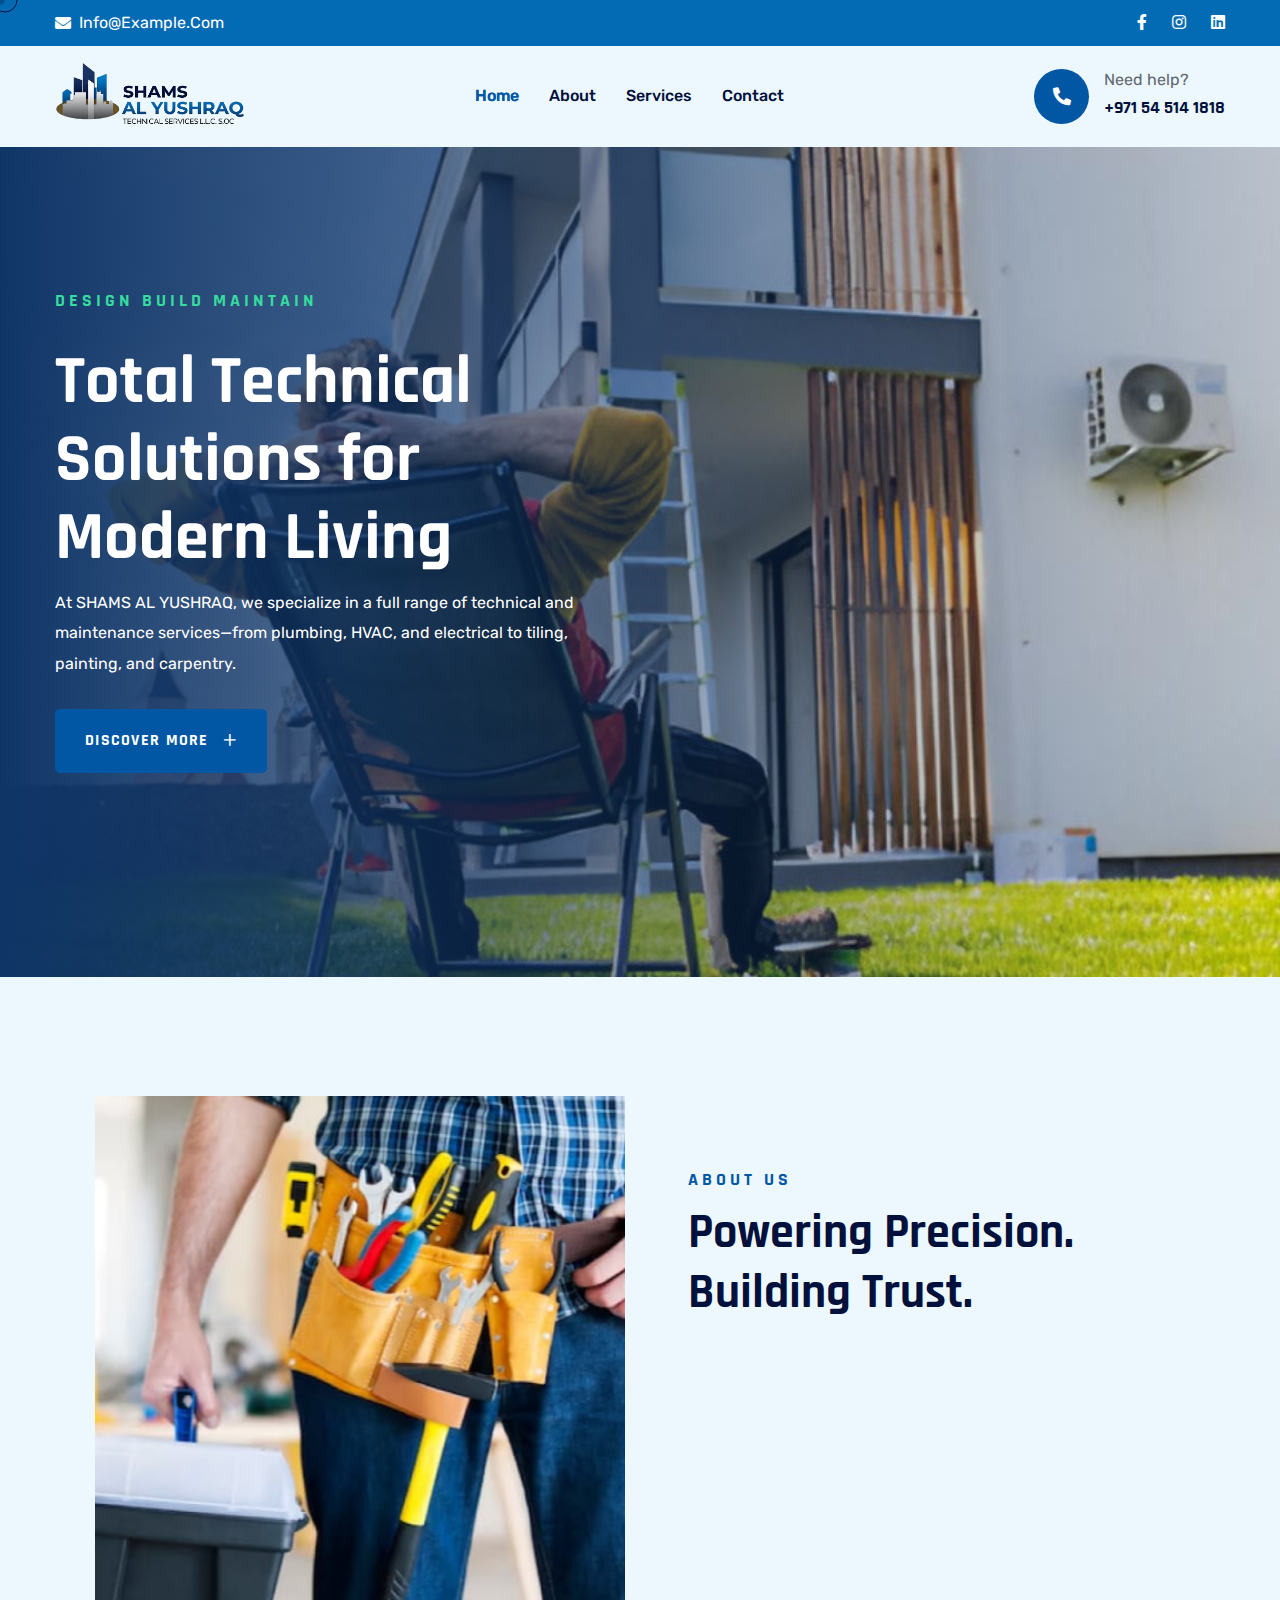
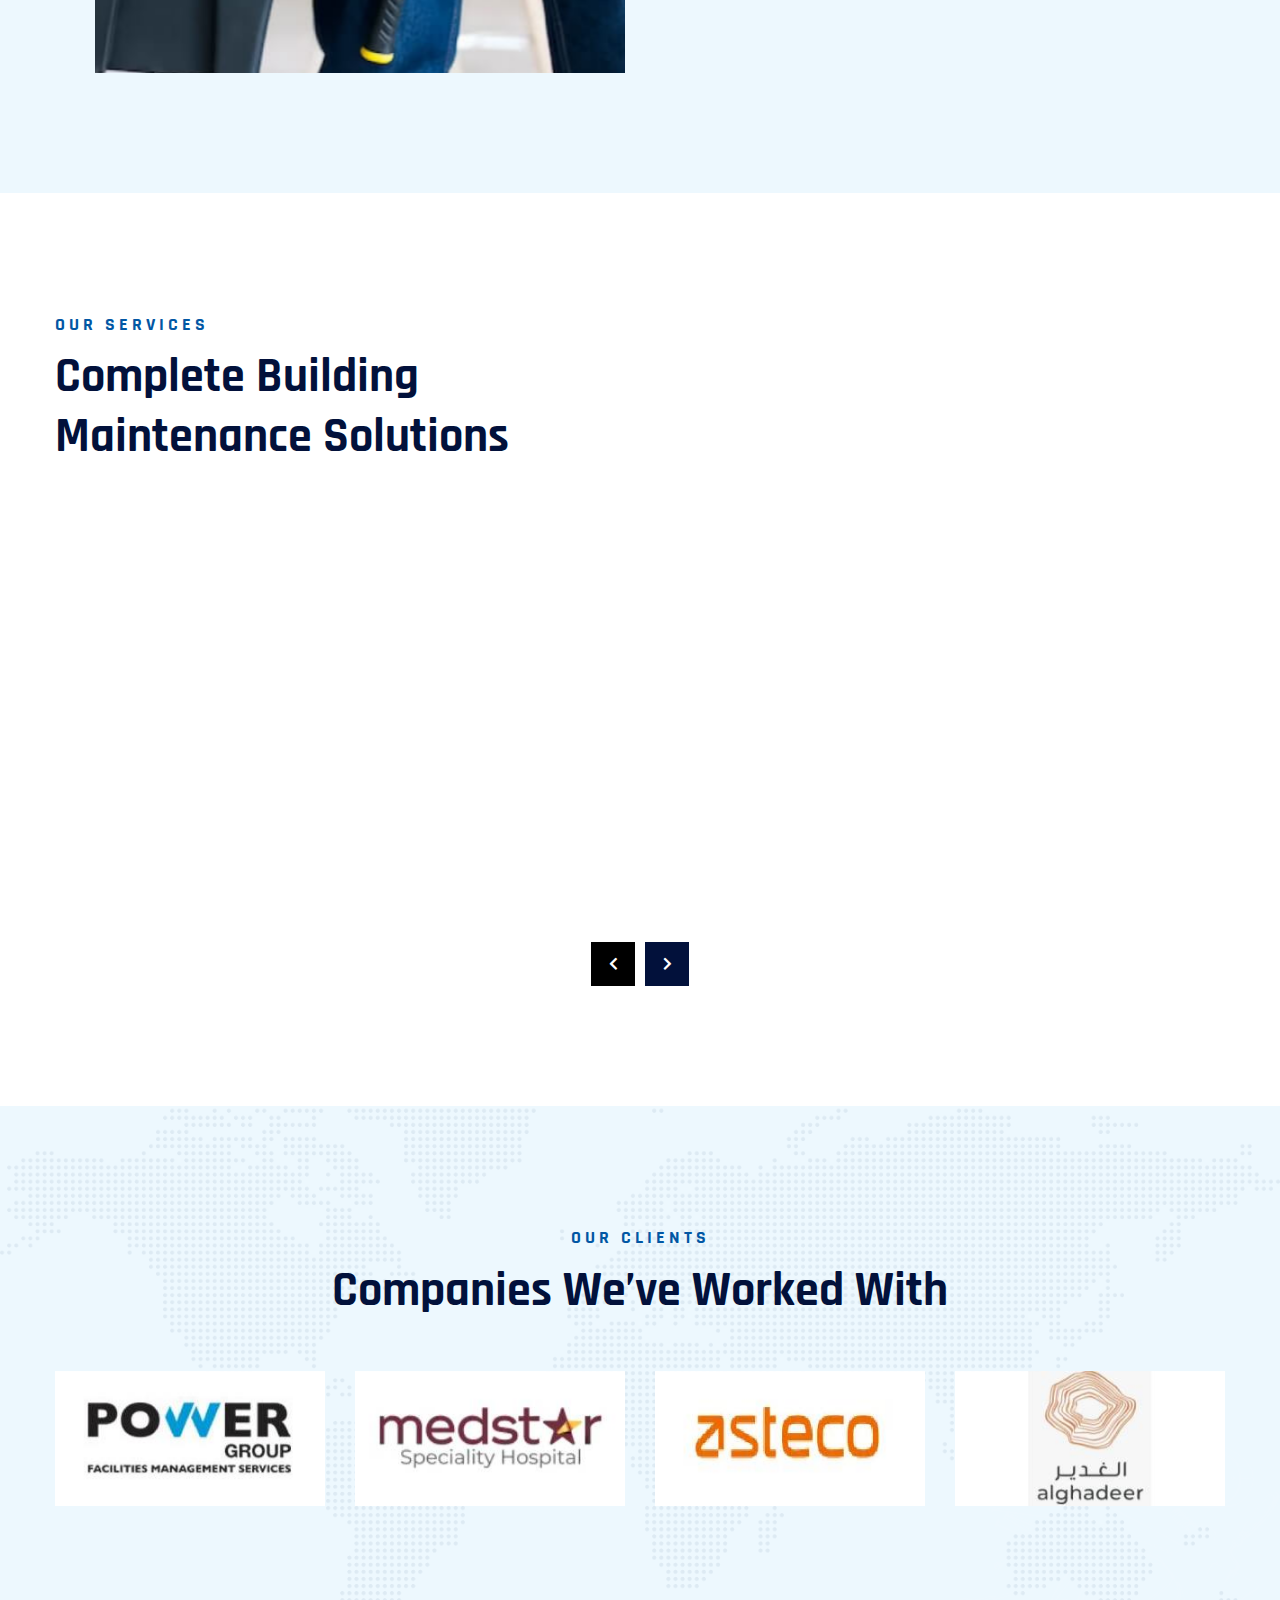
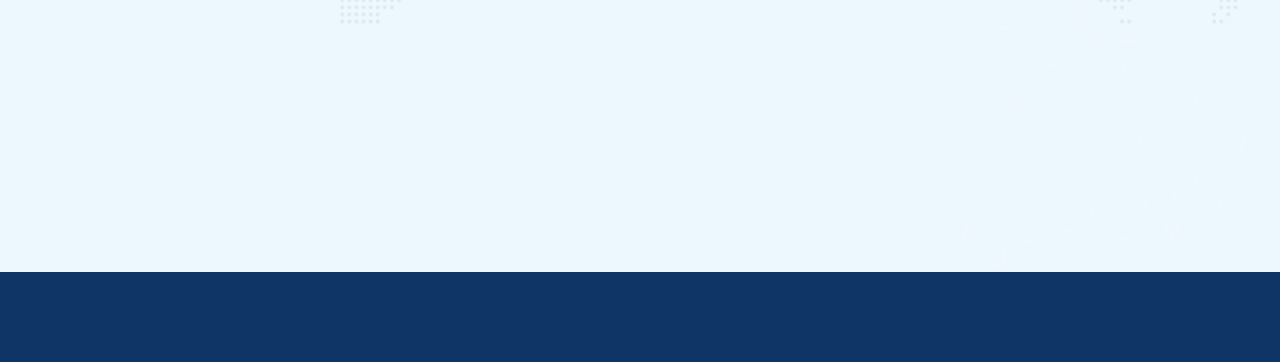
<file: index.html>
<!DOCTYPE html>
<html lang="en">



<head>
    <meta charset="UTF-8">
    <meta name="viewport" content="width=device-width, initial-scale=1.0">
    <meta name="Author" content="">
    <meta name="description" content="">
    <title>SHAMS AL YUSHRAQ TECHNICAL SERVICES L.L.C S.O.C</title>

    <!-- favicons Icons -->
    <link rel="icon" type="image/png" sizes="32x32" href="assets/images/shams/logo/favicon.ico">

    <!-- fonts -->
    <link rel="preconnect" href="https://fonts.googleapis.com/">
    <link rel="preconnect" href="https://fonts.gstatic.com/" crossorigin>
    <link
        href="https://fonts.googleapis.com/css2?family=Rajdhani:wght@300;400;500;600;700&amp;family=Rubik:ital,wght@0,300..900;1,300..900&amp;display=swap"
        rel="stylesheet">

    <link rel="stylesheet" href="assets/vendors/bootstrap/css/bootstrap.min.css">
    <link rel="stylesheet" href="assets/vendors/bootstrap-select/bootstrap-select.min.css">
    <link rel="stylesheet" href="assets/vendors/animate/animate.min.css">
    <link rel="stylesheet" href="assets/vendors/fontawesome/css/all.min.css">
    <link rel="stylesheet" href="assets/vendors/jquery-ui/jquery-ui.css">
    <link rel="stylesheet" href="assets/vendors/date-time-picker/jquery.datetimepicker.min.css">
    <link rel="stylesheet" href="assets/vendors/jarallax/jarallax.css">
    <link rel="stylesheet" href="assets/vendors/jquery-magnific-popup/jquery.magnific-popup.css">
    <link rel="stylesheet" href="assets/vendors/nouislider/nouislider.min.css">
    <link rel="stylesheet" href="assets/vendors/nouislider/nouislider.pips.css">
    <link rel="stylesheet" href="assets/vendors/tiny-slider/tiny-slider.css">
    <link rel="stylesheet" href="assets/vendors/handyfix-icons/style.css">
    <link rel="stylesheet" href="assets/vendors/slick/slick.css">
    <link rel="stylesheet" href="assets/vendors/owl-carousel/css/owl.carousel.min.css">
    <link rel="stylesheet" href="assets/vendors/owl-carousel/css/owl.theme.default.min.css">

    <!-- template styles -->
    <link rel="stylesheet" href="assets/css/handyfix.css">
</head>

<body class="custom-cursor">

    <div class="custom-cursor__cursor"></div>
    <div class="custom-cursor__cursor-two"></div>



    <div class="page-wrapper">


        <div class="topbar-one">
            <div class="container">
                <div class="topbar-one__inner">
                    <ul class="list-unstyled topbar-one__info">

                        <li class="topbar-one__info__item">
                            <span class="topbar-one__info__icon fas fa-envelope"></span>
                            <a href="mailto:info@example.com">info@example.com</a>
                        </li>

                    </ul><!-- /.list-unstyled topbar-one__info -->
                    <div class="topbar-one__social">
                        <a href="#"><i class="fab fa-facebook-f"></i></a>

                        <a href="#"><i class="fab fa-instagram"></i></a>
                        <a href="#"><i class="fab fa-linkedin"></i></a>
                    </div><!-- /.topbar-one__social -->
                </div><!-- /.topbar-one__inner -->
            </div><!-- /.container -->
        </div><!-- /.topbar-one -->


        <header class="main-header sticky-header sticky-header--normal">
            <div class="container">
                <div class="main-header__inner">
                    <div class="main-header__logo">
                        <a href="index.html">
                            <img src="assets/images/shams/logo/logo.png" alt="Handyfix HTML">
                        </a>
                    </div><!-- /.main-header__logo -->

                    <nav class="main-header__nav main-menu">
                        <ul class="main-menu__list">



                            <li>
                                <a href="index.html">Home</a>
                            </li>
                            <li>
                                <a href="about.html">About</a>
                            </li>
                            <li>
                                <a href="services.html">Services</a>
                            </li>


                            <li>
                                <a href="contact.html">Contact</a>
                            </li>
                        </ul>
                    </nav><!-- /.main-header__nav -->

                    <div class="main-header__right">
                        <div class="mobile-nav__btn mobile-nav__toggler">
                            <span></span>
                            <span></span>
                            <span></span>
                        </div><!-- /.mobile-nav__toggler -->
                        <div class="main-header__call">
                            <div class="main-header__call__icon">
                                <i class="fas fa-phone-alt"></i>
                            </div><!-- /.main-header__call__icon -->
                            <div class="main-header__call__content">
                                <span>Need help?</span>
                                <a href="tel:+971545141818">+971 54 514 1818</a>
                            </div><!-- /.main-header__call__content -->
                        </div><!-- /.main-header__call -->
                    </div><!-- /.main-header__right -->
                </div><!-- /.main-header__inner -->
            </div><!-- /.container -->
        </header><!-- /.main-header -->
    </div>
    <!-- main-slider-start -->
    <section class="main-slider-two" id="home">
        <div class="main-slider-two__carousel handyfix-owl__carousel owl-carousel" data-owl-options='{
			"loop": true,
			"animateOut": "fadeOut",
			"animateIn": "fadeIn",
			"items": 1,
			"autoplay": true,
			"autoplayTimeout": 7000,
			"smartSpeed": 1000,
			"nav": false,
			"navText": ["<span class=\"icon-left-arrow\"></span>","<span class=\"icon-right-arrow\"></span>"],
			"dots": false,
			"margin": 0
		}'>
            <div class="item">
                <div class="main-slider-two__item">
                    <div class="main-slider-two__bg"
                        style="background-image: url(assets/images/shams/banner/banner-two.jpg);"></div>
                    <div class="container">
                        <div class="row">
                            <div class="col-xl-6 col-lg-8">
                                <div class="main-slider-two__content">
                                    <h5 class="main-slider-two__sub-title">Design Build Maintain</h5>
                                    <!-- slider-sub-title -->
                                    <h2 class="main-slider-two__title">Total Technical Solutions for Modern Living
                                    </h2><!-- slider-title -->
                                    <p class="main-slider-two__text">At SHAMS AL YUSHRAQ, we specialize in a full
                                        range of technical and maintenance services—from plumbing, HVAC, and
                                        electrical to tiling, painting, and carpentry. </p><!-- slider-text -->
                                    <div class="main-slider-two__btn">
                                        <a href="contact.html" class="handyfix-btn handyfix-btn--primary">Discover
                                            More <i class="flaticon-plus"></i></a>
                                    </div><!-- slider-btn -->
                                </div>
                            </div><!-- /.col-xl-6 col-lg-8 -->
                        </div><!-- /.row -->
                    </div><!-- /.container -->

                </div>
            </div><!-- item -->
            <div class="item">
                <div class="main-slider-two__item">
                    <div class="main-slider-two__bg"
                        style="background-image: url(assets/images/shams/banner/banner-one.jpg);"></div>
                    <div class="container">
                        <div class="row">
                            <div class="col-xl-6 col-lg-8">
                                <div class="main-slider-two__content">
                                    <h5 class="main-slider-two__sub-title">MEP Interiors Maintenance</h5>
                                    <!-- slider-sub-title -->
                                    <h2 class="main-slider-two__title">Your Trusted Partner in Complete Building
                                        Services</h2><!-- slider-title -->
                                    <p class="main-slider-two__text">SHAMS AL YUSHRAQ offers a one-stop solution for
                                        all your building needs. Our skilled team handles everything from sanitary
                                        installations and AC maintenance to wood flooring, glass works, and
                                        partitions. </p><!-- slider-text -->
                                    <div class="main-slider-two__btn">
                                        <a href="contact.html" class="handyfix-btn handyfix-btn--primary">Discover
                                            More <i class="flaticon-plus"></i></a>
                                    </div><!-- slider-btn -->
                                </div>
                            </div><!-- /.col-xl-6 col-lg-8 -->
                        </div><!-- /.row -->
                    </div><!-- /.container -->

                </div>
            </div><!-- item -->

        </div>
    </section>
    <!-- main-slider-end -->

    <section class="about-one section-space" id="about">
        <div class="container">
            <div class="row align-items-center gutter-y-30">
                <div class="col-lg-6">
                    <div class="about-one__thumb">
                        <div class="about-one__thumb__item wow fadeInLeft" data-wow-duration='1500ms'
                            data-wow-delay='500ms'>
                            <div class="about-one__thumb__item__image bw-image-anim">
                                <img src="assets/images/about/about-1-1.jpg" alt="handyfix images">
                            </div><!-- /.about-one__thumb__item__item -->

                        </div><!-- /.about-one__thumb__item -->
                        <div class="about-one__thumb__item-small handyfix-bwpara" data-para-options='{
                        "orientation": "down",
                        "scale": 1.9,
                        "overflow": true
                    }'>

                        </div><!-- /.about-one__thumb__item__item-small -->
                    </div><!-- /.about-one__thumb -->
                </div><!-- /.col-lg-6 -->
                <div class="col-lg-6">
                    <div class="about-one__content">
                        <div class="sec-title text-">
                            <h6 class="sec-title__tagline">About Us</h6>
                            <!-- /.sec-title__tagline -->
                            <h3 class="sec-title__title">Powering Precision. Building Trust.</h3>
                            <!-- /.sec-title__title -->
                        </div><!-- /.sec-title -->
                        <p class="about-one__text wow fadeInUp" data-wow-duration='1500ms' data-wow-delay='500ms'>
                            SHAMS AL YUSHRAQ TECHNICAL SERVICES L.L.C S.O.C is a trusted name in delivering
                            comprehensive building maintenance and technical solutions across residential,
                            commercial, and industrial sectors. With a strong foundation built on reliability,
                            quality, and technical expertise, we offer a full suite of services that include
                            Plumbing, HVAC, Electrical, Sanitary Installations, Carpentry, Painting, Glass &
                            Aluminum Works, Tiling, and Electromechanical Maintenance.</p><!-- /.about-one__text -->
                        <div class="about-one__bottom wow fadeInUp" data-wow-duration='1500ms' data-wow-delay='500ms'>
                        </div><!-- /.about-one__bottom -->
                    </div><!-- /.about-one__content -->
                </div><!-- /.col-lg-6 -->
            </div><!-- /.row -->
        </div><!-- /.container -->
    </section><!-- /.about-one -->

    <section class="service-one section-space">
        <div class="container">
            <div class="sec-title text-start">
                <h6 class="sec-title__tagline">our services</h6><!-- /.sec-title__tagline -->
                <h3 class="sec-title__title">Complete Building <br> Maintenance Solutions
                </h3><!-- /.sec-title__title -->
            </div><!-- /.sec-title -->

            <div class="service-page__carousel handyfix-owl__carousel handyfix-owl__carousel--with-shadow handyfix-owl__carousel--basic-nav owl-carousel owl-theme"
                data-owl-options='{
                "items": 1,
                "margin": 30,
                "loop": false,
                "smartSpeed": 700,
                "nav": true,
                "navText": ["<i class=\"fas fa-chevron-left\"></i>","<i class=\"fas fa-chevron-right\"></i>"],
                "dots": false,
                "autoplay": false,
                "responsive": {
                    "0": {
                        "items": 1
                    },
                    "768": {
                        "items": 2
                    },
                    "992": {
                        "items": 3
                    }
                }
            }'>

                <div class="item">
                    <div class="service-card wow fadeInUp" data-wow-duration='1500ms' data-wow-delay='100ms'>
                        <div class="service-card__thumb">
                            <img src="assets/images/shams/services/new/001.png" alt="service image">
                        </div><!-- /.service-card__thumb -->
                        <div class="service-card__content">
                            <div class="service-card__icon">
                                <i class="flaticon-house"></i>
                            </div><!-- /.service-card__icon -->
                            <h4 class="service-card__title"><a href="plumbing-sanitary-installation.html">Plumbing &
                                    Sanitary Installation</a></h4><!-- /.service-card__title -->
                            <p class="service-card__text">High-quality plumbing and sanitary systems ensuring efficient
                                water flow, drainage, and code-compliant installations.</p><!-- /.service-card__text -->

                        </div><!-- /.service-card__content -->

                    </div><!-- /.service-card -->
                </div><!-- /.item -->
                <div class="item">
                    <div class="service-card wow fadeInUp" data-wow-duration='1500ms' data-wow-delay='300ms'>
                        <div class="service-card__thumb">
                            <img src="assets/images/shams/services/new/002.png" alt="service image">
                        </div><!-- /.service-card__thumb -->
                        <div class="service-card__content">
                            <div class="service-card__icon">
                                <i class="flaticon-house"></i>
                            </div><!-- /.service-card__icon -->
                            <h4 class="service-card__title"><a href="building-cleaning.html">Building Cleaning
                                    Services</a></h4><!-- /.service-card__title -->
                            <p class="service-card__text">Complete cleaning for interiors, exteriors, post-construction
                                sites, using eco-friendly products and professional equipment.</p>
                            <!-- /.service-card__text -->

                        </div><!-- /.service-card__content -->

                    </div><!-- /.service-card -->
                </div><!-- /.item -->
                <div class="item">
                    <div class="service-card wow fadeInUp" data-wow-duration='1500ms' data-wow-delay='500ms'>
                        <div class="service-card__thumb">
                            <img src="assets/images/shams/services/new/003.png" alt="service image">
                        </div><!-- /.service-card__thumb -->
                        <div class="service-card__content">
                            <div class="service-card__icon">
                                <i class="flaticon-house"></i>
                            </div><!-- /.service-card__icon -->
                            <h4 class="service-card__title"><a href="sanitary-pipe-repairing.html">Sanitary Installation
                                    & Pipes Repairing</a></h4><!-- /.service-card__title -->
                            <p class="service-card__text">Expert sanitary fixture installation and pipe repairs ensuring
                                leak-free performance and reliable water systems.</p><!-- /.service-card__text -->

                        </div><!-- /.service-card__content -->

                    </div><!-- /.service-card -->
                </div><!-- /.item -->
                <div class="item">
                    <div class="service-card wow fadeInUp" data-wow-duration='1500ms' data-wow-delay='100ms'>
                        <div class="service-card__thumb">
                            <img src="assets/images/shams/services/new/004.png" alt="service image">
                        </div><!-- /.service-card__thumb -->
                        <div class="service-card__content">
                            <div class="service-card__icon">
                                <i class="flaticon-house"></i>
                            </div><!-- /.service-card__icon -->
                            <h4 class="service-card__title"><a href="floor-wall-tiling.html">Floor & Wall Tiling
                                    Works</a></h4><!-- /.service-card__title -->
                            <p class="service-card__text">Precision tiling for walls and floors using ceramic, marble,
                                or granite with lasting finish.</p><!-- /.service-card__text -->

                        </div><!-- /.service-card__content -->

                    </div><!-- /.service-card -->
                </div><!-- /.item -->
                <div class="item">
                    <div class="service-card wow fadeInUp" data-wow-duration='1500ms' data-wow-delay='100ms'>
                        <div class="service-card__thumb">
                            <img src="assets/images/shams/services/new/005.png" alt="service image">
                        </div><!-- /.service-card__thumb -->
                        <div class="service-card__content">
                            <div class="service-card__icon">
                                <i class="flaticon-house"></i>
                            </div><!-- /.service-card__icon -->
                            <h4 class="service-card__title"><a href="false-ceiling-light-installation.html">False
                                    Ceiling & Light Partitions Installation</a></h4><!-- /.service-card__title -->
                            <p class="service-card__text">Stylish false ceilings and lightweight partitions for improved
                                layout, acoustics, and service concealment.</p><!-- /.service-card__text -->

                        </div><!-- /.service-card__content -->

                    </div><!-- /.service-card -->
                </div><!-- /.item -->
                <div class="item">
                    <div class="service-card wow fadeInUp" data-wow-duration='1500ms' data-wow-delay='100ms'>
                        <div class="service-card__thumb">
                            <img src="assets/images/shams/services/new/006.png" alt="service image">
                        </div><!-- /.service-card__thumb -->
                        <div class="service-card__content">
                            <div class="service-card__icon">
                                <i class="flaticon-house"></i>
                            </div><!-- /.service-card__icon -->
                            <h4 class="service-card__title"><a href="glass-aluminum-istallation.html">Glass & Aluminum
                                    Installation & Maintenance</a></h4><!-- /.service-card__title -->
                            <p class="service-card__text">Custom fabrication and installation of durable glass and
                                aluminum structures for modern building design.</p><!-- /.service-card__text -->

                        </div><!-- /.service-card__content -->

                    </div><!-- /.service-card -->
                </div><!-- /.item -->
                <div class="item">
                    <div class="service-card wow fadeInUp" data-wow-duration='1500ms' data-wow-delay='100ms'>
                        <div class="service-card__thumb">
                            <img src="assets/images/shams/services/new/007.png" alt="service image">
                        </div><!-- /.service-card__thumb -->
                        <div class="service-card__content">
                            <div class="service-card__icon">
                                <i class="flaticon-house"></i>
                            </div><!-- /.service-card__icon -->
                            <h4 class="service-card__title"><a href="hvac-services.html">Air-Conditioning, Ventilation &
                                    Air Filtration Systems Installation & Maintenance</a></h4>
                            <!-- /.service-card__title -->
                            <p class="service-card__text">Efficient HVAC system installation and maintenance for clean
                                air, comfort, and energy efficiency.</p><!-- /.service-card__text -->

                        </div><!-- /.service-card__content -->

                    </div><!-- /.service-card -->
                </div><!-- /.item -->
                <div class="item">
                    <div class="service-card wow fadeInUp" data-wow-duration='1500ms' data-wow-delay='100ms'>
                        <div class="service-card__thumb">
                            <img src="assets/images/shams/services/new/008.png" alt="service image">
                        </div><!-- /.service-card__thumb -->
                        <div class="service-card__content">
                            <div class="service-card__icon">
                                <i class="flaticon-house"></i>
                            </div><!-- /.service-card__icon -->
                            <h4 class="service-card__title"><a href="carpentry-wood-works.html">Carpentry & Wood
                                    Flooring Works</a></h4><!-- /.service-card__title -->
                            <p class="service-card__text">Custom carpentry and wood flooring solutions blending
                                aesthetics, durability, and functional craftsmanship.</p><!-- /.service-card__text -->

                        </div><!-- /.service-card__content -->

                    </div><!-- /.service-card -->
                </div><!-- /.item -->
                <div class="item">
                    <div class="service-card wow fadeInUp" data-wow-duration='1500ms' data-wow-delay='100ms'>
                        <div class="service-card__thumb">
                            <img src="assets/images/shams/services/new/009.png" alt="service image">
                        </div><!-- /.service-card__thumb -->
                        <div class="service-card__content">
                            <div class="service-card__icon">
                                <i class="flaticon-house"></i>
                            </div><!-- /.service-card__icon -->
                            <h4 class="service-card__title"><a
                                    href="electromechanical-installation.html">Electromechanical Equipment Installation
                                    and Maintenance</a></h4><!-- /.service-card__title -->
                            <p class="service-card__text">MEP systems installed and maintained professionally, including
                                pumps, panels, motors, and control units.</p><!-- /.service-card__text -->

                        </div><!-- /.service-card__content -->

                    </div><!-- /.service-card -->
                </div><!-- /.item -->
                <div class="item">
                    <div class="service-card wow fadeInUp" data-wow-duration='1500ms' data-wow-delay='100ms'>
                        <div class="service-card__thumb">
                            <img src="assets/images/shams/services/new/010.png" alt="service image">
                        </div><!-- /.service-card__thumb -->
                        <div class="service-card__content">
                            <div class="service-card__icon">
                                <i class="flaticon-house"></i>
                            </div><!-- /.service-card__icon -->
                            <h4 class="service-card__title"><a href="#">Painting Contracting</a></h4>
                            <!-- /.service-card__title -->
                            <p class="service-card__text">Premium indoor and outdoor painting with protective finishes,
                                vibrant colors, and expert surface preparation.</p><!-- /.service-card__text -->

                        </div><!-- /.service-card__content -->

                    </div><!-- /.service-card -->
                </div><!-- /.item -->
            </div><!-- /.service-page__carousel -->

        </div><!-- /.container -->
    </section><!-- /.service-one -->



    <section class="testimonials-one section-space" id="testimonial">
        <div class="testimonials-one__bg" style="background-image: url(assets/images/shapes/map-1-1.png);"></div>
        <!-- /.testimonials-one__bg -->
        <div class="container">
            <div class="sec-title text-center">
                <h6 class="sec-title__tagline">Our Clients</h6>
                <!-- /.sec-title__tagline -->
                <h3 class="sec-title__title">Companies We’ve Worked With</h3>
                <!-- /.sec-title__title -->
            </div><!-- /.sec-title -->
            <div class="testimonials-one__carousel handyfix-owl__carousel owl-theme owl-carousel handyfix-owl__carousel--with-shadow"
                data-owl-options='{
                "items": 3,
                "margin": 30,
                "loop":true,
                "smartSpeed": 2000,
                "autoplay": true,
                "nav":false,
                "dots":false,
                "navText": ["<span class=\"fa fa-angle-left\"></span>","<span class=\"fa fa-angle-right\"></span>"],
                "responsive":{
                    "0":{
                        "items":1
                    },
                    "575":{
                        "items":1
                    },
                    "768":{
                        "items":2
                    },
                    "992":{
                        "items": 2
                    },
                    "1200":{
                        "items": 4
                    }
                }
            }'>
                <div class="item">
                    <img src="assets/images/shams/client-logo/c1.jpg" alt="client logo" class="img-fluid">
                </div><!-- /.item -->
                <div class="item">
                    <img src="assets/images/shams/client-logo/c2.jpg" alt="client logo" class="img-fluid">
                </div><!-- /.item -->
                <div class="item">
                    <img src="assets/images/shams/client-logo/c3.jpg" alt="client logo" class="img-fluid">
                </div><!-- /.item -->
                <div class="item">
                    <img src="assets/images/shams/client-logo/c4.jpg" alt="client logo" class="img-fluid">
                </div><!-- /.item -->
                <div class="item">
                    <img src="assets/images/shams/client-logo/c5.png" alt="client logo" class="img-fluid">
                </div><!-- /.item -->
                <div class="item">
                    <img src="assets/images/shams/client-logo/c6.png" alt="client logo" class="img-fluid">
                </div><!-- /.item -->
                <div class="item">
                    <img src="assets/images/shams/client-logo/c7.png" alt="client logo" class="img-fluid">
                </div><!-- /.item -->
                <div class="item">
                    <img src="assets/images/shams/client-logo/c8.png" alt="client logo" class="img-fluid">
                </div><!-- /.item -->
                <div class="item">
                    <img src="assets/images/shams/client-logo/c9.png" alt="client logo" class="img-fluid">
                </div><!-- /.item -->
            </div><!-- /.testimonials-one__carousel owl-carousel owl-theme owl-loaded owl-drag -->
        </div><!-- /.container -->
    </section><!-- /.testimonials-one -->
    <div class="main-footer__top">
        <div class="container">
            <div class="main-footer__top__inner wow fadeInUp" data-wow-duration='1500ms' data-wow-delay='500ms'>
                <div class="main-footer__top__left">
                    <h6 class="main-footer__top__subtitle">Have A Query?</h6>
                    <h2 class="main-footer__top__title">We're Here to Assist You</h2>
                </div><!-- /.main-footer__top__left -->
                <ul class="main-footer__top__right list-unstyled">
                    <li>
                        <div class="icon"><i class="far fa-envelope"></i> <span>Mail Us:</span></div> <a
                            href="mailto:admin@shamsalyushraq.com">admin@shamsalyushraq.com</a>
                    </li>
                    <li>
                        <div class="icon"><i class="flaticon-phone-call"></i> <span>Call Us:</span></div> <a
                            href="tel:+971545141818">+971 54 514 1818</a>
                    </li>
                    <li>
                        <div class="icon"><i class="fas fa-map-marker-alt"></i> Office no 3-60 al khabeesi building <br>
                            al khabeesi port saeed deira dubai.
                    </li>
                </ul><!-- /.main-footer__top__right -->
                <div class="main-footer__top__shape-one">
                    <img src="assets/images/shapes/footer-1-1.png" alt="image">
                </div><!-- /.main-footer__top__shape-one -->
                <div class="main-footer__top__shape-two">
                    <img src="assets/images/shapes/footer-1-2.png" alt="image">
                </div><!-- /.main-footer__top__shape-one -->
            </div><!-- /.main-footer__top__inner -->
        </div><!-- /.container -->
    </div><!-- /.main-footer__top -->

    <footer class="main-footer">

        <div class="main-footer__bottom" style="background-color: #0F3567;">
            <div class="container">
                <div class="main-footer__bottom__inner wow fadeInUp" data-wow-duration='1500ms' data-wow-delay='500ms'>
                    <p class="main-footer__copyright"> &copy; Copyright <span class="dynamic-year"></span> by
                        .Shams Al Yushraq Technical Services L.L.C S.O.C</p>
                    <!-- <ul class="list-unstyled main-footer__bottom__links">
                            <li><a href="#">Trams & Condition</a></li>
                            <li><a href="#">Privacy Policy</a></li>
                            
                        </ul> -->
                    <!-- /.list-unstyled footer-widget__links -->
                </div><!-- /.main-footer__inner -->
            </div><!-- /.container -->
        </div><!-- /.main-footer__bottom -->
        <div class="main-footer__shape">
            <img src="assets/images/shapes/footer-shape-1-1.png" alt="image">
        </div><!-- /.main-footer__shape -->
    </footer><!-- /.main-footer -->

    </div><!-- /.page-wrapper -->

    <div class="mobile-nav__wrapper">
        <div class="mobile-nav__overlay mobile-nav__toggler"></div><!-- /.mobile-nav__overlay -->
        <div class="mobile-nav__content">
            <span class="mobile-nav__close mobile-nav__toggler"><i class="fa fa-times"></i></span>
            <div class="logo-box">
                <a href="index.html" aria-label="logo image"><img src="assets/images/shams/logo/logo-footer.jpg"
                        width="154" alt="image"></a>
            </div><!-- /.logo-box -->
            <div class="mobile-nav__container"></div><!-- /.mobile-nav__container -->
            <ul class="mobile-nav__contact list-unstyled">
                <li>
                    <i class="fa fa-envelope"></i>
                    <a href="mailto:needhelp@handyfix.com">needhelp@handyfix.com</a>
                </li>
                <li>
                    <i class="fa fa-phone-alt"></i>
                    <a href="tel:+971545141818">+971 54 514 1818</a>
                </li>
            </ul><!-- /.mobile-nav__contact -->
            <div class="mobile-nav__social">
                <a href="https://facebook.com/"><i class="fab fa-facebook-f"></i></a>
                <a href="https://instagram.com/"><i class="fab fa-instagram"></i></a>
            </div><!-- /.mobile-nav__social -->
        </div><!-- /.mobile-nav__content -->
    </div><!-- /.mobile-nav__wrapper -->

    <div id="scroll-top" class="scroll-top">
        <span id="scroll-top-value" class="scroll-top-value"></span>
    </div>



    <!-- =========== All JavaScript File Link =========== -->
    <script src="assets/vendors/jquery/jquery-3.7.1.min.js"></script>
    <script src="assets/vendors/bootstrap/js/bootstrap.bundle.min.js"></script>
    <script src="assets/vendors/bootstrap-select/bootstrap-select.min.js"></script>
    <script src="assets/vendors/jquery-ui/jquery-ui.js"></script>
    <script src="assets/vendors/jquery-ajaxchimp/jquery.ajaxchimp.min.js"></script>
    <script src="assets/vendors/jquery-appear/jquery.appear.min.js"></script>
    <script src="assets/vendors/jquery-circle-progress/jquery.circle-progress.min.js"></script>
    <script src="assets/vendors/jquery-magnific-popup/jquery.magnific-popup.min.js"></script>
    <script src="assets/vendors/jquery-validate/jquery.validate.min.js"></script>
    <script src="assets/vendors/owl-carousel/js/owl.carousel.min.js"></script>
    <script src="assets/vendors/wow/wow.js"></script>
    <script src="assets/vendors/imagesloaded/imagesloaded.min.js"></script>
    <script src="assets/vendors/simpleParallax/simpleParallax.min.js"></script>
    <script src="assets/vendors/isotope/isotope.js"></script>
    <script src="assets/vendors/slick/slick.min.js"></script>
    <script src="assets/vendors/countdown/countdown.min.js"></script>

    <!-- gsap js -->
    <script src="assets/vendors/gsap/gsap.js"></script>
    <script src="assets/vendors/gsap/scrolltrigger.min.js"></script>
    <script src="assets/vendors/gsap/splittext.min.js"></script>
    <script src="assets/vendors/gsap/handyfix-split.js"></script>

    <!-- template js -->
    <script src="assets/js/handyfix.js"></script>
</body>



</html>
</file>
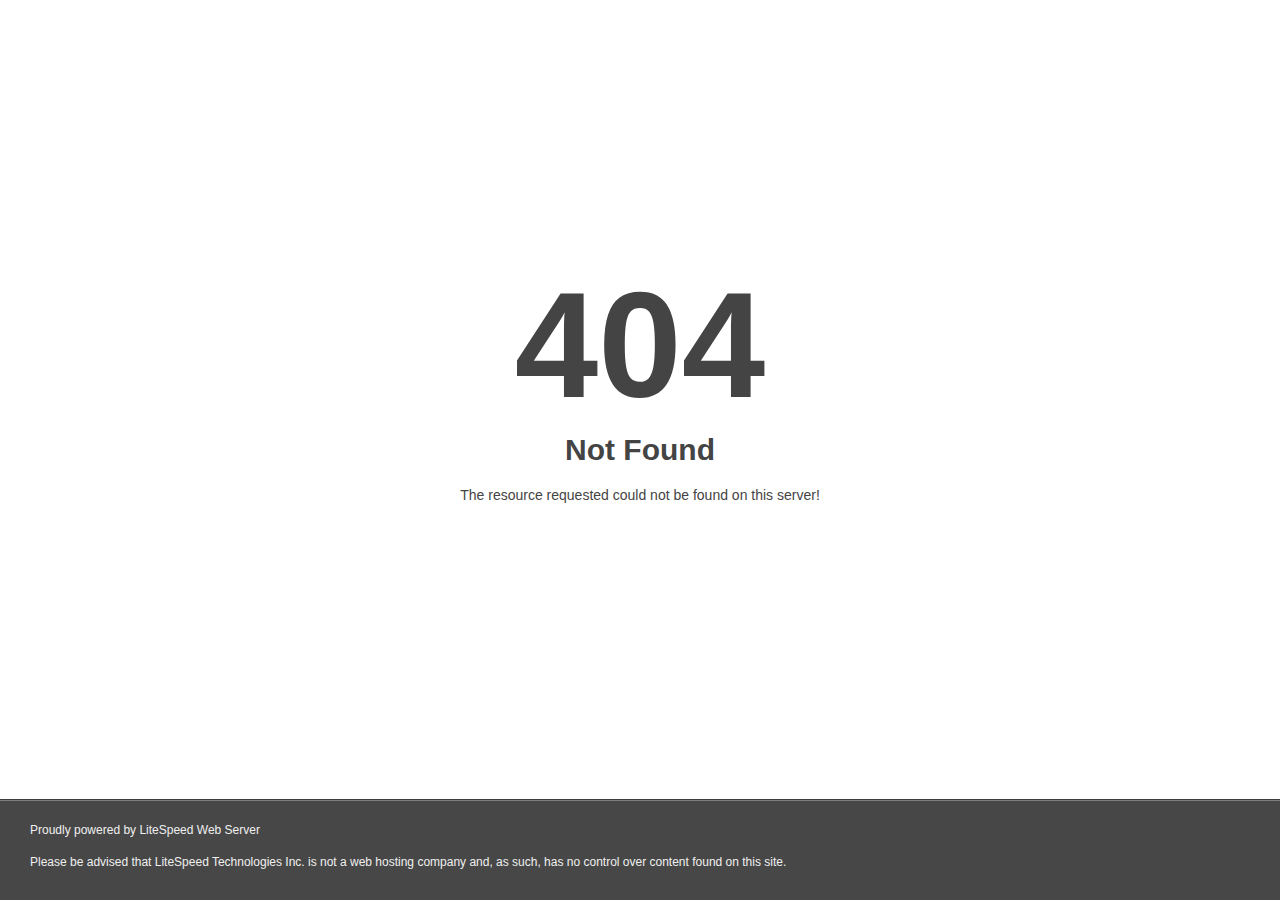
<file: asset/images/shapes/leaf-1-1.html>
<!DOCTYPE html>
<html style="height:100%">
<head>
<meta name="viewport" content="width=device-width, initial-scale=1, shrink-to-fit=no" />
<title> 404 Not Found
</title><style>@media (prefers-color-scheme:dark){body{background-color:#000!important}}</style></head>
<body style="color: #444; margin:0;font: normal 14px/20px Arial, Helvetica, sans-serif; height:100%; background-color: #fff;">
<div style="height:auto; min-height:100%; ">     <div style="text-align: center; width:800px; margin-left: -400px; position:absolute; top: 30%; left:50%;">
        <h1 style="margin:0; font-size:150px; line-height:150px; font-weight:bold;">404</h1>
<h2 style="margin-top:20px;font-size: 30px;">Not Found
</h2>
<p>The resource requested could not be found on this server!</p>
</div></div><div style="color:#f0f0f0; font-size:12px;margin:auto;padding:0px 30px 0px 30px;position:relative;clear:both;height:100px;margin-top:-101px;background-color:#474747;border-top: 1px solid rgba(0,0,0,0.15);box-shadow: 0 1px 0 rgba(255, 255, 255, 0.3) inset;">
<br>Proudly powered by LiteSpeed Web Server<p>Please be advised that LiteSpeed Technologies Inc. is not a web hosting company and, as such, has no control over content found on this site.</p></div></body></html>
</file>
<file: assets/vendors/jarallax/jarallax.css>
.jarallax {
    position: relative;
    z-index: 0;
}
.jarallax > .jarallax-img {
    position: absolute;
    object-fit: cover;
    /* support for plugin https://github.com/bfred-it/object-fit-images */
    font-family: 'object-fit: cover;';
    top: 0;
    left: 0;
    width: 100%;
    height: 100%;
    z-index: -1;
}
</file>
<file: assets/vendors/nouislider/nouislider.pips.css>
/* Base;
 *
 */
.noUi-pips,
.noUi-pips * {
-moz-box-sizing: border-box;
	box-sizing: border-box;
}
.noUi-pips {
	position: absolute;
	font: 400 12px Arial;
	color: #999;
}

/* Values;
 *
 */
.noUi-value {
	width: 40px;
	position: absolute;
	text-align: center;
}
.noUi-value-sub {
	color: #ccc;
	font-size: 10px;
}

/* Markings;
 *
 */
.noUi-marker {
	position: absolute;
	background: #CCC;
}
.noUi-marker-sub {
	background: #AAA;
}
.noUi-marker-large {
	background: #AAA;
}

/* Horizontal layout;
 *
 */
.noUi-pips-horizontal {
	padding: 10px 0;
	height: 50px;
	top: 100%;
	left: 0;
	width: 100%;
}
.noUi-value-horizontal {
	margin-left: -20px;
	padding-top: 20px;
}
.noUi-value-horizontal.noUi-value-sub {
	padding-top: 15px;
}

.noUi-marker-horizontal.noUi-marker {
	margin-left: -1px;
	width: 2px;
	height: 5px;
}
.noUi-marker-horizontal.noUi-marker-sub {
	height: 10px;
}
.noUi-marker-horizontal.noUi-marker-large {
	height: 15px;
}

/* Vertical layout;
 *
 */
.noUi-pips-vertical {
	padding: 0 10px;
	height: 100%;
	top: 0;
	left: 100%;
}
.noUi-value-vertical {
	width: 15px;
	margin-left: 20px;
	margin-top: -5px;
}

.noUi-marker-vertical.noUi-marker {
	width: 5px;
	height: 2px;
	margin-top: -1px;
}
.noUi-marker-vertical.noUi-marker-sub {
	width: 10px;
}
.noUi-marker-vertical.noUi-marker-large {
	width: 15px;
}
</file>
<file: assets/vendors/tiny-slider/tiny-slider.css>
.tns-outer{padding:0 !important}.tns-outer [hidden]{display:none !important}.tns-outer [aria-controls],.tns-outer [data-action]{cursor:pointer}.tns-slider{-webkit-transition:all 0s;-moz-transition:all 0s;transition:all 0s}.tns-slider>.tns-item{-webkit-box-sizing:border-box;-moz-box-sizing:border-box;box-sizing:border-box}.tns-horizontal.tns-subpixel{white-space:nowrap}.tns-horizontal.tns-subpixel>.tns-item{display:inline-block;vertical-align:top;white-space:normal}.tns-horizontal.tns-no-subpixel:after{content:'';display:table;clear:both}.tns-horizontal.tns-no-subpixel>.tns-item{float:left}.tns-horizontal.tns-carousel.tns-no-subpixel>.tns-item{margin-right:-100%}.tns-no-calc{position:relative;left:0}.tns-gallery{position:relative;left:0;min-height:1px}.tns-gallery>.tns-item{position:absolute;left:-100%;-webkit-transition:transform 0s, opacity 0s;-moz-transition:transform 0s, opacity 0s;transition:transform 0s, opacity 0s}.tns-gallery>.tns-slide-active{position:relative;left:auto !important}.tns-gallery>.tns-moving{-webkit-transition:all 0.25s;-moz-transition:all 0.25s;transition:all 0.25s}.tns-autowidth{display:inline-block}.tns-lazy-img{-webkit-transition:opacity 0.6s;-moz-transition:opacity 0.6s;transition:opacity 0.6s;opacity:0.6}.tns-lazy-img.tns-complete{opacity:1}.tns-ah{-webkit-transition:height 0s;-moz-transition:height 0s;transition:height 0s}.tns-ovh{overflow:hidden}.tns-visually-hidden{position:absolute;left:-10000em}.tns-transparent{opacity:0;visibility:hidden}.tns-fadeIn{opacity:1;filter:alpha(opacity=100);z-index:0}.tns-normal,.tns-fadeOut{opacity:0;filter:alpha(opacity=0);z-index:-1}.tns-vpfix{white-space:nowrap}.tns-vpfix>div,.tns-vpfix>li{display:inline-block}.tns-t-subp2{margin:0 auto;width:310px;position:relative;height:10px;overflow:hidden}.tns-t-ct{width:2333.3333333%;width:-webkit-calc(100% * 70 / 3);width:-moz-calc(100% * 70 / 3);width:calc(100% * 70 / 3);position:absolute;right:0}.tns-t-ct:after{content:'';display:table;clear:both}.tns-t-ct>div{width:1.4285714%;width:-webkit-calc(100% / 70);width:-moz-calc(100% / 70);width:calc(100% / 70);height:10px;float:left}

/*# sourceMappingURL=sourcemaps/tiny-slider.css.map */
</file>
<file: assets/vendors/handyfix-icons/style.css>
@font-face {
  font-family: 'Flaticon';
  src:  url('fonts/Flaticon2485.eot?urks3l');
  src:  url('fonts/Flaticon2485.eot?urks3l#iefix') format('embedded-opentype'),
    url('fonts/Flaticon2485.ttf?urks3l') format('truetype'),
    url('fonts/Flaticon2485.woff?urks3l') format('woff'),
    url('fonts/Flaticon2485.svg?urks3l#Flaticon') format('svg');
  font-weight: normal;
  font-style: normal;
  font-display: block;
}

[class^="flaticon-"], [class*=" flaticon-"] {
  /* use !important to prevent issues with browser extensions that change fonts */
  font-family: 'Flaticon' !important;
  speak: never;
  font-style: normal;
  font-weight: normal;
  font-variant: normal;
  text-transform: none;
  line-height: 1;

  /* Better Font Rendering =========== */
  -webkit-font-smoothing: antialiased;
  -moz-osx-font-smoothing: grayscale;
}

.flaticon-plumber:before {
  content: "\e94d";
}
.flaticon-pliers:before {
  content: "\e94e";
}
.flaticon-faucet:before {
  content: "\e94f";
}
.flaticon-chat-1:before {
  content: "\e950";
}
.flaticon-house:before {
  content: "\e951";
}
.flaticon-home:before {
  content: "\e942";
}
.flaticon-call-2:before {
  content: "\e94b";
}
.flaticon-email-2:before {
  content: "\e94c";
}
.flaticon-play-button-arrowhead:before {
  content: "\e900";
}
.flaticon-best-seller:before {
  content: "\e901";
}
.flaticon-certificate:before {
  content: "\e902";
}
.flaticon-group-chat:before {
  content: "\e903";
}
.flaticon-technical-support:before {
  content: "\e904";
}
.flaticon-check-mark:before {
  content: "\e905";
}
.flaticon-phone-call:before {
  content: "\e906";
}
.flaticon-next:before {
  content: "\e907";
}
.flaticon-check:before {
  content: "\e908";
}
.flaticon-down:before {
  content: "\e909";
}
.flaticon-mail:before {
  content: "\e90a";
}
.flaticon-hamburger:before {
  content: "\e90b";
}
.flaticon-arrows:before {
  content: "\e90c";
}
.flaticon-car-wash:before {
  content: "\e90d";
}
.flaticon-baby-car-seat:before {
  content: "\e90e";
}
.flaticon-3d:before {
  content: "\e90f";
}
.flaticon-tire:before {
  content: "\e910";
}
.flaticon-calendar:before {
  content: "\e911";
}
.flaticon-plus:before {
  content: "\e912";
}
.flaticon-home1:before {
  content: "\e913";
}
.flaticon-medal:before {
  content: "\e914";
}
.flaticon-people:before {
  content: "\e915";
}
.flaticon-group:before {
  content: "\e916";
}
.flaticon-teamwork:before {
  content: "\e917";
}
.flaticon-arrow:before {
  content: "\e918";
}
.flaticon-up-right-arrow:before {
  content: "\e919";
}
.flaticon-tick-inside-circle:before {
  content: "\e91a";
}
.flaticon-down-right:before {
  content: "\e91b";
}
.flaticon-top-right:before {
  content: "\e91c";
}
.flaticon-up-arrow:before {
  content: "\e91d";
}
.flaticon-straight-quotes:before {
  content: "\e91e";
}
.flaticon-price-tag:before {
  content: "\e91f";
}
.flaticon-chat:before {
  content: "\e920";
}
.flaticon-facebook:before {
  content: "\e921";
}
.flaticon-twitter:before {
  content: "\e922";
}
.flaticon-instagram:before {
  content: "\e923";
}
.flaticon-instagram-1:before {
  content: "\e924";
}
.flaticon-youtube:before {
  content: "\e925";
}
.flaticon-star:before {
  content: "\e926";
}
.flaticon-pinterest:before {
  content: "\e927";
}
.flaticon-arrow-right:before {
  content: "\e928";
}
.flaticon-arrow-left:before {
  content: "\e929";
}
.flaticon-calendar1:before {
  content: "\e92a";
}
.flaticon-cart:before {
  content: "\e92b";
}
.flaticon-check1:before {
  content: "\e92c";
}
.flaticon-check-box:before {
  content: "\e92d";
}
.flaticon-close:before {
  content: "\e92e";
  color: #838383;
}
.flaticon-comments-two:before {
  content: "\e92f";
}
.flaticon-comment-three:before {
  content: "\e930";
}
.flaticon-customer:before {
  content: "\e931";
}
.flaticon-delivery:before {
  content: "\e932";
}
.flaticon-dollar:before {
  content: "\e933";
}
.flaticon-double-right:before {
  content: "\e934";
}
.flaticon-eye:before {
  content: "\e935";
}
.flaticon-hamburger1:before {
  content: "\e936";
}
.flaticon-home11:before {
  content: "\e937";
}
.flaticon-instagram1:before {
  content: "\e938";
}
.flaticon-language:before {
  content: "\e939";
}
.flaticon-location-dot:before {
  content: "\e93a";
}
.flaticon-mail1:before {
  content: "\e93b";
}
.flaticon-paper-plan:before {
  content: "\e93c";
}
.flaticon-payment:before {
  content: "\e93d";
}
.flaticon-quote:before {
  content: "\e93e";
}
.flaticon-return:before {
  content: "\e93f";
}
.flaticon-search:before {
  content: "\e940";
}
.flaticon-support:before {
  content: "\e941";
}
.flaticon-user-three:before {
  content: "\e943";
}
.flaticon-user-two:before {
  content: "\e944";
}
.flaticon-wishlist:before {
  content: "\e945";
}
.flaticon-quite:before {
  content: "\e946";
}
.flaticon-gloves:before {
  content: "\e947";
}
.flaticon-toolbox:before {
  content: "\e948";
}
.flaticon-sink:before {
  content: "\e949";
}
.flaticon-wrench:before {
  content: "\e94a";
}
</file>
<file: assets/css/handyfix.css>
/*--------------------------------------------------------------
>>> TABLE OF CONTENTS:
----------------------------------------------------------------
# Utility
# Cards
# Common
# Form
# Navigations
# Animations
# Mobile Nav
# Search Popup
# Page Header
# Google Map
# Client Carousel
--------------------------------------------------------------*/

@import url('https://fonts.googleapis.com/css2?family=Rajdhani:wght@300;400;500;600;700&family=Rubik:ital,wght@0,300..900;1,300..900&display=swap');


:root {
  --handyfix-font: "Rubik", serif;
  --handyfix-heading-font: "Rajdhani", serif;
  --handyfix-text: #616670;
  --handyfix-text-rgb: 97, 102, 112;
  --handyfix-text-dark: #333F4D;
  --handyfix-text-dark-rgb: 51, 63, 77;
  --handyfix-text-gray: #E3E3E3;
  --handyfix-text-gray-rgb: 227, 227, 227;
  --handyfix-base: #02113B;
  --handyfix-base-rgb: 15, 53, 103;
  --handyfix-primary: #0257A4;
  --handyfix-primary-rgb: 1, 139, 248;
  --handyfix-secondary: #36DB9F;
  --handyfix-secondary-rgb: 54, 219, 159;
  --handyfix-secondary2: #036BB3;
  --handyfix-secondary2-rgb: 45, 148, 122;
  --handyfix-gray: #F6F6F6;
  --handyfix-gray-rgb: 246, 246, 246;
  --handyfix-gray2: #EDF8FE;
  --handyfix-gray2-rgb: 237, 248, 254;
  --handyfix-white: #fff;
  --handyfix-white-rgb: 255, 255, 255;
  --handyfix-black: #000;
  --handyfix-black-rgb: 0, 0, 0;
  --handyfix-border-color: #DEDEDE;
  --handyfix-border-color-rgb: 222, 222, 222;
  --handyfix-letter-space: 0.1em;
  --handyfix-letter-space-xl: 0.2em;
}

/*--------------------------------------------------------------
# Utility
--------------------------------------------------------------*/
.mt-20 {
  margin-top: 20px;
}

.mt-30 {
  margin-top: 30px;
}

.mt-40 {
  margin-top: 40px;
}

.mt-50 {
  margin-top: 50px;
}

.mt-60 {
  margin-top: 60px;
}

.mt-80 {
  margin-top: 80px;
}

.mt-120 {
  margin-top: 120px;
}

.mt--60 {
  margin-top: -60px;
}

.mt--120 {
  margin-top: -120px;
}

.mb-20 {
  margin-bottom: 20px;
}

.mb-30 {
  margin-bottom: 30px;
}

.mb-40 {
  margin-bottom: 40px;
}

.mb-50 {
  margin-bottom: 50px;
}

.mb-60 {
  margin-bottom: 60px;
}

.mb-80 {
  margin-bottom: 80px;
}

.mb-120 {
  margin-bottom: 120px;
}

.mb--60 {
  margin-bottom: -60px;
}

.mb--120 {
  margin-bottom: -120px;
}

.pt-20 {
  padding-top: 20px;
}

.pt-30 {
  padding-top: 30px;
}

.pt-40 {
  padding-top: 40px;
}

.pt-50 {
  padding-top: 50px;
}

.pt-60 {
  padding-top: 60px;
}

.pt-80 {
  padding-top: 80px;
}

.pt-100 {
  padding-top: 100px;
}

.pt-110 {
  padding-top: 110px;
}

.pt-115 {
  padding-top: 115px;
}

.pt-120 {
  padding-top: 120px;
}

.pt-142 {
  padding-top: 142px;
}

.pb-20 {
  padding-bottom: 20px;
}

.pb-30 {
  padding-bottom: 30px;
}

.pb-40 {
  padding-bottom: 40px;
}

.pb-50 {
  padding-bottom: 50px;
}

.pb-60 {
  padding-bottom: 60px;
}

.pb-80 {
  padding-bottom: 80px;
}

.pb-90 {
  padding-bottom: 90px;
}

.pb-100 {
  padding-bottom: 100px;
}

.pb-110 {
  padding-bottom: 110px;
}

.pb-115 {
  padding-bottom: 115px;
}

.pb-120 {
  padding-bottom: 120px;
}

.pl-5 {
  padding-left: 5px;
}

.pl-10 {
  padding-left: 10px;
}

.pl-15 {
  padding-left: 15px;
}

.pl-20 {
  padding-left: 20px;
}

.pl-30 {
  padding-left: 30px;
}

.pr-5 {
  padding-right: 5px;
}

.pr-10 {
  padding-right: 10px;
}

.pr-15 {
  padding-right: 15px;
}

.pr-20 {
  padding-right: 20px;
}

.pr-30 {
  padding-right: 30px;
}

.handyfix-btn {
  font-family: var(--handyfix-heading-font, "Rajdhani", serif);
  display: inline-block;
  vertical-align: middle;
  -webkit-appearance: none;
  border: none;
  outline: none !important;
  background-color: var(--handyfix-base, #0F3567);
  color: var(--handyfix-white, #fff);
  letter-spacing: 1.28px;
  font-style: normal;
  font-weight: 700;
  font-size: 16px;
  line-height: 200%;
  padding: 15px 30px;
  transition: 0.5s ease-in-out;
  text-transform: uppercase;
  position: relative;
  z-index: 2;
  border-radius: 5px;
  overflow: hidden;
  text-align: center;
}
.handyfix-btn i {
  font-size: 11.6px;
  margin-left: 10px;
  color: inherit;
  display: inline-block;
  transition: all 0.2s ease;
}
.handyfix-btn::after {
  content: "";
  background-color: var(--handyfix-black, #000);
  position: absolute;
  top: 0;
  width: 100%;
  left: 0;
  right: 0;
  bottom: 0;
  clip-path: circle(0% at 50% 50%);
  transition: all cubic-bezier(0, 0.96, 0.58, 1.1) 0.8s;
  z-index: -1;
}
.handyfix-btn:hover {
  background-color: var(--handyfix-black, #000);
  color: var(--handyfix-white, #fff);
}
.handyfix-btn:hover:after {
  clip-path: circle(100% at 50% 50%);
  transition: all cubic-bezier(0, 0.96, 0.58, 1.1) 4s;
}
.handyfix-btn--base {
  background-color: var(--handyfix-base, #0F3567);
  color: var(--handyfix-white, #fff);
}
.handyfix-btn--base:after {
  background-color: var(--handyfix-primary, #018BF8);
}
.handyfix-btn--base:hover {
  background-color: var(--handyfix-primary, #018BF8);
  color: var(--handyfix-white, #fff);
}
.handyfix-btn--base:hover:after {
  background-color: var(--handyfix-primary, #018BF8);
  clip-path: circle(100% at 50% 50%);
  transition: all cubic-bezier(0, 0.96, 0.58, 1.1) 4s;
}
.handyfix-btn--primary {
  background-color: var(--handyfix-primary, #018BF8);
  color: var(--handyfix-white, #fff);
}
.handyfix-btn--primary:after {
  background-color: var(--handyfix-base, #0F3567);
}
.handyfix-btn--primary:hover {
  background-color: var(--handyfix-base, #0F3567);
  color: var(--handyfix-white, #fff);
}
.handyfix-btn--primary:hover:after {
  background-color: var(--handyfix-base, #0F3567);
  clip-path: circle(100% at 50% 50%);
  transition: all cubic-bezier(0, 0.96, 0.58, 1.1) 4s;
}
.handyfix-btn--border {
  background-color: transparent;
  color: var(--handyfix-base, #0F3567);
  border: 1px solid var(--handyfix-base, #0F3567);
}
.handyfix-btn--border:after {
  background-color: var(--handyfix-primary, #018BF8);
}
.handyfix-btn--border:hover {
  background-color: var(--handyfix-primary, #018BF8);
  color: var(--handyfix-white, #fff);
}
.handyfix-btn--border:hover:after {
  background-color: var(--handyfix-primary, #018BF8);
  clip-path: circle(100% at 50% 50%);
  transition: all cubic-bezier(0, 0.96, 0.58, 1.1) 4s;
}

.social {
  position: relative;
  border-top: 1px solid var(--handyfix-border-color, #DEDEDE);
}
.social__list {
  margin: 0;
  padding: 0;
  list-style: none;
  display: flex;
  align-items: center;
  justify-content: space-between;
}
@media (max-width: 767px) {
  .social__list {
    flex-direction: column;
  }
}
.social__list li {
  position: relative;
}
@media (max-width: 767px) {
  .social__list li {
    width: 100%;
  }
}
.social__list li a {
  font-size: 32px;
  color: var(--handyfix-black, #000);
  text-transform: uppercase;
  font-weight: 500;
  display: flex;
  align-items: center;
  gap: 18px;
  padding: 50px 0;
}
@media (max-width: 1199px) {
  .social__list li a {
    font-size: 30px;
  }
}
@media (max-width: 991px) {
  .social__list li a {
    font-size: 24px;
    gap: 10px;
    padding: 40px 0;
  }
}
@media (max-width: 767px) {
  .social__list li a {
    justify-content: center;
  }
}
.social__list li a i {
  color: var(--handyfix-text, #616670);
  position: relative;
  top: 4px;
  transition: all 0.3s ease;
}
.social__list li a:hover {
  color: var(--handyfix-base, #0F3567);
}
.social__list li a:hover i {
  color: var(--handyfix-base, #0F3567);
  animation: bounceIn 1s linear;
  animation-duration: 1s;
}
.social__list li + li {
  position: relative;
}
.social__list li + li::before {
  position: absolute;
  left: -36%;
  top: 0;
  width: 1px;
  height: 100%;
  content: "";
  background-color: var(--handyfix-border-color, #DEDEDE);
}
@media (max-width: 1199px) {
  .social__list li + li::before {
    left: -20%;
  }
}
@media (max-width: 991px) {
  .social__list li + li::before {
    left: -15%;
  }
}
@media (max-width: 767px) {
  .social__list li + li::before {
    width: 100%;
    height: 1px;
    left: 0;
  }
}

.sec-title {
  position: relative;
  line-height: 1;
  padding-bottom: 30px;
}
@media (min-width: 768px) {
  .sec-title {
    padding-bottom: 50px;
    margin-top: -2px;
  }
}
.sec-title__tagline {
  margin: 0;
  font-family: var(--handyfix-heading-font, "Rajdhani", serif);
  font-style: normal;
  font-weight: 700;
  font-size: 18px;
  line-height: 150%;
  letter-spacing: 4px;
  text-transform: uppercase;
  color: var(--handyfix-primary, #018BF8);
  margin-bottom: 9.56px;
}
.sec-title__title {
  margin: 0;
  font-style: normal;
  font-weight: 700;
  font-size: 40px;
  line-height: 125%;
  color: var(--handyfix-base, #0F3567);
}
@media (min-width: 992px) {
  .sec-title__title {
    font-size: 48px;
  }
}
@media (max-width: 575px) {
  .sec-title__title {
    font-size: 30px;
  }
}

.block-title {
  margin-top: -8px;
  margin-bottom: 50px;
}
.block-title__decor {
  width: 21px;
  height: 14px;
  background-image: url(../images/shapes/leaf-1-1.html);
  background-repeat: no-repeat;
  background-position: top center;
  display: inline-block;
  line-height: 1;
  margin-bottom: -5px;
  position: relative;
  top: -7px;
}
.block-title p {
  margin: 0;
  color: var(--handyfix-text, #616670);
  font-size: 16px;
  line-height: 1;
  margin-bottom: 7px;
}
@media (min-width: 768px) {
  .block-title p {
    font-size: 18px;
  }
}
@media (min-width: 992px) {
  .block-title p {
    font-size: 20px;
  }
}
.block-title h3 {
  margin: 0;
  font-size: 35px;
  color: var(--handyfix-black, #000);
}
@media (min-width: 768px) {
  .block-title h3 {
    font-size: 42px;
  }
}
@media (min-width: 992px) {
  .block-title h3 {
    font-size: 50px;
  }
}

/*--------------------------------------------------------------
# Common
--------------------------------------------------------------*/
body {
  font-family: var(--handyfix-font, "Rubik", serif);
  color: var(--handyfix-text, #616670);
  font-size: 16px;
  line-height: 1.625;
  font-weight: 400;
}

body.locked {
  overflow: hidden;
}

a {
  color: var(--handyfix-base, #0F3567);
  transition: all 400ms ease;
}

a,
a:hover,
a:focus,
a:visited {
  text-decoration: none;
}

::placeholder {
  color: inherit;
  opacity: 1;
}

h1,
h2,
h3,
h4,
h5,
h6 {
  font-family: var(--handyfix-heading-font, "Rajdhani", serif);
  color: var(--handyfix-base, #0F3567);
}
@media (max-width: 575px) {
  h1 br,
  h2 br,
  h3 br,
  h4 br,
  h5 br,
  h6 br {
    display: none;
  }
}

p {
  font-family: var(--handyfix-font, "Rubik", serif);
  font-style: normal;
  font-weight: 400;
  font-size: 16px;
  line-height: 188%;
  color: var(--handyfix-text, #616670);
}
@media (max-width: 575px) {
  p br {
    display: none;
  }
}

::placeholder {
  color: inherit;
  opacity: 1;
}

.page-wrapper {
  position: relative;
  margin: 0 auto;
  width: 100%;
  min-width: 300px;
  overflow: hidden;
}

section{
  overflow-x: hidden !important;
}

.section-space {
  padding: 0;
  padding: 120px 0;
}
@media (max-width: 991px) {
  .section-space {
    padding: 100px 0;
  }
}
@media (max-width: 767px) {
  .section-space {
    padding: 80px 0;
  }
}

.section-space-top {
  padding-top: 120px;
}
@media (max-width: 991px) {
  .section-space-top {
    padding-top: 100px;
  }
}
@media (max-width: 767px) {
  .section-space-top {
    padding-top: 80px;
  }
}

.section-space-bottom {
  padding-bottom: 120px;
}
@media (max-width: 991px) {
  .section-space-bottom {
    padding-bottom: 100px;
  }
}
@media (max-width: 767px) {
  .section-space-bottom {
    padding-bottom: 80px;
  }
}

.container-fluid,
.container {
  padding-left: 15px;
  padding-right: 15px;
}

@media (min-width: 1200px) {
  .container {
    max-width: 1200px;
  }
}
.row {
  --bs-gutter-x: 30px;
}

.gutter-y-10 {
  --bs-gutter-y: 10px;
}

.gutter-y-15 {
  --bs-gutter-y: 15px;
}

.gutter-y-20 {
  --bs-gutter-y: 20px;
}

.gutter-y-30 {
  --bs-gutter-y: 30px;
}

.gutter-y-40 {
  --bs-gutter-y: 40px;
}

.gutter-y-60 {
  --bs-gutter-y: 60px;
}

.bg-gray {
  background-color: var(--handyfix-gray2, #EDF8FE);
}

.tabs-box .tabs-content .tab:not(.active-tab) {
  display: none;
}

.bootstrap-select .dropdown-menu {
  padding-top: 0;
  padding-bottom: 0;
  border-radius: 0;
}
.bootstrap-select .dropdown-item.active,
.bootstrap-select .dropdown-item:active {
  background-color: var(--handyfix-base, #0F3567);
}

.tns-outer .tns-controls {
  display: flex;
  justify-content: center;
  align-items: center;
  margin-top: 40px;
}
.tns-outer .tns-controls button {
  width: 45px;
  height: 45px;
  border: 2px solid #f4f4f4;
  outline: none;
  display: flex;
  justify-content: center;
  align-items: center;
  color: var(--handyfix-text, #616670);
  border-radius: 50%;
  margin-left: 5px;
  margin-right: 5px;
}

.ul-list-one {
  margin-bottom: 0;
}
.ul-list-one li {
  position: relative;
  padding-left: 45px;
  font-size: 16px;
  font-weight: 500;
  color: var(--handyfix-black, #000);
}
@media (min-width: 481px) {
  .ul-list-one li {
    font-size: 20px;
  }
}
.ul-list-one li::before {
  content: "\e907";
  color: var(--handyfix-base, #0F3567);
  font-size: 26px;
  position: absolute;
  top: 50%;
  left: 0;
  transform: translateY(-50%);
  font-family: "azino-icon";
}

.preloader {
  position: fixed;
  background-color: var(--handyfix-black, #000);
  background-position: center center;
  background-repeat: no-repeat;
  top: 0;
  left: 0;
  right: 0;
  bottom: 0;
  z-index: 9991;
  display: -webkit-box;
  display: flex;
  -webkit-box-pack: center;
  justify-content: center;
  -webkit-box-align: center;
  align-items: center;
  text-align: center;
}
.preloader__image {
  -webkit-animation-fill-mode: both;
  animation-fill-mode: both;
  -webkit-animation-name: flipInY;
  animation-name: flipInY;
  -webkit-animation-duration: 2s;
  animation-duration: 2s;
  -webkit-animation-iteration-count: infinite;
  animation-iteration-count: infinite;
  background-repeat: no-repeat;
  background-position: center center;
  background-size: 60px auto;
  width: 100%;
  height: 100%;
}

/* Scroll To Top */
#scroll-percentage {
  position: absolute;
}

.scroll-top {
  height: 60px;
  width: 60px;
  background-color: var(--handyfix-white, #fff);
  border-radius: 50%;
  position: fixed;
  bottom: 25px;
  right: 30px;
  transform: scale(0);
  display: grid;
  place-items: center;
  cursor: pointer;
  visibility: hidden;
  opacity: 0;
  transition: all 0.3s;
  z-index: 100;
}

.scroll-top.active {
  bottom: 30px;
  transform: scale(1);
  opacity: 1;
  visibility: visible;
  animation: 500ms ease-in-out 0s normal none 1 running scroll-Top;
  transition: 0.3s;
}

.scroll-top-value {
  height: calc(100% - 6px);
  width: calc(100% - 6px);
  background-color: var(--handyfix-base, #0F3567);
  color: var(--handyfix-white, #fff);
  border-radius: 50%;
  display: grid;
  place-items: center;
  font-size: 13px;
  font-weight: 600;
}

.scroll-top-value i {
  font-size: 20px;
}

@-webkit-keyframes scroll-Top {
  0% {
    -webkit-transform: translate3d(0, 80%, 0);
    transform: translate3d(0, 80%, 0);
    visibility: visible;
  }
  to {
    -webkit-transform: translateZ(0);
    transform: translateZ(0);
  }
}
@keyframes scroll-Top {
  0% {
    -webkit-transform: translate3d(0, 80%, 0);
    transform: translate3d(0, 80%, 0);
    visibility: visible;
  }
  to {
    -webkit-transform: translateZ(0);
    transform: translateZ(0);
  }
}
/* post paginations */
.post-pagination {
  margin: 0;
  padding: 0;
  list-style: none;
  margin-top: 20px;
  display: flex;
  align-items: center;
  flex-wrap: wrap;
  gap: 11px;
}
.post-pagination a {
  font-family: var(--handyfix-heading-font, "Rajdhani", serif);
  display: flex;
  align-items: center;
  justify-content: center;
  width: 50px;
  height: 50px;
  font-style: normal;
  font-weight: 700;
  font-size: 24px;
  line-height: 125%;
  color: var(--handyfix-base, #0F3567);
  transition: all 400ms ease;
  background: rgba(var(--handyfix-gray2-rgb, 237, 248, 254), 0.5);
}
.post-pagination a i {
  font-size: 14px;
  color: var(--handyfix-primary, #018BF8);
}
.post-pagination a:hover {
  border-color: var(--handyfix-primary, #018BF8);
  color: var(--handyfix-white, #fff);
  background-color: var(--handyfix-primary, #018BF8);
}
.post-pagination a:hover i {
  color: var(--handyfix-white, #fff);
}
.post-pagination li.active a {
  background-color: var(--handyfix-primary, #018BF8);
  color: var(--handyfix-white, #fff);
}

.handyfix-owl__carousel--with-shadow .owl-stage-outer {
  overflow: visible;
}
.handyfix-owl__carousel--with-shadow .owl-item {
  opacity: 0;
  visibility: hidden;
  transition: opacity 500ms ease, visibility 500ms ease;
}
.handyfix-owl__carousel--with-shadow .owl-item.active {
  opacity: 1;
  visibility: visible;
}

.handyfix-owl__carousel--basic-nav.owl-carousel .owl-nav {
  display: flex;
  justify-content: center;
  gap: 10px;
  margin-top: 40px;
}
.handyfix-owl__carousel--basic-nav.owl-carousel .owl-nav button {
  border: none;
  outline: none;
  width: 44px;
  height: 44px;
  margin: 0;
  padding: 0;
  opacity: 1;
  background-color: var(--handyfix-base, #0F3567);
  display: flex;
  align-items: center;
  justify-content: center;
  font-size: 14px;
  border-radius: 0;
  color: var(--handyfix-white, #fff);
  transition: all 500ms ease;
}
.handyfix-owl__carousel--basic-nav.owl-carousel .owl-nav button:hover {
  color: var(--handyfix-white, #fff);
  background-color: var(--handyfix-black, #000);
}
.handyfix-owl__carousel--basic-nav.owl-carousel .owl-nav button.owl-prev {
  background-color: var(--handyfix-black, #000);
}
.handyfix-owl__carousel--basic-nav.owl-carousel .owl-nav button.owl-prev i {
  display: inline-block;
}
.handyfix-owl__carousel--basic-nav.owl-carousel .owl-nav button.owl-prev:hover {
  color: var(--handyfix-white, #fff);
  background-color: var(--handyfix-base, #0F3567);
}
.handyfix-owl__carousel--basic-nav.owl-carousel .owl-dots {
  display: flex;
  align-items: center;
  justify-content: center;
  gap: 20px;
  margin-top: 50px;
}
.handyfix-owl__carousel--basic-nav.owl-carousel .owl-dots .owl-dot span {
  width: 6px;
  height: 6px;
  display: block;
  border-radius: 50%;
  background-color: var(--handyfix-border-color, #DEDEDE);
  border: none;
  position: relative;
  margin: 0;
  -webkit-transition: all 300ms ease;
  transition: all 300ms ease;
}
.handyfix-owl__carousel--basic-nav.owl-carousel .owl-dots .owl-dot span::after {
  width: 22px;
  height: 22px;
  position: absolute;
  content: "";
  left: -8px;
  top: 0;
  bottom: 0;
  margin: auto;
  border-radius: 50%;
  border: 1px solid var(--handyfix-base, #0F3567);
  transform: scale(0);
  -webkit-transition: all 300ms ease;
  transition: all 300ms ease;
}
.handyfix-owl__carousel--basic-nav.owl-carousel .owl-dots .owl-dot:hover span, .handyfix-owl__carousel--basic-nav.owl-carousel .owl-dots .owl-dot.active span {
  background-color: var(--handyfix-base, #0F3567);
}
.handyfix-owl__carousel--basic-nav.owl-carousel .owl-dots .owl-dot:hover span::after, .handyfix-owl__carousel--basic-nav.owl-carousel .owl-dots .owl-dot.active span::after {
  transform: scale(1);
}
.handyfix-owl__carousel--basic-nav.owl-carousel .owl-dots.disabled {
  display: none;
}
.handyfix-owl__carousel--basic-nav.owl-carousel .owl-nav.disabled + .owl-dots {
  margin-top: 50px;
}
.handyfix-owl__carousel--basic-nav.owl-carousel .owl-nav.disabled {
  display: none;
}

/* custom cursor */
.custom-cursor-two {
  position: absolute;
  top: 0;
  left: 0;
  padding: 3px 10px 0;
  display: flex;
  align-items: center;
  justify-content: center;
  gap: 8px;
  width: 82px;
  height: 82px;
  border-radius: 50%;
  background-color: var(--handyfix-white, #fff);
  opacity: 0;
  transition: all 500ms ease;
  z-index: 11;
  pointer-events: none;
}
.custom-cursor-two__icon {
  font-size: 22px;
  color: var(--handyfix-black, #000);
  display: inline-block;
}
.custom-cursor-two__icon--left {
  position: relative;
  top: -3px;
  transform: rotate(-180deg);
}

.custom-cursor-two-hover:hover + .custom-cursor-two {
  opacity: 1;
}

.ui-datepicker .ui-datepicker-header {
  background-image: none;
  background-color: var(--handyfix-black, #000);
  color: var(--handyfix-white, #fff);
  font-family: var(--handyfix-font, "Rubik", serif);
}

.ui-datepicker-calendar th span {
  font-family: var(--handyfix-font, "Rubik", serif);
}
.ui-datepicker-calendar td {
  background-color: var(--handyfix-gray, #F6F6F6);
  background-image: none;
  font-family: var(--handyfix-font, "Rubik", serif);
  color: var(--handyfix-text, #616670);
}
.ui-datepicker-calendar td a {
  border-color: var(--handyfix-border-color, #DEDEDE);
  background-color: var(--handyfix-gray, #F6F6F6);
  background-image: none;
}
.ui-datepicker-calendar .ui-state-default,
.ui-datepicker-calendar .ui-widget-content .ui-state-default,
.ui-datepicker-calendar .ui-widget-header .ui-state-default {
  border-color: var(--handyfix-border-color, #DEDEDE);
  background-color: var(--handyfix-gray, #F6F6F6);
  background-image: none;
  color: var(--handyfix-text, #616670);
  padding: 10px 5px;
  text-align: center;
  line-height: 1em;
}
.ui-datepicker-calendar .ui-state-default:hover,
.ui-datepicker-calendar .ui-widget-content .ui-state-default:hover,
.ui-datepicker-calendar .ui-widget-header .ui-state-default:hover {
  color: var(--handyfix-white, #fff);
  background-color: var(--handyfix-base, #0F3567);
}
.ui-datepicker-calendar .ui-state-highlight,
.ui-datepicker-calendar .ui-widget-content .ui-state-highlight,
.ui-datepicker-calendar .ui-widget-header .ui-state-highlight {
  color: var(--handyfix-white, #fff);
  background-color: var(--handyfix-base, #0F3567);
}

.ui-datepicker .ui-datepicker-prev,
.ui-datepicker .ui-datepicker-next {
  background-image: none;
  background-color: var(--handyfix-white, #fff);
  color: var(--handyfix-black, #000);
}
.ui-datepicker .ui-datepicker-prev:hover,
.ui-datepicker .ui-datepicker-next:hover {
  background-color: var(--handyfix-base, #0F3567);
  color: var(--handyfix-white, #fff);
  top: 2px;
}

.ui-datepicker .ui-datepicker-prev:hover {
  left: 2px;
}

.ui-datepicker .ui-datepicker-next:hover {
  right: 2px;
}

.xdsoft_datetimepicker .xdsoft_calendar td.xdsoft_default,
.xdsoft_datetimepicker .xdsoft_calendar td.xdsoft_current,
.xdsoft_datetimepicker .xdsoft_timepicker .xdsoft_time_box > div > div.xdsoft_current {
  background: var(--handyfix-base, #0F3567);
  box-shadow: var(--handyfix-base, #0F3567) 0 1px 3px 0 inset;
  color: var(--handyfix-white, #fff);
  font-weight: 700;
}

.xdsoft_datetimepicker .xdsoft_calendar td:hover,
.xdsoft_datetimepicker .xdsoft_timepicker .xdsoft_time_box > div > div:hover {
  background: var(--handyfix-base, #0F3567) !important;
  color: var(--handyfix-white, #fff) !important;
}

/*--------------------------------------------------------------
# Cards
--------------------------------------------------------------*/
.team-one {
  position: relative;
  z-index: 1;
  background-color: var(--handyfix-gray2, #EDF8FE);
}
.team-one__item {
  position: relative;
  z-index: 1;
}
.team-one__item:hover .team-one__image img {
  transform: scale(1.1);
}
.team-one__item:hover .team-one__image::after {
  opacity: 1;
  visibility: visible;
  transform: translate(-50%, -50%) scale(1);
}
.team-one__item:hover .team-one__social {
  transform: translate(-50%, -50%) rotateY(0deg);
}
.team-one__image {
  border-radius: 205px;
  overflow: hidden;
  position: relative;
  z-index: 1;
  margin-bottom: 30px;
}
.team-one__image img {
  object-fit: cover;
  width: 100%;
  transition: all 500ms ease-in;
}
.team-one__image::after {
  content: "";
  position: absolute;
  border-radius: 205px;
  top: 50%;
  left: 50%;
  transform: translate(-50%, -50%) scale(0.3);
  width: calc(100% - 20px);
  height: calc(100% - 20px);
  background: rgba(var(--handyfix-primary-rgb, 1, 139, 248), 0.7);
  border: 2px solid var(--handyfix-white, #fff);
  opacity: 0;
  visibility: hidden;
  transition: all 500ms ease-in;
}
.team-one__social {
  position: absolute;
  top: 50%;
  left: 50%;
  transform: translate(-50%, -50%) rotateY(-90deg);
  display: flex;
  align-items: center;
  justify-content: center;
  gap: 8px;
  z-index: 1;
  transition: all 500ms ease-in;
}
.team-one__social a {
  width: 35px;
  height: 35px;
  border-radius: 50%;
  display: flex;
  align-items: center;
  justify-content: center;
  background-color: var(--handyfix-white, #fff);
  color: var(--handyfix-primary, #018BF8);
}
.team-one__social a:hover {
  color: var(--handyfix-white, #fff);
  background-color: var(--handyfix-base, #0F3567);
}
.team-one__content {
  text-align: center;
}
.team-one__content__title {
  font-family: var(--handyfix-heading-font, "Rajdhani", serif);
  font-style: normal;
  font-weight: 700;
  font-size: 24px;
  line-height: 125%;
  margin: 0;
  text-transform: capitalize;
}
.team-one__content__title a {
  color: inherit;
  background: linear-gradient(to right, currentcolor 0%, currentcolor 100%) 0px 95%/0px 1px no-repeat;
  transition: all 500ms ease;
}
.team-one__content__title a:hover {
  background-size: 100% 1px;
}
.team-one__content__title a:hover {
  color: var(--handyfix-primary, #018BF8);
}
.team-one__content__text {
  font-style: normal;
  font-weight: 400;
  font-size: 16px;
  line-height: 188%;
  color: var(--handyfix-text, #616670);
  margin: 0;
  text-transform: capitalize;
}

.team-two {
  position: relative;
  z-index: 1;
  background-color: var(--handyfix-gray2, #EDF8FE);
}
.team-two__image {
  overflow: hidden;
  border-radius: 5px;
  position: relative;
  z-index: 1;
}
.team-two__image img {
  object-fit: cover;
  width: 100%;
  transition: all 0.4s ease-in-out;
  transform: scale(1);
}
.team-two__image::after {
  content: "";
  position: absolute;
  top: 0;
  left: 0;
  width: 100%;
  height: 100%;
  background: linear-gradient(3.87deg, rgba(1, 13, 76, 0.61) 2.52%, rgba(1, 13, 76, 0) 96.71%);
  border-radius: 5px;
  transition: all 0.4s ease-in-out;
  transform: translateY(-100px);
  visibility: hidden;
  opacity: 0;
}
.team-two__social {
  position: relative;
  z-index: 1;
  width: 65px;
  height: 65px;
  border-radius: 5px;
  margin-left: auto;
  margin-right: auto;
  margin-top: -33px;
  margin-bottom: 20px;
}
.team-two__social__box {
  width: 65px;
  height: 65px;
  border-radius: 5px;
  display: flex;
  align-items: center;
  justify-content: center;
  background-color: var(--handyfix-primary, #018BF8);
  font-size: 20px;
  color: var(--handyfix-white, #fff);
  margin-left: auto;
  margin-right: auto;
  cursor: pointer;
  transition: all 0.4s ease-in-out;
}
.team-two__social__box:hover {
  background-color: var(--handyfix-base, #0F3567);
}
.team-two__social__hover {
  display: flex;
  align-items: center;
  justify-content: center;
  gap: 20px;
  position: absolute;
  top: -55px;
  left: 50%;
  transform: translateX(-50%) rotateY(-90deg);
  visibility: hidden;
  opacity: 0;
  transition: all 0.4s ease-in-out;
}
.team-two__social__hover a {
  width: 35px;
  height: 35px;
  border: 1px solid var(--handyfix-white, #fff);
  border-radius: 5px;
  display: flex;
  align-items: center;
  justify-content: center;
  color: var(--handyfix-white, #fff);
  transition: all 0.4s ease-in-out;
}
.team-two__social__hover a:hover {
  border-color: var(--handyfix-primary, #018BF8);
  background-color: var(--handyfix-primary, #018BF8);
}
.team-two__social:hover .team-two__social__hover {
  transform: translateX(-50%) rotateX(0deg);
  visibility: visible;
  opacity: 1;
}
.team-two__content {
  text-align: center;
}
.team-two__content__title {
  margin: 0;
  font-style: normal;
  font-weight: 700;
  font-size: 24px;
  line-height: 125%;
  text-align: center;
  color: var(--handyfix-base, #0F3567);
  margin-bottom: 10px;
}
.team-two__content__title a {
  color: inherit;
  background: linear-gradient(to right, currentcolor 0%, currentcolor 100%) 0px 95%/0px 1px no-repeat;
  transition: all 500ms ease;
}
.team-two__content__title a:hover {
  background-size: 100% 1px;
}
.team-two__content__title a:hover {
  color: var(--handyfix-primary, #018BF8);
}
.team-two__content__text {
  text-align: center;
  text-transform: capitalize;
}
.team-two__item:hover .team-two__image img {
  transform: scale(1.1);
}
.team-two__item:hover .team-two__image::after {
  transform: translateY(0px);
  visibility: visible;
  opacity: 1;
}
.team-two__shape {
  position: absolute;
  right: 0;
  bottom: 0;
  z-index: -1;
}
@media (max-width: 1300px) {
  .team-two__shape {
    display: none;
  }
}
.team-two__shape img {
  animation: movebounce 4s ease-in-out infinite;
}
.team-two__carousel .owl-dots {
  width: 300px;
  height: 10px;
  background: var(--handyfix-text-gray, #E3E3E3);
  border-radius: 5px;
  margin-left: auto;
  margin-right: auto;
  display: flex;
  align-items: center;
  justify-content: center;
  margin-top: 60px;
}
@media (max-width: 767px) {
  .team-two__carousel .owl-dots {
    display: none;
  }
}
.team-two__carousel .owl-dots .owl-dot span {
  height: 10px;
  width: 100px;
  background: var(--handyfix-text-gray, #E3E3E3);
}
.team-two__carousel .owl-dots .owl-dot.active span {
  background-color: var(--handyfix-primary, #018BF8);
}
.team-two__carousel .owl-dots.disabled {
  display: none;
}

.blog-card {
  position: relative;
  z-index: 1;
}
.blog-card__image {
  position: relative;
  overflow: hidden;
  border-radius: 5px;
  margin-bottom: 20px;
}
.blog-card__image img {
  object-fit: cover;
  width: 100%;
  transform: scale(1.1);
  transition: all 0.4s ease-in-out;
}
.blog-card__image__link {
  display: flex;
  width: 100%;
  height: 100%;
  background-color: rgba(var(--handyfix-black-rgb, 0, 0, 0), 0.6);
  position: absolute;
  top: 0;
  left: 0;
  justify-content: center;
  align-items: center;
  opacity: 0;
  transform: translateY(-20%);
  z-index: 1;
  transition: opacity 500ms ease, transform 500ms ease;
}
.blog-card__image__link::before, .blog-card__image__link::after {
  content: "";
  width: 32px;
  height: 2px;
  background-color: var(--handyfix-white, #fff);
  display: block;
  position: absolute;
  top: 50%;
  left: 50%;
  transform: translate(-50%, -50%);
}
.blog-card__image__link::after {
  transform: translate(-50%, -50%) rotate(90deg);
}
.blog-card__date {
  position: absolute;
  top: 20px;
  left: 20px;
  z-index: 1;
  border-radius: 5px;
  background-color: var(--handyfix-primary, #018BF8);
  font-family: var(--handyfix-heading-font, "Rajdhani", serif);
  font-style: normal;
  font-weight: 700;
  font-size: 24px;
  display: flex;
  align-items: center;
  justify-content: center;
  line-height: 125%;
  text-align: center;
  flex-direction: column;
  color: var(--handyfix-white, #fff);
  width: 74px;
  height: 75px;
}
.blog-card__date span {
  display: block;
}
.blog-card:hover .blog-card__image > a {
  opacity: 1;
  transform: translateY(0);
}
.blog-card:hover .blog-card__image img {
  transform: scale(1);
}
.blog-card__meta {
  display: flex;
  align-items: center;
  gap: 35px;
  margin-bottom: 10px;
}
.blog-card__meta li {
  display: flex;
  align-items: center;
}
.blog-card__meta li i {
  margin-right: 8px;
  color: var(--handyfix-primary, #018BF8);
}
.blog-card__meta a {
  font-style: normal;
  margin-bottom: 0;
  padding-bottom: 0;
  font-style: normal;
  font-weight: 400;
  font-size: 16px;
  line-height: 188%;
  color: var(--handyfix-text, #616670);
}
.blog-card__meta a:hover {
  color: var(--handyfix-base, #0F3567);
}
.blog-card__title {
  margin: 0;
  font-style: normal;
  font-weight: 700;
  font-size: 24px;
  line-height: 125%;
  margin-bottom: 10px;
}
.blog-card__title a {
  color: inherit;
  background: linear-gradient(to right, currentcolor 0%, currentcolor 100%) 0px 95%/0px 1px no-repeat;
  transition: all 500ms ease;
}
.blog-card__title a:hover {
  background-size: 100% 1px;
}
@media (max-width: 400px) {
  .blog-card__title br {
    display: none;
  }
}
.blog-card__text {
  margin-bottom: 30px;
}
.blog-card__bottom a {
  border-color: var(--handyfix-primary, #018BF8);
}

.blog-one {
  position: relative;
  z-index: 1;
  background-color: var(--handyfix-gray2, #EDF8FE);
}
.blog-one__item {
  background: var(--handyfix-white, #fff);
  border-radius: 5px;
  padding: 30px;
  display: flex;
  gap: 30px;
}
@media (max-width: 1199px) and (min-width: 992px), (max-width: 767px) {
  .blog-one__item {
    flex-direction: column;
  }
}
.blog-one__item__thumb {
  flex: 50%;
  width: 50%;
}
@media (max-width: 1199px) and (min-width: 992px), (max-width: 767px) {
  .blog-one__item__thumb {
    width: 100%;
    flex: 100%;
  }
}
.blog-one__item__thumb img {
  object-fit: cover;
  width: 100%;
  border-radius: 5px;
}
.blog-one__item__content {
  flex: 50%;
  width: 50%;
}
@media (max-width: 1199px) and (min-width: 992px), (max-width: 767px) {
  .blog-one__item__content {
    width: 100%;
    flex: 100%;
  }
}
.blog-one__item__meta {
  margin: 0;
  display: flex;
  align-items: center;
  gap: 25px;
  margin-bottom: 18px;
  margin-top: -3px;
}
.blog-one__item__meta a {
  font-style: normal;
  font-weight: 400;
  font-size: 14px;
  line-height: 160%;
  text-transform: capitalize;
  color: var(--handyfix-text, #616670);
}
.blog-one__item__meta a i {
  color: var(--handyfix-primary, #018BF8);
  margin-left: 5px;
}
.blog-one__item__title {
  margin: 0;
  font-style: normal;
  font-weight: 700;
  font-size: 24px;
  line-height: 125%;
  color: var(--handyfix-base, #0F3567);
  text-transform: capitalize;
  margin-bottom: 9px;
}
.blog-one__item__title a {
  color: inherit;
  background: linear-gradient(to right, currentcolor 0%, currentcolor 100%) 0px 95%/0px 1px no-repeat;
  transition: all 500ms ease;
}
.blog-one__item__title a:hover {
  background-size: 100% 1px;
}
.blog-one__item__title a:hover {
  color: var(--handyfix-primary, #018BF8);
}
.blog-one__item__text {
  margin: 0;
  margin-bottom: 28px;
}
.blog-one__item__link {
  padding: 0;
  background-color: transparent;
  color: var(--handyfix-base, #0F3567);
  margin-bottom: -4px;
}
.blog-one__item__link:hover {
  background-color: transparent;
  color: var(--handyfix-primary, #018BF8);
}
.blog-one__item__link::after {
  display: none;
}
.blog-one__shape {
  position: absolute;
  bottom: -120px;
  right: 0;
  z-index: -1;
}
.blog-one__shape img {
  animation: movebounce 3s ease-in-out infinite;
}
@media (max-width: 1200px) {
  .blog-one__shape img {
    display: none;
  }
}

.blog-card-list__image {
  display: block;
  position: relative;
  overflow: hidden;
  margin-bottom: 20px;
  z-index: 1;
}
.blog-card-list__image img {
  width: 100%;
  object-fit: cover;
  transform: scale(1);
  transition: all 0.5s ease-in-out;
}
.blog-card-list__image__link {
  display: flex;
  width: 100%;
  height: 100%;
  background-color: rgba(var(--handyfix-black-rgb, 0, 0, 0), 0.7);
  position: absolute;
  top: 0;
  left: 0;
  justify-content: center;
  align-items: center;
  opacity: 0;
  transform: scale(0.8, 0.8);
  transition: opacity 500ms ease, transform 500ms ease;
}
.blog-card-list__image__link::before, .blog-card-list__image__link::after {
  content: "";
  width: 25px;
  height: 2px;
  background-color: var(--handyfix-white, #fff);
  display: block;
  position: absolute;
  top: 50%;
  left: 50%;
  transform: translate(-50%, -50%);
}
.blog-card-list__image__link::after {
  transform: translate(-50%, -50%) rotate(90deg);
}
.blog-card-list__content {
  position: relative;
  z-index: 1;
}
.blog-card-list__content .handyfix-btn {
  border-radius: 0;
}
.blog-card-list__date {
  font-style: normal;
  font-weight: 400;
  font-size: 16px;
  line-height: 188%;
  color: var(--handyfix-white, #fff);
  padding: 10px 20px;
  background-color: var(--handyfix-secondary2, #2D947A);
  position: absolute;
  right: 30px;
  top: -45px;
}
.blog-card-list__meta {
  margin-bottom: 20px;
  display: flex;
  align-items: center;
  gap: 40px;
}
@media (max-width: 575px) {
  .blog-card-list__meta {
    gap: 15px;
  }
}
.blog-card-list__meta li {
  display: flex;
  align-items: center;
  gap: 5px;
  font-style: normal;
  font-weight: 400;
  font-size: 16px;
  line-height: 188%;
  color: var(--handyfix-text, #616670);
  text-transform: capitalize;
}
@media (max-width: 575px) {
  .blog-card-list__meta li {
    font-size: 14px;
  }
}
.blog-card-list__meta li a {
  color: inherit;
}
.blog-card-list__meta li a:hover {
  color: var(--handyfix-base, #0F3567);
}
.blog-card-list__meta li i {
  color: var(--handyfix-primary, #018BF8);
}
.blog-card-list__title {
  margin: 0;
  font-style: normal;
  font-weight: 700;
  font-size: 48px;
  line-height: 125%;
  text-transform: capitalize;
  color: var(--handyfix-base, #0F3567);
  margin-bottom: 20px;
}
@media (max-width: 767px) {
  .blog-card-list__title {
    font-size: 40px;
  }
}
.blog-card-list__title a {
  color: inherit;
  background: linear-gradient(to right, currentcolor 0%, currentcolor 100%) 0px 95%/0px 1px no-repeat;
  transition: all 500ms ease;
}
.blog-card-list__title a:hover {
  background-size: 100% 1px;
}
.blog-card-list__title a:hover {
  color: var(--handyfix-primary, #018BF8);
}
.blog-card-list__text {
  margin-bottom: 40px;
}
.blog-card-list:hover .blog-card-list__image img {
  transform: scale(1.1);
}
.blog-card-list:hover .blog-card-list__image__link {
  opacity: 1;
  transform: scale(1, 1);
  visibility: visible;
}

.blog-two {
  position: relative;
  z-index: 1;
}
.blog-two__top {
  padding-bottom: 60px;
}
.blog-two__top .sec-title {
  padding-bottom: 0;
}
.blog-two__btn {
  display: flex;
  align-items: center;
  justify-content: end;
}
.blog-two__btn .handyfix-btn {
  background-color: var(--handyfix-secondary, #36DB9F);
}

/*--------------------------------------------------------------
# Form
--------------------------------------------------------------*/
.form-one__group {
  display: grid;
  grid-template-columns: 1fr;
  grid-gap: 20px 12px;
  margin: 0;
}
@media (min-width: 576px) {
  .form-one__group {
    grid-template-columns: repeat(2, 1fr);
  }
}
.form-one__control {
  border: none;
  width: auto;
  height: auto;
  border-radius: 0;
  padding: 0;
  position: relative;
}
.form-one__control label {
  display: block;
  line-height: 1;
  font-size: 14px;
  margin: 0 0 8px;
  font-weight: 500;
  cursor: pointer;
  text-transform: uppercase;
}
.form-one__control__icon {
  position: absolute;
  bottom: 17px;
  right: 20px;
  font-size: 16px;
}
.form-one__control--full {
  grid-column-start: 1;
  grid-column-end: -1;
}
.form-one .bootstrap-select:not([class*=col-]):not([class*=form-control]):not(.input-group-btn) {
  width: 100%;
  height: 60px;
  display: flex;
  align-items: center;
}
.form-one .bootstrap-select > .dropdown-toggle {
  padding: 0;
  background-color: transparent;
  border-radius: 0;
  border: none;
  outline: none !important;
  color: var(--handyfix-text, #616670);
  font-size: 16px;
  font-weight: 400;
}
.form-one .bootstrap-select > .dropdown-toggle,
.form-one input[type=text],
.form-one input[type=tel],
.form-one input[type=email],
.form-one textarea {
  display: block;
  width: 100%;
  height: 50px;
  background-color: var(--handyfix-gray, #F6F6F6);
  color: var(--handyfix-text, #616670);
  font-size: 16px;
  font-weight: 400;
  border: none;
  outline: none;
  padding-left: 30px;
  padding-right: 30px;
}
.form-one textarea {
  height: 135px;
  padding-top: 15px;
}
.form-one .bootstrap-select > .dropdown-toggle {
  display: flex;
  align-items: center;
}
.form-one .bootstrap-select > .dropdown-toggle .filter-option {
  display: flex;
  align-items: center;
}
.form-one .bootstrap-select > .dropdown-toggle::after {
  display: none;
}
.form-one .bootstrap-select > .dropdown-toggle:before {
  position: absolute;
  top: 0;
  bottom: 0;
  right: 25px;
  font-weight: normal;
  font-family: "Flaticon" !important;
  content: "\e909";
  font-size: 20px;
  color: var(--handyfix-text, #616670);
  display: flex;
  align-items: center;
}
.form-one .bootstrap-select .dropdown-menu li a {
  padding: 15px 20px;
  color: var(--handyfix-text, #616670);
  font-size: 16px;
}
.form-one .bootstrap-select .dropdown-menu li a:hover,
.form-one .bootstrap-select .dropdown-menu li a.active {
  background-color: var(--handyfix-base, #0F3567);
  color: var(--handyfix-white, #fff);
}

/*--------------------------------------------------------------
# Custom Cursor
--------------------------------------------------------------*/
.custom-cursor__cursor {
  width: 25px;
  height: 25px;
  border-radius: 100%;
  border: 1px solid var(--handyfix-base, #0F3567);
  -webkit-transition: all 200ms ease-out;
  transition: all 200ms ease-out;
  position: fixed;
  pointer-events: none;
  left: 0;
  top: 0;
  -webkit-transform: translate(calc(-50% + 5px), -50%);
  transform: translate(calc(-50% + 5px), -50%);
  z-index: 999991;
}
.custom-cursor__cursor-two {
  width: 10px;
  height: 10px;
  border-radius: 100%;
  background-color: var(--handyfix-base, #0F3567);
  opacity: 0.3;
  position: fixed;
  -webkit-transform: translate(-50%, -50%);
  transform: translate(-50%, -50%);
  pointer-events: none;
  -webkit-transition: width 0.3s, height 0.3s, opacity 0.3s;
  transition: width 0.3s, height 0.3s, opacity 0.3s;
  z-index: 999991;
}
.custom-cursor__hover {
  background-color: var(--handyfix-base, #0F3567);
  opacity: 0.4;
}
.custom-cursor__innerhover {
  width: 25px;
  height: 25px;
  opacity: 0.4;
}

/*--------------------------------------------------------------
# Footer
--------------------------------------------------------------*/
.main-footer {
  position: relative;
  z-index: 1;
  padding-top: 75px;
}
.main-footer--two {
  background-color: var(--handyfix-gray2, #EDF8FE);
  padding-top: 100px;
}
.main-footer--two .main-footer__bottom {
  background-color: transparent;
}
.main-footer--two .main-footer__middle {
  padding-bottom: 63px;
}
@media (max-width: 991px) {
  .main-footer--two .main-footer__middle {
    padding-bottom: 30px;
  }
}
.main-footer--two .footer-widget__text {
  color: var(--handyfix-text, #616670);
}
.main-footer--two .footer-widget__social a {
  width: 30px;
  height: 30px;
  display: flex;
  align-items: center;
  justify-content: center;
  border-radius: 5px;
  font-size: 14px;
  background-color: var(--handyfix-white, #fff);
  color: var(--handyfix-primary, #018BF8);
}
.main-footer--two .footer-widget__social a:hover {
  color: var(--handyfix-white, #fff);
  background-color: var(--handyfix-primary, #018BF8);
}
.main-footer--two .footer-widget__title {
  font-weight: 700;
  font-size: 24px;
  line-height: 125%;
  color: var(--handyfix-base, #0F3567);
}
.main-footer--two .main-footer__copyright,
.main-footer--two .main-footer__bottom__links a {
  color: var(--handyfix-base, #0F3567);
}
.main-footer--two .main-footer__bottom__links {
  gap: 30px;
}
.main-footer--two .main-footer__bottom__inner {
  padding: 20px 0;
}
.main-footer__top {
  position: relative;
  background-color: var(--handyfix-gray2, #EDF8FE);
}
.main-footer__top__inner {
  margin-bottom: -85px;
  display: flex;
  align-items: center;
  justify-content: space-between;
  padding: 58px;
  border-radius: 5px;
  background-color: var(--handyfix-primary, #018BF8);
  position: relative;
  z-index: 2;
  overflow: hidden;
}
@media (max-width: 991px) {
  .main-footer__top__inner {
    flex-direction: column;
    gap: 20px;
    justify-content: start;
    align-items: start;
    padding: 30px;
  }
}
.main-footer__top__subtitle {
  margin: 0;
  font-family: var(--handyfix-font, "Rubik", serif);
  font-style: normal;
  font-weight: 400;
  font-size: 16px;
  line-height: 188%;
  text-transform: capitalize;
  color: var(--handyfix-white, #fff);
  margin-bottom: 9.85px;
}
.main-footer__top__title {
  margin: 0;
  font-style: normal;
  font-weight: 700;
  font-size: 32px;
  line-height: 130%;
  text-transform: capitalize;
  color: var(--handyfix-white, #fff);
}
.main-footer__top__right {
  margin-bottom: 0;
}
.main-footer__top__right li {
  display: flex;
  align-items: center;
}
.main-footer__top__right li .icon,
.main-footer__top__right li a {
  font-family: var(--handyfix-font, "Rubik", serif);
  font-style: normal;
  font-weight: 400;
  font-size: 16px;
  line-height: 188%;
  color: var(--handyfix-white, #fff);
}
.main-footer__top__right li .icon:hover,
.main-footer__top__right li a:hover {
  color: var(--handyfix-base, #0F3567);
}
.main-footer__top__right li a {
  background: linear-gradient(to right, currentcolor 0%, currentcolor 100%) 0px 95%/0px 1px no-repeat;
  transition: all 500ms ease;
}
.main-footer__top__right li a:hover {
  background-size: 100% 1px;
}
.main-footer__top__right li .icon i {
  margin-right: 10px;
}
.main-footer__top__right li a {
  margin-left: 10px;
}
.main-footer__top__right li + li {
  margin-top: 9.85px;
}
.main-footer__top__shape-one {
  position: absolute;
  top: 0;
  left: 0;
}
.main-footer__top__shape-two {
  position: absolute;
  top: 0;
  right: 0;
}
.main-footer__middle {
  padding-bottom: 58px;
}
@media (max-width: 1199px) {
  .main-footer__middle {
    padding-bottom: 20px;
  }
}
.main-footer__bottom {
  background: rgba(var(--handyfix-white-rgb, 255, 255, 255), 0.05);
}
.main-footer__bottom__inner {
  display: flex;
  align-items: center;
  justify-content: space-between;
  padding: 30px 0;
}
@media (max-width: 991px) {
  .main-footer__bottom__inner {
    flex-direction: column;
    gap: 20px;
    justify-content: start;
    align-items: start;
    padding: 20px 0;
  }
}
.main-footer__bottom__links {
  margin-bottom: 0;
  display: flex;
  align-items: center;
  gap: 55px;
}
@media (max-width: 500px) {
  .main-footer__bottom__links {
    gap: 20px;
    flex-wrap: wrap;
  }
}
.main-footer__bottom__links a {
  font-style: normal;
  font-weight: 400;
  font-size: 16px;
  line-height: 188%;
  color: var(--handyfix-white, #fff);
  margin-bottom: 0;
  text-transform: capitalize;
  transition: all 0.3s ease-in-out;
}
.main-footer__bottom__links a:hover {
  color: var(--handyfix-primary, #018BF8);
}
.main-footer__copyright {
  font-style: normal;
  font-weight: 400;
  font-size: 16px;
  line-height: 188%;
  color: var(--handyfix-white, #fff);
  margin-bottom: 0;
  text-transform: capitalize;
}
.main-footer__shape {
  position: absolute;
  right: 0;
  bottom: 0;
  z-index: -1;
}

@media (max-width: 1199px) {
  .footer-widget {
    margin-bottom: 40px;
  }
}
.footer-widget--blog {
  margin-right: -6px;
}
.footer-widget__logo {
  margin-bottom: 29px;
  display: block;
  
}
.footer-widget__text {
  margin: 0;
  font-style: normal;
  font-weight: 400;
  font-size: 16px;
  line-height: 188%;
  color: var(--handyfix-white, #fff);
  margin-bottom: 20px;
}
.footer-widget__call {
  padding: 16px 28px;
  background: #1B3F6F;
  border-radius: 5px;
  display: inline-flex;
  gap: 6px;
  align-items: center;
  font-family: var(--handyfix-heading-font, "Rajdhani", serif);
  font-style: normal;
  font-weight: 700;
  font-size: 18px;
  line-height: 150%;
  color: var(--handyfix-white, #fff);
}
.footer-widget__call span {
  color: var(--handyfix-primary, #018BF8);
}
.footer-widget__call:hover {
  background-color: var(--handyfix-primary, #018BF8);
  color: var(--handyfix-base, #0F3567);
}
.footer-widget__call:hover span {
  color: var(--handyfix-base, #0F3567);
  animation: phone-icon-animate 1s ease-in-out infinite;
}
.footer-widget__title {
  font-style: normal;
  font-weight: 700;
  font-size: 24px;
  line-height: 125%;
  color: var(--handyfix-white, #fff);
  margin-bottom: 29px;
  text-transform: capitalize;
}
.footer-widget__links {
  margin-bottom: 0;
}
.footer-widget__links li {
  display: flex;
  align-items: center;
  gap: 10px;
  transition: all 0.3s ease-in-out;
}
.footer-widget__links li i {
  color: var(--handyfix-primary, #018BF8);
}
.footer-widget__links li:hover {
  padding-left: 10px;
}
.footer-widget__links li:hover a {
  color: var(--handyfix-primary, #018BF8);
}
.footer-widget__links a {
  font-family: var(--handyfix-font, "Rubik", serif);
  font-style: normal;
  font-weight: 400;
  font-size: 16px;
  line-height: 188%;
  color: var(--handyfix-white, #fff);
  text-transform: capitalize;
  transition: all 0.3s ease-in-out;
}
.footer-widget__links li + li {
  margin-top: 9.85px;
}
.footer-widget__contact {
  margin-bottom: 0;
}
.footer-widget__contact li {
  display: flex;
  align-items: start;
  justify-content: start;
  gap: 10px;
  transition: all 0.3s ease-in-out;
}
.footer-widget__contact li a,
.footer-widget__contact li p {
  font-family: var(--handyfix-font, "Rubik", serif);
  font-style: normal;
  font-weight: 400;
  font-size: 16px;
  line-height: 188%;
  color: var(--handyfix-white, #fff);
  margin: 0;
}
.footer-widget__contact li i {
  color: var(--handyfix-primary, #018BF8);
  margin-top: 6px;
}
.footer-widget__contact li:hover a {
  color: var(--handyfix-primary, #018BF8);
}
.footer-widget__contact li + li {
  margin-top: 19.85px;
}
.footer-widget__newsletter {
  position: relative;
  width: 100%;
  max-width: 285px;
  background-color: rgba(var(--handyfix-white-rgb, 255, 255, 255), 0.05);
  border-radius: 5px;
  margin-bottom: 30px;
}
.footer-widget__newsletter input[type=text] {
  width: 100%;
  display: block;
  border-radius: 5px;
  border: none;
  outline: none;
  height: 50px;
  background-color: rgba(var(--handyfix-white-rgb, 255, 255, 255), 0.05);
  color: var(--handyfix-text-dark, #333F4D);
  font-size: 16px;
  font-weight: 400;
  padding-left: 20px;
  padding-right: 20px;
  transition: all 500ms ease;
}
.footer-widget__newsletter input[type=text]:focus {
  color: var(--handyfix-white, #fff);
}
.footer-widget__newsletter input[type=text]::placeholder {
  font-style: normal;
  font-weight: 400;
  font-size: 16px;
  line-height: 30px;
  color: var(--handyfix-white, #fff);
}
.footer-widget__newsletter button[type=submit] {
  background-color: var(--handyfix-primary, #018BF8);
  width: auto;
  height: 50px;
  padding-left: 22px;
  padding-right: 22px;
  border: none;
  outline: none;
  color: var(--handyfix-white, #fff);
  text-transform: capitalize;
  font-size: 16px;
  position: absolute;
  border-radius: 0 5px 5px 0;
  top: 50%;
  right: 0px;
  transform: translateY(-50%);
  transition: all 500ms ease;
}
.footer-widget__newsletter button[type=submit]:hover {
  color: var(--handyfix-white, #fff);
  background-color: var(--handyfix-text, #616670);
}
.footer-widget__social {
  display: flex;
  align-items: center;
  gap: 10px;
}
.footer-widget__social a {
  width: 30px;
  height: 30px;
  border-radius: 5px;
  display: flex;
  align-items: center;
  justify-content: center;
  background-color: rgba(var(--handyfix-white-rgb, 255, 255, 255), 0.05);
  color: var(--handyfix-white, #fff);
  font-size: 16px;
}
.footer-widget__social a:hover {
  color: var(--handyfix-white, #fff);
  background-color: var(--handyfix-primary, #018BF8);
}
.footer-widget__blog {
  position: relative;
  z-index: 1;
}
.footer-widget__blog__item {
  display: flex;
  align-items: center;
  gap: 20px;
}
.footer-widget__blog__item:hover .footer-widget__blog__thumb img {
  transform: scale(1.1) rotate(5deg);
}
.footer-widget__blog__item + .footer-widget__blog__item {
  margin-top: 25px;
}
.footer-widget__blog__thumb {
  max-width: 80px;
  width: 100%;
  height: 80px;
  border-radius: 5px;
  overflow: hidden;
}
.footer-widget__blog__thumb img {
  object-fit: cover;
  width: 100%;
  transition: all 0.4s ease-in-out;
  transform: scale(1) rotate(0deg);
}
.footer-widget__blog__meta {
  font-style: normal;
  font-weight: 400;
  font-size: 16px;
  line-height: 188%;
  color: var(--handyfix-text, #616670);
  margin-bottom: 5px;
}
.footer-widget__blog__meta i {
  color: var(--handyfix-primary, #018BF8);
  margin-right: 10px;
}
.footer-widget__blog__meta:hover {
  color: var(--handyfix-primary, #018BF8);
}
.footer-widget__blog__title {
  margin: 0;
  font-style: normal;
  font-weight: 700;
  font-size: 18px;
  line-height: 150%;
  text-transform: capitalize;
}
.footer-widget__blog__title a {
  color: inherit;
  background: linear-gradient(to right, currentcolor 0%, currentcolor 100%) 0px 95%/0px 1px no-repeat;
  transition: all 500ms ease;
}
.footer-widget__blog__title a:hover {
  background-size: 100% 1px;
}
.footer-widget__address {
  margin-bottom: 0;
}
.footer-widget__address li + li {
  margin-top: 20px;
}
.footer-widget__address__item {
  display: flex;
  align-items: center;
  gap: 20px;
}
.footer-widget__address__item:hover .footer-widget__address__icon {
  background-color: var(--handyfix-primary, #018BF8);
  color: var(--handyfix-white, #fff);
}
.footer-widget__address__icon {
  max-width: 40px;
  width: 100%;
  height: 40px;
  border-radius: 5px;
  display: flex;
  align-items: center;
  justify-content: center;
  background-color: var(--handyfix-white, #fff);
  color: var(--handyfix-primary, #018BF8);
  transition: all 0.4s ease-in-out;
}
.footer-widget__address__content p,
.footer-widget__address__content a {
  margin: 0;
  font-style: normal;
  font-weight: 400;
  font-size: 16px;
  line-height: 188%;
  color: var(--handyfix-text, #616670);
  display: block;
}
.footer-widget__address__content a:hover {
  color: var(--handyfix-primary, #018BF8);
}
.footer-widget__grid-content {
  display: grid;
  grid-template-columns: auto auto auto;
  gap: 20px;
}
.footer-widget__grid-content img {
  object-fit: cover;
  width: 100%;
}
.footer-widget__grid-content a img {
  border-radius: 5px;
}

/*--------------------------------------------------------------
# Contact
--------------------------------------------------------------*/
.contact-one__title {
  margin: 0;
  font-style: normal;
  font-weight: 700;
  font-size: 32px;
  line-height: 130%;
  text-transform: capitalize;
  color: var(--handyfix-base, #0F3567);
  margin-bottom: 30px;
}
.contact-one__form .form-one__group {
  grid-gap: 20px;
}
.contact-one__form input[type=text],
.contact-one__form input[type=email] {
  height: 60px;
}
.contact-one__form input[type=text],
.contact-one__form input[type=email],
.contact-one__form input[name=message],
.contact-one__form textarea {
  background-color: transparent;
  border: 1px solid var(--handyfix-text-gray, #E3E3E3);
  border-radius: 5px;
  padding-left: 20px;
  padding-right: 20px;
}
.contact-one__form input[type=text]::placeholder,
.contact-one__form input[type=email]::placeholder,
.contact-one__form input[name=message]::placeholder,
.contact-one__form textarea::placeholder {
  font-style: normal;
  font-weight: 400;
  font-size: 16px;
  line-height: 188%;
  color: var(--handyfix-text, #616670);
}
.contact-one__form button {
  border-radius: 0;
  padding: 14px 30px;
  background-color: var(--handyfix-primary, #018BF8);
}

.contact-cta__list {
  display: flex;
  align-items: start;
  justify-content: space-between;
  gap: 30px;
  list-style: none;
}
@media (max-width: 991px) {
  .contact-cta__list {
    flex-wrap: wrap;
  }
}
@media (max-width: 767px) {
  .contact-cta__list {
    justify-content: center;
  }
}
.contact-cta__list__item {
  overflow: hidden;
  max-width: 300px;
  width: 100%;
  /* background: var(--handyfix-white, #fff);
  border: 1px solid var(--handyfix-text-gray, #E3E3E3); */
  transition: all 0.4s ease-in-out;
  /* box-shadow: 0px 0px 60px rgba(0, 0, 0, 0.05); */
}
.contact-cta__list__item__info {
  padding: 0px 30px 38px;
}
.contact-cta__list__item__icon {
  overflow: hidden;
  width: 80px;
  height: 80px;
  display: flex;
  align-items: center;
  justify-content: center;
  background-color: var(--handyfix-primary, #018BF8);
  margin-left: auto;
  margin-right: auto;
  margin-bottom: 30px;
  font-size: 42px;
  color: var(--handyfix-white, #fff);
  position: relative;
  z-index: 1;
}
.contact-cta__list__item__icon::after {
  content: "";
  position: absolute;
  width: 100%;
  height: 100%;
  top: 0;
  right: 0;
  background-color: var(--handyfix-base, #0F3567);
  transform: translate(40%, -40%) scale(0.3);
  visibility: hidden;
  opacity: 0;
  transition: all 0.4s ease;
  z-index: -1;
}
.contact-cta__list__item__content a,
.contact-cta__list__item__content p {
  text-align: center;
  margin: 0;
  display: block;
  width: 100%;
  font-style: normal;
  font-weight: 400;
  font-size: 16px;
  line-height: 188%;
  text-align: center;
  color: var(--handyfix-base, #0F3567);
}
.contact-cta__list__item__content a:hover {
  color: var(--handyfix-primary, #018BF8);
}
.contact-cta__list__item__title {
  margin: 0;
  font-style: normal;
  font-weight: 700;
  font-size: 24px;
  line-height: 125%;
  text-align: center;
  margin-bottom: 20px;
}
.contact-cta__list__item:hover {
  box-shadow: rgba(149, 157, 165, 0.2) 0px 8px 24px;
}
.contact-cta__list__item:hover .contact-cta__list__item__icon::after {
  visibility: visible;
  opacity: 1;
  transform: translate(0%, 0%) scale(1);
}
.contact-cta__list__item:hover .contact-cta__list__item__icon {
  color: var(--handyfix-white, #fff);
}
.contact-cta__list__item:hover .contact-cta__list__item__icon i {
  animation: scaleTwo 500ms linear;
}

.contact-two__image {
  position: relative;
  z-index: 1;
  margin-left: 40px;
  margin-right: 50px;
}
@media (max-width: 991px) {
  .contact-two__image {
    margin-left: 0px;
    margin-right: 0px;
  }
}
.contact-two__image img {
  object-fit: cover;
  width: 100%;
  border-radius: 5px;
}
.contact-two__image__shape {
  position: absolute;
  bottom: -30px;
  left: -50px;
}
@media (max-width: 991px) {
  .contact-two__image__shape {
    display: none;
  }
}
.contact-two__funfact {
  display: flex;
  align-items: center;
  justify-content: center;
  background-color: var(--handyfix-secondary, #36DB9F);
  border-radius: 5px;
  padding: 34px 38px;
  gap: 15px;
  position: absolute;
  bottom: -35px;
  right: -25px;
}
@media (max-width: 500px) {
  .contact-two__funfact {
    position: relative;
    margin-top: 30px;
    bottom: 0px;
    right: 0px;
    flex-direction: column;
    justify-content: start;
    align-items: start;
  }
}
.contact-two__funfact__user {
  display: flex;
  align-items: center;
  justify-content: center;
}
.contact-two__funfact__user img {
  margin-left: -30px;
}
.contact-two__funfact__user img:first-child {
  margin-left: 0;
}
.contact-two__funfact__user img {
  width: 62px;
  height: 62px;
  border-radius: 50%;
  border: 2px solid var(--handyfix-white, #fff);
}
.contact-two__funfact__user__box {
  width: 62px;
  height: 62px;
  border-radius: 50%;
  background-color: var(--handyfix-white, #fff);
  display: flex;
  align-items: center;
  justify-content: center;
  color: var(--handyfix-base, #0F3567);
  margin-left: -20px;
}
.contact-two__funfact__user__box:hover {
  background-color: var(--handyfix-primary, #018BF8);
  color: var(--handyfix-white, #fff);
}
.contact-two__funfact__count {
  margin: 0;
  font-style: normal;
  font-weight: 700;
  font-size: 48px;
  line-height: 125%;
  text-transform: capitalize;
  color: var(--handyfix-white, #fff);
}
@media (max-width: 500px) {
  .contact-two__funfact__count {
    font-size: 30px;
  }
}
.contact-two__funfact__text {
  margin: 0;
  color: var(--handyfix-white, #fff);
}
.contact-two__form {
  padding: 60px;
  border-radius: 5px;
  background-color: var(--handyfix-white, #fff);
  box-shadow: 0px 0px 60px rgba(0, 0, 0, 0.05);
}
@media (max-width: 575px) {
  .contact-two__form {
    padding: 30px;
  }
}
.contact-two__form .form-one__group {
  grid-gap: 20px;
}
.contact-two__form input[type=text],
.contact-two__form input[type=email] {
  height: 60px;
}
.contact-two__form input[type=text],
.contact-two__form input[type=email],
.contact-two__form input[name=message],
.contact-two__form textarea {
  background-color: transparent;
  border: 1px solid var(--handyfix-text-gray, #E3E3E3);
  border-radius: 5px;
  padding-left: 20px;
  padding-right: 20px;
}
.contact-two__form input[type=text]::placeholder,
.contact-two__form input[type=email]::placeholder,
.contact-two__form input[name=message]::placeholder,
.contact-two__form textarea::placeholder {
  font-style: normal;
  font-weight: 400;
  font-size: 16px;
  line-height: 188%;
  color: var(--handyfix-text, #616670);
}
.contact-two__form button {
  width: 100%;
  padding: 14px 30px;
  background-color: var(--handyfix-primary, #018BF8);
}

/*--------------------------------------------------------------
# Topbar
--------------------------------------------------------------*/
.topbar-one {
  background-color: var(--handyfix-secondary2, #2D947A);
  position: relative;
  z-index: 1;
  display: none;
}
.topbar-one--two {
  background-color: var(--handyfix-gray2, #EDF8FE);
}
.topbar-one--two .topbar-one__inner {
  padding: 12px 0;
}
.topbar-one--two .topbar-one__info__item + .topbar-one__info__item {
  margin-left: 40px;
}
.topbar-one--two .topbar-one__info__item span {
  color: var(--handyfix-primary, #018BF8);
}
.topbar-one--two .topbar-one__info__item a, .topbar-one--two .topbar-one__info__item p {
  color: var(--handyfix-base, #0F3567);
}
@media (min-width: 992px) {
  .topbar-one {
    display: block;
  }
}
.topbar-one__inner {
  display: flex;
  align-items: center;
  justify-content: space-between;
  padding: 10px 0;
}
.topbar-one__info {
  margin-bottom: 0;
  display: flex;
  align-items: center;
  gap: 20px;
}
.topbar-one__info__item {
  display: flex;
  align-items: center;
  gap: 8px;
}
.topbar-one__info span {
  font-size: 16px;
  color: var(--handyfix-white);
}
.topbar-one__info a {
  background: linear-gradient(to right, currentcolor 0%, currentcolor 100%) 0px 95%/0px 1px no-repeat;
  transition: all 500ms ease;
}
.topbar-one__info a:hover {
  background-size: 100% 1px;
}
.topbar-one__info a:hover {
  color: var(--handyfix-text-dark, #333F4D);
}
.topbar-one__info a, .topbar-one__info p {
  font-family: var(--handyfix-font, "Rubik", serif);
  font-style: normal;
  font-weight: 400;
  font-size: 16px;
  line-height: 100%;
  color: var(--handyfix-white, #fff);
  text-transform: capitalize;
  margin-bottom: 0;
}
.topbar-one__social {
  display: flex;
  align-items: center;
}
.topbar-one__social a {
  font-size: 16px;
  color: var(--handyfix-white, #fff);
}
.topbar-one__social a:hover {
  color: var(--handyfix-text-dark, #333F4D);
}
.topbar-one__social a + a {
  margin-left: 25px;
}

/*--------------------------------------------------------------
# Navigations
--------------------------------------------------------------*/
.main-header {
  background-color: var(--handyfix-gray2, #EDF8FE);
  position: relative;
  width: 100%;
  z-index: 9;
}
.main-header__inner {
  display: flex;
  align-items: center;
  justify-content: space-between;
}
@media (max-width: 1199px) {
  .main-header__inner {
    padding: 15px 0;
  }
}
.main-header__logo {
  display: flex;
  align-items: center;
  justify-content: center;
}
.main-header__logo img {
  max-width: 100%;
  height: 70px;
}
.main-header__nav {
  margin-left: auto;
  margin-right: auto;
}
.main-header__right {
  display: flex;
  align-items: center;
  justify-content: center;
}
.main-header__call {
  display: flex;
  align-items: center;
  gap: 15px;
}
@media (max-width: 575px) {
  .main-header__call {
    display: none;
  }
}
.main-header__call--two .main-header__call__icon::after {
  display: none;
}
.main-header__call--two:hover .main-header__call__icon {
  animation: none !important;
}
.main-header__call:hover .main-header__call__icon {
  color: var(--handyfix-white, #fff);
  animation: phone-icon-animate 1s ease-in-out infinite;
}
.main-header__call:hover .main-header__call__icon::after {
  transform: scale(1);
  visibility: visible;
  opacity: 1;
}
.main-header__call__icon {
  font-size: 20px;
  color: var(--handyfix-white, #fff);
  width: 55px;
  height: 55px;
  display: flex;
  align-items: center;
  justify-content: center;
  background-color: var(--handyfix-primary, #018BF8);
  border-radius: 50%;
  font-size: 18px;
  position: relative;
  z-index: 1;
  transition: all 0.4s ease-in-out;
}
.main-header__call__icon::after {
  content: "";
  width: 100%;
  height: 100%;
  position: absolute;
  top: 0;
  left: 0;
  background-color: var(--handyfix-base, #0F3567);
  border-radius: 50%;
  z-index: -1;
  transform: scale(0.3);
  visibility: hidden;
  opacity: 0;
  transition: all 0.4s ease-in-out;
}
.main-header__call__content span {
  display: block;
  font-style: normal;
  font-weight: 400;
  font-size: 16px;
  line-height: 100%;
  color: var(--handyfix-text, #616670);
  margin-bottom: 6px;
}
.main-header__call__content a {
  font-family: var(--handyfix-heading-font, "Rajdhani", serif);
  font-style: normal;
  font-weight: 700;
  font-size: 18px;
  line-height: 27px;
  color: var(--handyfix-base, #0F3567);
  margin-bottom: 0;
  background: linear-gradient(to right, currentcolor 0%, currentcolor 100%) 0px 95%/0px 1px no-repeat;
  transition: all 500ms ease;
}
.main-header__call__content a:hover {
  background-size: 100% 1px;
}
.main-header__call__content a:hover {
  color: var(--handyfix-primary, #018BF8);
}
.main-header__info {
  display: flex;
  align-items: center;
  gap: 10px;
}
.main-header__info a {
  padding: 0;
  width: 40px;
  height: 40px;
  border-radius: 50%;
  display: flex;
  align-items: center;
  justify-content: center;
  background-color: var(--handyfix-primary, #018BF8);
  color: var(--handyfix-white, #fff);
}
.main-header__info a i {
  font-size: 15px;
  margin: 0;
}
.main-header__info + .main-header__btn {
  margin-left: 30px;
}
.mobile-nav__btn + .main-header__call {
  margin-left: 20px;
}
.main-header__btn {
  padding: 15px 30px;
}
@media (max-width: 767px) {
  .main-header__btn {
    display: none;
  }
}
.main-header .mobile-nav__btn span {
  background-color: var(--handyfix-primary, #018BF8);
}
.main-header--two {
  background-color: var(--handyfix-white, #fff);
}
.main-header--two .mobile-nav__btn {
  width: 24px;
  display: flex;
  align-items: center;
  flex-direction: column;
  flex-wrap: wrap;
  cursor: pointer;
  z-index: 3;
}
@media (max-width: 1199px) {
  .main-header--two .mobile-nav__btn {
    margin-left: 30px;
    margin-right: 0;
  }
}
@media (max-width: 767px) {
  .main-header--two .mobile-nav__btn {
    margin-left: 30px;
  }
}
@media (min-width: 1200px) {
  .main-header--two .mobile-nav__btn {
    display: none;
  }
}
.main-header--two .mobile-nav__btn span {
  background-color: var(--handyfix-primary, #018BF8);
}
@media (min-width: 1740px) {
  .main-header--three .container-fluid {
    max-width: 1722px;
  }
}
.main-header--three .main-header__nav {
  margin-right: 0;
}
.main-header--three .main-header__social {
  display: flex;
  align-items: center;
  gap: 7px;
}
@media (max-width: 1280px) and (min-width: 1199px) {
  .main-header--three .main-header__social {
    display: none;
  }
}
@media (max-width: 767px) {
  .main-header--three .main-header__social {
    display: none;
  }
}
.main-header--three .main-header__social a {
  display: flex;
  align-items: center;
  justify-content: center;
  width: 42px;
  height: 42px;
  border-radius: 50%;
  border: 1px solid var(--handyfix-text-gray, #E3E3E3);
  background-color: var(--handyfix-white, #fff);
  color: var(--handyfix-text, #616670);
  transition: all 0.4s ease-in-out;
}
.main-header--three .main-header__social a:hover {
  background-color: var(--handyfix-secondary, #36DB9F);
  color: var(--handyfix-white, #fff);
  border-color: var(--handyfix-white, #fff);
}
.main-header--three .main-header__social + .main-header__call {
  margin-left: 50px;
}
.main-header--three .main-header__right {
  margin-left: 70px;
}
@media (max-width: 1280px) {
  .main-header--three .main-header__right {
    margin-left: 30px;
  }
}
.main-header--three .main-header__call__icon {
  background-color: transparent;
  animation: none;
}
.main-header--three .main-header__call__icon svg {
  color: var(--handyfix-primary, #018BF8);
}
.main-header--three .main-header__call__icon svg path {
  stroke: var(--handyfix-primary, #018BF8);
  color: var(--handyfix-primary, #018BF8);
}
.main-header--three .main-header__call__content span {
  font-style: normal;
  font-weight: 400;
  font-size: 16px;
  line-height: 188%;
  color: #1F242C;
  margin-bottom: 0;
}
.main-header--three .main-header__call__content a {
  font-style: normal;
  font-weight: 700;
  font-size: 24px;
  line-height: 125%;
  color: #1F242C;
}
.main-header--three .main-header__call__content a:hover {
  color: var(--handyfix-primary, #018BF8);
}
@media (max-width: 1199px) {
  .main-header--three .mobile-nav__btn {
    margin-left: 40px;
    margin-right: 10px;
  }
}
@media (max-width: 767px) {
  .main-header--three .mobile-nav__btn {
    margin-left: 40px;
  }
}

.sticky-header--cloned {
  position: fixed;
  top: 0;
  left: 0;
  right: 0;
  z-index: 999;
  top: 0;
  background-color: var(--handyfix-gray2, #EDF8FE);
  transform: translateY(-100%);
  box-shadow: 0px 3px 18px rgba(var(--handyfix-black-rgb, 0, 0, 0), 0.07);
  transition: 0.6s cubic-bezier(0.24, 0.74, 0.58, 1);
  visibility: hidden;
  transition: transform 500ms ease, visibility 500ms ease;
}
.sticky-header--cloned.active {
  transform: translateY(0%);
  visibility: visible;
}
.sticky-header--cloned .main-header__topbar {
  display: none;
}

.mobile-nav__btn {
  width: 24px;
  display: flex;
  align-items: center;
  flex-direction: column;
  flex-wrap: wrap;
  cursor: pointer;
  z-index: 3;
}
@media (max-width: 1199px) {
  .mobile-nav__btn {
    margin-left: -50px;
    margin-right: 10px;
  }
}
@media (max-width: 767px) {
  .mobile-nav__btn {
    margin-left: -40px;
    margin-right: 10px;
  }
}
@media (min-width: 1200px) {
  .mobile-nav__btn {
    display: none;
  }
}
.mobile-nav__btn span {
  width: 100%;
  height: 2px;
  background-color: var(--handyfix-white, #fff);
}
.mobile-nav__btn span:nth-child(2) {
  margin-top: 4px;
  margin-bottom: 4px;
}

.main-menu__list > .dropdown {
  position: relative;
  z-index: 1;
}
.main-menu__list > .dropdown::after {
  content: "\e909";
  font-family: "Flaticon" !important;
  font-size: 14px;
  font-weight: 700;
  color: var(--handyfix-base, #0F3567);
  position: absolute;
  right: -15px;
  top: 52%;
  transform: translateY(-50%);
}
@media (max-width: 1199px) {
  .main-menu__list > .dropdown::after {
    display: none;
  }
}

.main-menu {
  /* after third level no menu */
}
.main-menu .main-menu__list,
.main-menu .main-menu__list ul {
  margin: 0;
  padding: 0;
  list-style-type: none;
  align-items: center;
  display: none;
}
@media (min-width: 1200px) {
  .main-menu .main-menu__list,
  .main-menu .main-menu__list ul {
    display: flex;
  }
}
.main-menu .main-menu__list > li {
  padding-top: 40px;
  padding-bottom: 40px;
  position: relative;
}
.main-menu .main-menu__list > li.dropdown > a {
  position: relative;
}
.main-menu .main-menu__list > li + li {
  margin-left: 38px;
}
@media (max-width: 1490px) {
  .main-menu .main-menu__list > li + li {
    margin-left: 35px;
  }
}
@media (min-width: 1200px) and (max-width: 1300px) {
  .main-menu .main-menu__list > li + li {
    margin-left: 30px;
  }
}
.main-menu .main-menu__list > li > a {
  display: flex;
  align-items: center;
  position: relative;
  transition: all 500ms ease;
  text-transform: capitalize;
  font-family: var(--handyfix-font, "Rubik", serif);
  font-style: normal;
  font-weight: 500;
  font-size: 16px;
  line-height: 130%;
  color: var(--handyfix-base, #0F3567);
}
.main-menu .main-menu__list > li.current > a,
.main-menu .main-menu__list > li:hover > a {
  text-shadow: 0 0 0.1px currentColor;
  color: var(--handyfix-primary, #018BF8);
}
.main-menu .main-menu__list li ul {
  position: absolute;
  top: 100%;
  left: -25px;
  min-width: 270px;
  flex-direction: column;
  justify-content: flex-start;
  align-items: flex-start;
  opacity: 0;
  visibility: hidden;
  transform-origin: top center;
  transform: scaleY(0) translateZ(100px);
  transition: opacity 500ms ease, visibility 500ms ease, transform 700ms ease;
  z-index: 99;
  background-color: var(--handyfix-white, #fff);
  box-shadow: 0px 10px 60px 0px RGBA(var(--handyfix-white-rgb, 255, 255, 255), 0.07);
  padding: 15px 20px 11px;
  box-shadow: 0px 10px 60px 0px rgba(0, 0, 0, 0.07);
}
.main-menu .main-menu__list li:hover > ul {
  opacity: 1;
  visibility: visible;
  transform: scaleY(1) translateZ(0px);
}
.main-menu .main-menu__list > .megamenu {
  position: static;
}
.main-menu .main-menu__list > .megamenu > ul {
  top: 100% !important;
  left: -130px !important;
  right: 0 !important;
  background-color: transparent;
  box-shadow: none;
  padding: 0;
}
.main-menu .main-menu__list li ul li {
  flex: 1 1 100%;
  width: 100%;
  position: relative;
}
.main-menu .main-menu__list li ul li > a {
  font-size: 14px;
  line-height: 26px;
  color: var(--handyfix-text, #616670);
  font-weight: 500;
  display: flex;
  text-transform: uppercase;
  padding: 8px 20px;
  transition: 400ms;
  margin-bottom: 4px;
}
.main-menu .main-menu__list li ul li > a::after {
  position: absolute;
  right: 20px;
  top: 8px;
  border-radius: 0;
  font-size: 8px;
  font-weight: 700;
  font-family: "Font Awesome 5 Free";
  content: "\f111";
  color: var(--handyfix-primary, #018BF8);
  visibility: hidden;
  opacity: 0;
  transition: all 500ms ease;
  transform: scale(0);
}
.main-menu .main-menu__list li ul li.current > a,
.main-menu .main-menu__list li ul li:hover > a {
  background-color: var(--handyfix-gray2, #EDF8FE);
  color: var(--handyfix-primary, #018BF8);
}
.main-menu .main-menu__list li ul li.current > a::after,
.main-menu .main-menu__list li ul li:hover > a::after {
  visibility: visible;
  opacity: 1;
  transform: scale(1);
}
.main-menu .main-menu__list li ul li > ul {
  top: 0;
  left: calc(100% + 20px);
}
.main-menu .main-menu__list li ul li > ul.right-align {
  top: 0;
  left: auto;
  right: 100%;
}
.main-menu .main-menu__list li ul li > ul ul {
  display: none;
}

@media (min-width: 1200px) and (max-width: 1400px) {
  .main-menu__list li:nth-last-child(1) ul li > ul,
  .main-menu__list li:nth-last-child(2) ul li > ul {
    left: auto;
    right: calc(100% + 20px);
  }
}
/*--------------------------------------------------------------
# Megamenu Popup
--------------------------------------------------------------*/
.mobile-nav__container .main-menu__list > .megamenu.megamenu-clickable > ul,
.main-menu .main-menu__list > .megamenu.megamenu-clickable > ul,
.stricky-header .main-menu__list > .megamenu.megamenu-clickable > ul {
  position: fixed;
  top: 0 !important;
  left: 0 !important;
  width: 100vw;
  height: 100vh;
  visibility: visible;
  overflow-y: scroll;
  visibility: hidden;
  opacity: 0;
  -webkit-transform: scale(1, 0);
  transform: scale(1, 0);
  -webkit-transform-origin: bottom center;
  transform-origin: bottom center;
  transition: transform 0.7s ease, opacity 0.7s ease, visibility 0.7s ease;
  z-index: 999999;
  -ms-overflow-style: none;
  scrollbar-width: none;
  overflow-y: scroll;
  padding: 0;
  background-color: var(--handyfix-white, #fff);
  display: block !important;
  margin: 0;
}

.main-menu__list > li.megamenu-clickable > ul::-webkit-scrollbar {
  display: none;
}

.mobile-nav__container .main-menu__list > .megamenu.megamenu-clickable > ul.megamenu-clickable--active,
.main-menu .main-menu__list > .megamenu.megamenu-clickable > ul.megamenu-clickable--active,
.stricky-header .main-menu__list > .megamenu.megamenu-clickable > ul.megamenu-clickable--active {
  -webkit-transform-origin: top center;
  transform-origin: top center;
  -webkit-transform: scale(1, 1);
  transform: scale(1, 1);
  opacity: 1;
  visibility: visible;
  transition: transform 0.7s ease, opacity 0.7s ease, visibility 0.7s ease;
}

body.megamenu-popup-active {
  overflow: hidden;
}

body.megamenu-popup-active .stricky-header {
  bottom: 0;
}

body.megamenu-popup-active .mobile-nav__content {
  overflow: unset;
}

.mobile-nav__content .demo-one .container {
  padding-left: 15px;
  padding-right: 15px;
}

.megamenu-popup {
  position: relative;
}
.megamenu-popup .megamenu-clickable--close {
  position: absolute;
  top: 18px;
  right: 20px;
  display: block;
  color: var(--handyfix-black, #000);
}
@media (min-width: 1300px) {
  .megamenu-popup .megamenu-clickable--close {
    top: 38px;
    right: 40px;
  }
}
.megamenu-popup .megamenu-clickable--close:hover {
  color: var(--handyfix-base, #0F3567);
}
.megamenu-popup .megamenu-clickable--close span {
  width: 24px;
  height: 24px;
  display: block;
  position: relative;
  color: currentColor;
  transition: all 500ms ease;
}
.megamenu-popup .megamenu-clickable--close span::before, .megamenu-popup .megamenu-clickable--close span::after {
  content: "";
  width: 100%;
  height: 2px;
  background-color: currentColor;
  position: absolute;
  top: 50%;
  left: 50%;
  transform: translate(-50%, -50%) rotate(-45deg);
}
.megamenu-popup .megamenu-clickable--close span::after {
  transform: translate(-50%, -50%) rotate(45deg);
}

/*--------------------------------------------------------------
# Home Showcase
--------------------------------------------------------------*/
.demo-one {
  padding-top: 120px;
  padding-bottom: 120px;
}
.demo-one .row {
  --bs-gutter-y: 30px;
}
.demo-one__card {
  background-color: var(--handyfix-white, #fff);
  box-shadow: 0px 10px 60px 0px rgba(var(--handyfix-black-rgb, 0, 0, 0), 0.1);
  text-align: center;
  transition: 500ms ease;
  transform: translateY(0px);
}
.demo-one__card:hover {
  transform: translateY(-10px);
}
.demo-one__title {
  margin: 0;
  text-transform: uppercase;
  font-size: 16px;
  color: var(--handyfix-black, #000);
  font-weight: 600;
}
.demo-one__title a {
  color: inherit;
  background: linear-gradient(to right, currentcolor 0%, currentcolor 100%) 0px 95%/0px 1px no-repeat;
  transition: all 500ms ease;
}
.demo-one__title a:hover {
  background-size: 100% 1px;
}
.demo-one__image {
  position: relative;
  overflow: hidden;
}
.demo-one__image img {
  max-width: 100%;
  transition: filter 500ms ease;
  filter: blur(0px);
}
.demo-one__card:hover .demo-one__image img {
  filter: blur(2px);
}
.demo-one__btns {
  background-color: rgba(var(--handyfix-black-rgb, 0, 0, 0), 0.7);
  position: absolute;
  top: 0;
  left: 0;
  right: 0;
  bottom: 0;
  display: flex;
  justify-content: center;
  align-items: center;
  gap: 20px;
  transform: scale(1, 0);
  transition: transform 500ms ease, opacity 600ms linear;
  transform-origin: bottom center;
  opacity: 0;
}
.demo-one__card:hover .demo-one__btns {
  transform: scale(1, 1);
  opacity: 1;
  transform-origin: top center;
}
.demo-one__btn {
  font-size: 14px;
  padding: 12px 30px;
}
@media (min-width: 768px) {
  .demo-one__btn {
    display: inline-flex;
  }
}
.demo-one__title {
  padding-top: 20.5px;
  padding-bottom: 20.5px;
}

.home-showcase .row {
  --bs-gutter-x: 30px;
  --bs-gutter-y: 20px;
}
.home-showcase__inner {
  padding: 40px 40px 21px;
  background-color: var(--handyfix-white, #fff);
  box-shadow: 0px 10px 60px 0px rgba(var(--handyfix-black-rgb, 0, 0, 0), 0.07);
}
.home-showcase .demo-one__card {
  box-shadow: none;
}
.home-showcase .demo-one__btns {
  flex-direction: column;
}
.home-showcase .demo-one__btn {
  min-width: 135px;
  text-align: center;
  justify-content: center;
  padding: 12px 30px;
}
.home-showcase .demo-one__title {
  padding: 0;
  font-weight: 600;
  font-size: 16px;
  margin-top: 15px;
  padding-bottom: 15px;
}

/*--------------------------------------------------------------
# Why choose
--------------------------------------------------------------*/
/*--------------------------------------------------------------
# Funfact
--------------------------------------------------------------*/
.funfact-one {
  position: relative;
  z-index: 1;
  background-color: var(--handyfix-gray2, #EDF8FE);
}
.funfact-one__item {
  position: relative;
  z-index: 1;
  text-align: center;
  background-color: var(--handyfix-white, #fff);
  border-radius: 5px;
  padding: 70px 30px;
  border-bottom: 5px solid var(--handyfix-secondary, #36DB9F);
  overflow: hidden;
}
.funfact-one__item__count {
  font-family: var(--handyfix-heading-font, "Rajdhani", serif);
  font-style: normal;
  font-weight: 700;
  font-size: 68px;
  line-height: 115%;
  text-align: center;
  color: var(--handyfix-base, #0F3567);
  margin-bottom: 0;
  display: flex;
  align-items: center;
  justify-content: center;
  transition: all 500ms ease-in;
}
.funfact-one__item__text {
  font-family: var(--handyfix-heading-font, "Rajdhani", serif);
  font-style: normal;
  font-weight: 700;
  font-size: 18px;
  line-height: 150%;
  text-align: center;
  color: var(--handyfix-base, #0F3567);
  margin: 0;
  transition: all 500ms ease-in;
}
.funfact-one__item__icon {
  position: absolute;
  top: 50%;
  left: 50%;
  z-index: -1;
  transform: translate(-50%, -50%);
}
.funfact-one__item__icon svg {
  opacity: 0.16;
  transition: all 500ms ease-in;
}
.funfact-one__item__icon svg path {
  fill: var(--handyfix-primary, #018BF8);
  transition: all 500ms ease-in;
}
.funfact-one__item::after {
  content: "";
  width: 100%;
  height: 100%;
  position: absolute;
  bottom: 0;
  left: 0;
  transform: translateY(100%);
  transition: all 500ms ease-in;
  background-color: var(--handyfix-secondary, #36DB9F);
  z-index: -2;
}
.funfact-one__item:hover::after {
  transform: translateY(0%);
}
.funfact-one__item:hover .funfact-one__item__count,
.funfact-one__item:hover .funfact-one__item__text {
  color: var(--handyfix-text, #616670);
}
.funfact-one__item:hover .funfact-one__item__icon svg {
  opacity: 0.3;
}
.funfact-one__item:hover .funfact-one__item__icon svg path {
  fill: var(--handyfix-white, #fff);
}

.funfact-two {
  position: relative;
  z-index: 1;
  background-color: var(--handyfix-primary, #018BF8);
}
.funfact-two__list {
  margin-bottom: 0;
  display: flex;
  align-items: center;
  justify-content: space-between;
}
@media (max-width: 1199px) {
  .funfact-two__list {
    flex-wrap: wrap;
    gap: 30px;
  }
}
.funfact-two__list__item {
  flex: 25%;
  width: 25%;
  display: flex;
  align-items: center;
  gap: 25px;
}
@media (max-width: 1199px) {
  .funfact-two__list__item {
    flex: 31%;
    width: 31%;
  }
}
@media (max-width: 575px) {
  .funfact-two__list__item {
    flex: 100%;
    width: 100%;
    justify-content: center;
  }
}
.funfact-two__icon {
  width: 90px;
  height: 90px;
  display: flex;
  align-items: center;
  justify-content: center;
  border-radius: 5px;
  background-color: var(--handyfix-secondary, #36DB9F);
}
.funfact-two__icon i {
  font-size: 60px;
  color: var(--handyfix-white, #fff);
}
.funfact-two__text {
  margin: 0;
  color: var(--handyfix-white, #fff);
  margin-bottom: 5px;
}
.funfact-two__number {
  margin: 0;
  font-weight: 700;
  font-size: 48px;
  line-height: 125%;
  text-align: center;
  text-transform: capitalize;
  color: var(--handyfix-white, #fff);
  display: flex;
  align-items: center;
}
.funfact-two__number span {
  color: inherit;
}

/*--------------------------------------------------------------
# Testimonials
--------------------------------------------------------------*/
.testimonials-card {
  position: relative;
  z-index: 1;
  border-radius: 5px;
  padding: 40px 40px 35px;
  background-color: var(--handyfix-white, #fff);
  border-bottom: 5px solid var(--handyfix-secondary, #36DB9F);
}
@media (max-width: 1199px) and (min-width: 991px), (max-width: 575px) {
  .testimonials-card {
    padding: 30px 20px;
  }
}
.testimonials-card__top {
  display: flex;
  align-items: center;
  justify-content: start;
  gap: 25px;
  position: relative;
  z-index: 1;
  margin-bottom: 19px;
}
.testimonials-card__quite {
  position: absolute;
  top: 10px;
  right: 0px;
}
.testimonials-card__quite i {
  font-size: 50px;
  color: var(--handyfix-text-gray, #E3E3E3);
}
.testimonials-card__author img {
  width: 100px;
  height: 100px;
  border-radius: 5px;
  object-fit: cover;
}
.testimonials-card__name {
  font-style: normal;
  font-weight: 700;
  font-size: 24px;
  line-height: 125%;
  margin-bottom: 5px;
}
.testimonials-card__dec {
  display: block;
  font-weight: 400;
  font-size: 16px;
  line-height: 188%;
  color: var(--handyfix-text, #616670);
  margin-bottom: 10px;
}
.testimonials-card__star {
  display: flex;
  align-items: center;
  letter-spacing: 2px;
}
.testimonials-card__star i {
  color: #DBCA36;
}
.testimonials-card__text {
  margin-bottom: 0;
}

.testimonials-two {
  position: relative;
  z-index: 1;
  overflow: hidden;
}
.testimonials-two__bg {
  position: absolute;
  top: 0;
  left: 0;
  width: 100%;
  height: 100%;
  background-repeat: no-repeat;
  background-size: cover;
  background-position: center center;
  z-index: -1;
}
.testimonials-two__carousel {
  margin-left: -260px;
  margin-right: -260px;
  position: relative;
  z-index: 1;
}
@media (max-width: 800px) {
  .testimonials-two__carousel {
    margin-left: 0px;
    margin-right: 0px;
  }
}
.testimonials-two__carousel .testimonials-card {
  margin: 0 15px;
}
.testimonials-two__carousel .slick-dots {
  margin-top: 60px;
  display: flex;
  align-items: center;
  justify-content: center;
  margin-bottom: 0;
  gap: 12px;
  list-style: none;
}
.testimonials-two__carousel .slick-dots li {
  width: 12px;
  height: 12px;
  border-radius: 50%;
  background-color: rgba(var(--handyfix-secondary-rgb, 54, 219, 159), 0.3);
}
.testimonials-two__carousel .slick-dots li.slick-active {
  background-color: var(--handyfix-secondary, #36DB9F);
}
.testimonials-two__carousel .slick-dots li button {
  display: none;
}
.testimonials-two .testimonials-two__button {
  border: none;
  outline: none;
  width: 60px;
  height: 60px;
  margin: 0;
  padding: 0;
  opacity: 1;
  background-color: var(--handyfix-primary, #018BF8);
  display: flex;
  align-items: center;
  justify-content: center;
  font-size: 17px;
  border-radius: 50%;
  color: var(--handyfix-white, #fff);
  transition: all 500ms ease;
  position: absolute;
  top: -30%;
  right: 31.5%;
}
@media (max-width: 991px) {
  .testimonials-two .testimonials-two__button {
    display: none !important;
  }
}
.testimonials-two .testimonials-two__button:hover {
  color: var(--handyfix-primary, #018BF8);
  background-color: rgba(var(--handyfix-primary-rgb, 1, 139, 248), 0.1);
}
.testimonials-two .testimonials-two__button--next {
  right: 28%;
}
@media (max-width: 1400px) {
  .testimonials-two .testimonials-two__button--next {
    right: 27%;
  }
}
.testimonials-two .testimonials-two__button--prev {
  background-color: rgba(var(--handyfix-primary-rgb, 1, 139, 248), 0.1);
  color: var(--handyfix-primary, #018BF8);
}
.testimonials-two .testimonials-two__button--prev i {
  display: inline-block;
}
.testimonials-two .testimonials-two__button--prev:hover {
  color: var(--handyfix-white, #fff);
  background-color: var(--handyfix-primary, #018BF8);
}

.testimonials-one {
  position: relative;
  z-index: 1;
  background-color: var(--handyfix-gray2, #EDF8FE);
}
.testimonials-one__bg {
  position: absolute;
  top: 0;
  left: 0;
  width: 100%;
  height: 100%;
  background-repeat: no-repeat;
  background-size: cover;
  background-position: center center;
  z-index: -1;
}
.testimonials-one__item {
  position: relative;
  z-index: 1;
  background-color: var(--handyfix-white, #fff);
  border-bottom: 5px solid var(--handyfix-primary, #018BF8);
  padding: 40px 30px 45px;
  border-radius: 5px;
  box-shadow: 0px 0px 60px rgba(0, 0, 0, 0.05);
  transition: all 0.3s ease;
}
@media (max-width: 991px) and (min-width: 767px) {
  .testimonials-one__item {
    padding: 30px 10px 35px;
  }
}
.testimonials-one__item:hover {
  box-shadow: 0px 0px 60px rgba(0, 0, 0, 0.15);
}
.testimonials-one__item__image {
  width: 90px;
  height: 90px;
  border-radius: 50%;
  overflow: hidden;
  margin-left: auto;
  margin-right: auto;
  margin-bottom: 20px;
}
.testimonials-one__item__image img {
  object-fit: cover;
  width: 100%;
}
.testimonials-one__item__star {
  text-align: center;
  color: #D8DB36;
  display: flex;
  align-items: center;
  justify-content: center;
  gap: 4px;
  margin-bottom: 10px;
}
.testimonials-one__item__name {
  font-style: normal;
  font-weight: 700;
  font-size: 24px;
  line-height: 125%;
  text-align: center;
  color: var(--handyfix-base, #0F3567);
  margin: 10px;
  font-family: var(--handyfix-heading-font, "Rajdhani", serif);
}
.testimonials-one__item__designation {
  font-family: var(--handyfix-font, "Rubik", serif);
  font-style: normal;
  font-weight: 400;
  font-size: 16px;
  line-height: 188%;
  text-align: center;
  color: var(--handyfix-text, #616670);
  margin-bottom: 20px;
}
.testimonials-one__item__text {
  text-align: center;
  font-style: normal;
  font-weight: 400;
  font-size: 16px;
  line-height: 188%;
  color: var(--handyfix-text, #616670);
  margin-bottom: 25px;
}
.testimonials-one__item__quite {
  text-align: center;
}
.testimonials-one__item__quite svg {
  fill: var(--handyfix-primary, #018BF8);
}

/*--------------------------------------------------------------
# Project
--------------------------------------------------------------*/
.project-details-top {
  position: relative;
  z-index: 1;
  margin-bottom: 60px;
}
.project-details-top__thumb {
  margin-bottom: 40px;
}
.project-details-top__thumb img {
  object-fit: cover;
  width: 100%;
}
.project-details-top__title {
  margin: 0;
  font-style: normal;
  font-weight: 700;
  font-size: 48px;
  line-height: 125%;
  text-transform: capitalize;
  margin-bottom: 15px;
}
.project-details-top__text {
  margin: 0;
}
.project-details-top__text + .project-details-top__text {
  margin-top: 20px;
}

.project-details-middle {
  position: relative;
  z-index: 1;
  margin-bottom: 60px;
}
.project-details-middle__title {
  margin: 0;
  font-style: normal;
  font-weight: 700;
  font-size: 32px;
  line-height: 130%;
  text-transform: capitalize;
  margin-bottom: 24px;
}
.project-details-middle__list {
  margin-top: 40px;
  margin-bottom: 0;
  display: grid;
  grid-gap: 10px 30px;
  grid-template-columns: auto auto;
}
@media (max-width: 1199px) and (min-width: 991px), (max-width: 767px) {
  .project-details-middle__list {
    grid-template-columns: auto;
  }
}
.project-details-middle__list__item {
  margin: 0;
  font-style: normal;
  font-weight: 400;
  font-size: 16px;
  line-height: 188%;
  display: flex;
  align-items: center;
  justify-content: start;
  gap: 15px;
}
.project-details-middle__list__item i {
  font-size: 8px;
  color: var(--handyfix-primary, #018BF8);
}
.project-details-middle__right {
  background-color: var(--handyfix-secondary2, #2D947A);
  position: relative;
  z-index: 1;
  padding: 40px;
}
@media (max-width: 1199px) and (min-width: 991px) {
  .project-details-middle__right {
    padding: 30px 20px;
  }
}
.project-details-middle__right__list {
  margin-bottom: 35px;
}
.project-details-middle__right__list li {
  font-style: normal;
  font-weight: 400;
  font-size: 16px;
  line-height: 188%;
  color: var(--handyfix-white, #fff);
  display: flex;
  align-items: center;
}
.project-details-middle__right__list li span {
  display: block;
  width: 100%;
  max-width: 100px;
  font-family: var(--handyfix-heading-font, "Rajdhani", serif);
  font-style: normal;
  font-weight: 700;
  font-size: 18px;
  line-height: 150%;
  color: #E3E3E3;
}
.project-details-middle__right__list li + li {
  margin-top: 19px;
  padding-top: 20px;
  border-top: 1px solid var(--handyfix-white, #fff);
}
.project-details-middle__right-star {
  display: flex;
  align-items: center;
  color: #FFA800;
  letter-spacing: 4px;
}
.project-details-middle__right__social {
  display: flex;
  align-items: center;
  justify-content: start;
  gap: 10px;
}
.project-details-middle__right__social a {
  width: 40px;
  height: 40px;
  color: var(--handyfix-white, #fff);
  display: flex;
  align-items: center;
  justify-content: center;
  background: rgba(237, 248, 254, 0.05);
}
.project-details-middle__right__social a:hover {
  background-color: var(--handyfix-white, #fff);
  color: var(--handyfix-base, #0F3567);
}

.project-details-bottom {
  position: relative;
  z-index: 1;
}
.project-details-bottom__thumb {
  display: flex;
  align-items: center;
  gap: 30px;
  margin-bottom: 30px;
}
@media (max-width: 767px) {
  .project-details-bottom__thumb {
    flex-direction: column;
  }
}
.project-details-bottom__thumb img {
  object-fit: cover;
  width: 100%;
}

/*--------------------------------------------------------------
# Team Details
--------------------------------------------------------------*/
.team-details-card {
  position: relative;
  margin-bottom: 60px;
}
.team-details-card__inner {
  border: 1px solid var(--handyfix-border-color, #DEDEDE);
  border-radius: 8px;
  padding: 30px;
}
.team-details-card__thumb {
  margin-right: -20px;
}
@media (max-width: 991px) {
  .team-details-card__thumb {
    margin-right: 0px;
  }
}
.team-details-card__thumb img {
  object-fit: cover;
  width: 100%;
}
.team-details-card__content {
  margin-left: 20px;
}
@media (max-width: 991px) {
  .team-details-card__content {
    margin-left: 0px;
  }
}
.team-details-card__content__top {
  display: flex;
  align-items: center;
  justify-content: space-between;
  padding-bottom: 20px;
  margin-bottom: 25px;
  border-bottom: 1px solid var(--handyfix-border-color, #DEDEDE);
}
@media (max-width: 575px) {
  .team-details-card__content__top {
    flex-direction: column;
    justify-content: start;
    align-items: start;
    gap: 20px;
  }
}
.team-details-card__content__title {
  font-style: normal;
  font-weight: 700;
  font-size: 20px;
  line-height: 120%;
  letter-spacing: -0.02em;
  text-transform: capitalize;
  margin-bottom: 0;
  padding-bottom: 3px;
  color: var(--handyfix-black, #000);
}
.team-details-card__content__dec {
  font-style: normal;
  font-weight: 400;
  font-size: 16px;
  line-height: 162%;
  text-transform: capitalize;
  color: var(--handyfix-text, #616670);
  display: block;
}
.team-details-card__content__social {
  display: flex;
  align-items: center;
  gap: 7px;
  justify-content: center;
}
.team-details-card__content__social a {
  width: 36px;
  height: 36px;
  border-radius: 50%;
  display: flex;
  align-items: center;
  justify-content: center;
  background-color: var(--handyfix-gray, #F6F6F6);
  font-size: 15px;
  color: var(--handyfix-base, #0F3567);
  position: relative;
  z-index: 1;
}
.team-details-card__content__social a::after {
  position: absolute;
  content: "";
  width: 0%;
  height: 0%;
  border-radius: 50%;
  background: var(--handyfix-primary, #018BF8);
  left: 50%;
  top: 50%;
  transition: all 0.4s ease-in-out;
  z-index: -1;
}
.team-details-card__content__social a:hover {
  color: var(--handyfix-white, #fff);
}
.team-details-card__content__social a:hover::after {
  width: 100%;
  height: 100%;
  top: 0;
  left: 0;
}
.team-details-card__content__signeture {
  margin-top: 50px;
}
.team-details-card__content__list {
  margin-top: 30px;
  border-top: 1px solid var(--handyfix-border-color, #DEDEDE);
  padding-top: 25px;
  margin-bottom: 0;
  display: flex;
  align-items: center;
  justify-content: space-between;
  flex-wrap: wrap;
  gap: 15px;
}
.team-details-card__content__list li {
  position: relative;
  z-index: 1;
}
.team-details-card__content__list li:hover .team-details-card__content__list__icon {
  color: var(--handyfix-white, #fff);
}
.team-details-card__content__list li:hover .team-details-card__content__list__icon::after {
  width: 100%;
  height: 100%;
  top: 0;
  left: 0;
}
.team-details-card__content__list__icon {
  width: 36px;
  height: 36px;
  border-radius: 50%;
  display: flex;
  align-items: center;
  justify-content: center;
  background-color: var(--handyfix-gray, #F6F6F6);
  font-size: 17px;
  color: var(--handyfix-base, #0F3567);
  position: absolute;
  transform: translateY(-10%);
  top: 0;
  z-index: 1;
}
.team-details-card__content__list__icon::after {
  position: absolute;
  content: "";
  width: 0%;
  height: 0%;
  border-radius: 50%;
  background: var(--handyfix-primary, #018BF8);
  left: 50%;
  top: 50%;
  transition: all 0.4s ease-in-out;
  z-index: -1;
}
.team-details-card__content__list a {
  font-style: normal;
  font-weight: 500;
  font-size: 16px;
  line-height: 120%;
  color: var(--handyfix-black, #000);
  margin-left: 46px;
  background: linear-gradient(to right, currentcolor 0%, currentcolor 100%) 0px 95%/0px 1px no-repeat;
  transition: all 500ms ease;
}
.team-details-card__content__list a:hover {
  background-size: 100% 1px;
}
.team-details-card__content__list a:hover {
  color: var(--handyfix-base, #0F3567);
}

/*team-details*/
.team-skills-one {
  position: relative;
  padding-top: 60px;
  padding-bottom: 80px;
  background: var(--handyfix-gray, #F6F6F6);
}
.team-skills-one__top {
  margin-bottom: 50px;
}
.team-skills-one__top__title {
  font-style: normal;
  font-weight: 700;
  font-size: 20px;
  line-height: 120%;
  letter-spacing: -0.02em;
  text-transform: capitalize;
  color: var(--handyfix-black, #000);
  text-shadow: 0 0 0.1px currentColor;
  margin-bottom: 18px;
}
.team-skills-one__top__text {
  font-style: normal;
  font-weight: 500;
  font-size: 16px;
  line-height: 188%;
  margin-bottom: 0;
  padding-bottom: 0;
  color: var(--handyfix-text, #616670);
}
.team-skills-one__top__text + .team-skills-one__top__text {
  margin-top: 29px;
}
@media (max-width: 991px) {
  .team-skills-one__top__text + .team-skills-one__top__text {
    margin-top: 20px;
  }
}
.team-skills-one__inner {
  background: var(--handyfix-white, #fff);
  padding: 30px 40px;
  box-shadow: 0px 4px 25px rgba(0, 0, 0, 0.04);
}
@media (max-width: 991px) {
  .team-skills-one__inner {
    padding: 20px;
  }
}
.team-skills-one__inner__title {
  font-style: normal;
  font-weight: 700;
  font-size: 20px;
  line-height: 120%;
  letter-spacing: -0.02em;
  text-transform: capitalize;
  color: var(--handyfix-black, #000);
  text-shadow: 0 0 0.1px currentColor;
  margin-bottom: 27px;
}
.team-skills-one__skills {
  display: grid;
  grid-template-columns: 1fr 1fr;
  grid-gap: 20px 31px;
  margin-bottom: 42px;
}
@media (max-width: 991px) {
  .team-skills-one__skills {
    grid-template-columns: 1fr;
    grid-gap: 20px;
  }
}

/*team-Progress*/
.progress-box__title {
  font-style: normal;
  font-weight: 600;
  font-size: 16px;
  line-height: 188%;
  color: var(--handyfix-black, #000);
  text-transform: capitalize;
  margin-bottom: 0;
  padding-bottom: 0;
}
.progress-box__bar {
  width: 100%;
  height: 15px;
  background-color: var(--handyfix-gray, #F6F6F6);
  position: relative;
}
.progress-box__bar__inner {
  position: absolute;
  height: 100%;
  top: 0;
  left: 0;
  background-color: var(--handyfix-base, #0F3567);
  transition: all 800ms linear;
  width: 0px;
}
.progress-box__number {
  position: absolute;
  bottom: calc(100% + 2px);
  right: 0;
  font-size: 16px;
  color: var(--handyfix-black, #000);
  font-weight: 700;
  line-height: 1.875;
  text-transform: uppercase;
}

/*--------------------------------------------------------------
# CTA
--------------------------------------------------------------*/
.cta-one {
  background-color: transparent;
  position: relative;
  z-index: 1;
}
.cta-one__inner {
  position: relative;
  z-index: 2;
  background-color: var(--handyfix-primary, #018BF8);
  border-radius: 5px;
  padding: 80px 60px;
  display: flex;
  align-items: center;
  gap: 30px;
  margin-bottom: -128px;
}
@media (max-width: 1199px) and (min-width: 992px), (max-width: 767px) {
  .cta-one__inner {
    padding: 40px 20px;
  }
}
@media (max-width: 991px) {
  .cta-one__inner {
    flex-direction: column;
  }
}
.cta-one__inner__right, .cta-one__inner__left {
  flex: 50%;
  width: 50%;
}
@media (max-width: 991px) {
  .cta-one__inner__right, .cta-one__inner__left {
    flex: 100%;
    width: 100%;
  }
}
.cta-one__inner__title {
  margin: 0;
  font-style: normal;
  font-weight: 700;
  font-size: 48px;
  line-height: 125%;
  text-transform: capitalize;
  color: var(--handyfix-white, #fff);
}
@media (max-width: 1199px) and (min-width: 992px), (max-width: 767px) {
  .cta-one__inner__title {
    font-size: 40px;
  }
}
.cta-one__form {
  display: flex;
  align-items: center;
  position: relative;
  gap: 20px;
  z-index: 1;
}
@media (max-width: 575px) {
  .cta-one__form {
    flex-direction: column;
    align-items: start;
  }
}
.cta-one__form__box {
  position: relative;
  z-index: 1;
  width: 100%;
}
.cta-one__form input[type=email] {
  height: 62px;
  width: 100%;
  padding: 0 20px 0 44px;
  border: none;
  outline: none;
  font-family: var(--handyfix-font, "Rubik", serif);
  font-size: 16px;
  color: var(--handyfix-white, #fff);
  background-color: rgba(var(--handyfix-white-rgb, 255, 255, 255), 0.1);
  border-radius: 5px;
}
.cta-one__form input[type=email]::placeholder {
  color: var(--handyfix-white, #fff);
}
.cta-one__form__icon {
  position: absolute;
  left: 20px;
  top: 50%;
  transform: translateY(-50%);
  color: var(--handyfix-white, #fff);
}
.cta-one__btn {
  background-color: var(--handyfix-secondary, #36DB9F);
  max-width: 185px;
  width: 100%;
}

.cta-two {
  padding: 101px 0;
  position: relative;
  background-color: var(--handyfix-primary, #018BF8);
}
@media (max-width: 767px) {
  .cta-two {
    padding: 80px 0;
  }
}
.cta-two .sec-title {
  padding-bottom: 40px;
}
.cta-two .sec-title__tagline,
.cta-two .sec-title__title {
  color: var(--handyfix-white, #fff);
}
.cta-two__inner {
  max-width: 715px;
  margin-left: auto;
  margin-right: auto;
  position: relative;
  z-index: 1;
}
.cta-two__form {
  width: 100%;
  background-color: var(--handyfix-white, #fff);
  height: 82px;
  position: relative;
  z-index: 1;
  border-radius: 5px;
  border: 1px solid var(--handyfix-text-gray, #E3E3E3);
}
.cta-two__form input[type=text] {
  width: calc(100% - 182px);
  height: 100%;
  padding: 0 20px 0 44px;
  border: none;
  outline: none;
  font-family: var(--handyfix-font, "Rubik", serif);
  font-size: 16px;
  color: var(--handyfix-text, #616670);
  background-color: var(--handyfix-white, #fff);
  border-radius: 5px;
}
.cta-two__form input[type=text]::placeholder {
  color: var(--handyfix-text, #616670);
}
.cta-two__form__icon {
  position: absolute;
  left: 20px;
  top: 50%;
  transform: translateY(-50%);
  color: var(--handyfix-base, #0F3567);
}
.cta-two__btn {
  position: absolute;
  right: 10px;
  top: 50%;
  transform: translateY(-50%);
  background-color: var(--handyfix-secondary, #36DB9F);
}

/*--------------------------------------------------------------
# Gallery
--------------------------------------------------------------*/
.gallery-page .row {
  --bs-gutter-x: 30px;
  --bs-gutter-y: 30px;
}
.gallery-page__carousel .owl-nav {
  display: none !important;
}
.gallery-page__filter__list {
  display: inline-flex;
  justify-content: center;
  align-items: center;
  margin-bottom: 40px;
  flex-wrap: wrap;
  gap: 10px;
}
.gallery-page__filter__list li {
  cursor: pointer;
}
.gallery-page__filter__list li span {
  display: block;
  font-size: 14px;
  transition: all 500ms ease;
  font-weight: 600;
  padding: 12px 25px;
  line-height: normal;
}
.gallery-page__filter__list li.active .handyfix-btn, .gallery-page__filter__list li:hover .handyfix-btn {
  background-color: var(--handyfix-base, #0F3567);
  color: var(--handyfix-white, #fff);
}
.gallery-page__card {
  position: relative;
  overflow: hidden;
  background-color: var(--handyfix-black, #000);
}
.gallery-page__card img {
  transform: scale(1);
  transition: transform 500ms ease, opacity 500ms ease;
  opacity: 1;
  width: 100%;
  object-fit: cover;
}
.gallery-page__card__hover {
  position: absolute;
  top: 0;
  left: 0;
  right: 0;
  bottom: 0;
  background-color: rgba(var(--handyfix-black-rgb, 0, 0, 0), 0.7);
  display: flex;
  justify-content: center;
  align-items: center;
  transform: scale(1, 0);
  transition: transform 500ms ease;
  transform-origin: bottom center;
}
.gallery-page__card__hover .img-popup {
  position: relative;
}
.gallery-page__card:hover img {
  transform: scale(1.05);
  opacity: 0.9;
  mix-blend-mode: screen;
}
.gallery-page__card:hover .gallery-page__card__hover {
  transform-origin: top center;
  transform: scale(1, 1);
}
.gallery-page__card__icon {
  width: 80px;
  height: 80px;
  border-radius: 50%;
  display: flex;
  justify-content: center;
  align-items: center;
  background: var(--handyfix-base, #0F3567);
  transition: all 0.5s ease-in-out;
}
.gallery-page__card__icon__item {
  width: 30px;
  height: 30px;
  display: block;
  position: relative;
}
.gallery-page__card__icon__item::after, .gallery-page__card__icon__item::before {
  content: "";
  width: 3px;
  height: 100%;
  background-color: var(--handyfix-white, #fff);
  position: absolute;
  top: 50%;
  left: 50%;
  transform: translate(-50%, -50%);
}
.gallery-page__card__icon__item::after {
  transform: translate(-50%, -50%) rotate(90deg);
}

.gallery-one {
  padding: 120px 0 0;
  position: relative;
}
@media (max-width: 767px) {
  .gallery-one {
    padding: 80px 0 0;
  }
}
.gallery-one__bg {
  position: absolute;
  left: 0;
  top: 440px;
  right: 0;
  margin: auto;
  width: calc(100% - 160px);
  height: 649px;
  background-color: var(--handyfix-base, #0F3567);
  background-position: center center;
  background-repeat: no-repeat;
  background-size: cover;
  mix-blend-mode: multiply;
}
@media (max-width: 1600px) {
  .gallery-one__bg {
    width: calc(100% - 60px);
    height: 600px;
  }
}
@media (max-width: 1300px) {
  .gallery-one__bg {
    width: 100%;
  }
}
@media (max-width: 767px) {
  .gallery-one__bg {
    height: 349px;
  }
}
.gallery-one__compare {
  position: relative;
  display: flex;
  align-items: center;
  justify-content: center;
  padding: 29px;
  border: 1px solid var(--handyfix-border-color, #DEDEDE);
  margin-bottom: 60px;
}
@media (max-width: 767px) {
  .gallery-one__compare {
    padding: 14px;
  }
}
.gallery-one__compare figure {
  position: relative;
  background-size: cover;
  background-position: center center;
  font-size: 0;
  width: 100%;
  height: 490px;
  margin: 0;
}
@media (max-width: 767px) {
  .gallery-one__compare figure {
    height: 320px;
  }
}
.gallery-one__compare__text {
  width: calc(100% - 58px);
  position: absolute;
  z-index: 999;
  left: 0;
  right: 0;
  margin: 0 auto;
  bottom: 29px;
  display: flex;
  align-items: center;
  justify-content: space-between;
  transition: all 400ms ease;
}
.gallery-one__compare__text span {
  background-color: rgba(var(--handyfix-white-rgb, 255, 255, 255), 0.2);
  color: var(--handyfix-white, #fff);
  font-size: 16px;
  letter-spacing: -0.48px;
  padding: 3px 11px;
  transition: all 400ms ease;
}
.gallery-one__compare__text.af_hide span:first-child, .gallery-one__compare__text.bf_hide span:last-child {
  opacity: 0;
  visibility: hidden;
}
.gallery-one__compare #gallery-one__compare__divisor {
  background-size: cover;
  position: absolute;
  width: 50%;
  bottom: 0;
  height: 100%;
}
@media (max-width: 767px) {
  .gallery-one__compare #gallery-one__compare__divisor {
    background-position: center center;
  }
}
.gallery-one__compare #gallery-one__compare__handle {
  position: absolute;
  height: 82px;
  width: 82px;
  background-color: var(--handyfix-white, #fff);
  border-radius: 50%;
  top: 50%;
  left: 50%;
  transform: translateY(-50%) translateX(-50%);
  z-index: 1;
  overflow: hidden;
  cursor: pointer;
}
.gallery-one__compare #gallery-one__compare__handle::before {
  content: "\e907";
  font-family: "Flaticon" !important;
  color: var(--handyfix-black, #000);
  font-size: 25px;
  display: flex;
  align-items: center;
  justify-content: center;
  transform: rotate(180deg);
  width: 50%;
  height: 100%;
  position: absolute;
  left: 0;
  right: auto;
  top: -4px;
  bottom: 0;
  padding-right: 15px;
  margin: auto;
}
.gallery-one__compare #gallery-one__compare__handle::after {
  content: "\e907";
  font-family: "Flaticon" !important;
  color: var(--handyfix-black, #000);
  font-size: 25px;
  display: flex;
  align-items: center;
  justify-content: center;
  width: 50%;
  height: 100%;
  position: absolute;
  left: auto;
  right: 0;
  top: 0;
  bottom: 0;
  padding-right: 15px;
  margin: auto;
}
.gallery-one__compare input[type=range] {
  -webkit-appearance: none;
  -moz-appearance: none;
  appearance: none;
  position: absolute;
  top: 50%;
  left: -25px;
  transform: translateY(-50%);
  background-color: transparent;
  width: calc(100% + 50px);
  z-index: 2;
}
.gallery-one__compare input[type=range]:focus, .gallery-one__compare input[type=range]:active {
  border: none;
  outline: none;
}
.gallery-one__compare input[type=range]::-webkit-slider-thumb {
  -webkit-appearance: none;
  -moz-appearance: none;
  appearance: none;
  border: none;
  height: 100px;
  width: 100px;
  border-radius: 50%;
  background: transparent;
  cursor: ew-resize;
}
.gallery-one__compare input[type=range]::-moz-range-track {
  -webkit-appearance: none;
  -moz-appearance: none;
  appearance: none;
  height: 15px;
  width: 100%;
  background-color: transparent;
  position: relative;
  outline: none;
  cursor: pointer;
}
.gallery-one .container-fluid {
  max-width: 1656px;
}
.gallery-one__card {
  position: relative;
  overflow: hidden;
  background-color: var(--handyfix-black, #000);
  border-radius: 50%;
}
.gallery-one__card img {
  transform: scale(1);
  max-width: 100%;
  object-fit: cover;
  border-radius: 50%;
  transition: transform 500ms ease, opacity 500ms ease;
  opacity: 1;
}
.gallery-one__card__hover {
  position: absolute;
  top: 0;
  left: 0;
  right: 0;
  bottom: 0;
  background-color: rgba(var(--handyfix-black-rgb, 0, 0, 0), 0.8);
  display: flex;
  justify-content: center;
  align-items: center;
  transform: scale(1, 0);
  transition: transform 500ms ease;
  transform-origin: bottom center;
}
.gallery-one__card__hover .img-popup {
  width: 100%;
  height: 100%;
  position: absolute;
  left: 0;
  top: 0;
  right: 0;
  bottom: 0;
  display: flex;
  align-items: center;
  justify-content: center;
  margin: auto;
  font-size: 36px;
  color: var(--handyfix-base, #0F3567);
}
.gallery-one__card:hover img {
  transform: scale(1.05) rotate(2deg);
}
.gallery-one__card:hover .gallery-one__card__hover {
  transform-origin: top center;
  transform: scale(1, 1);
}

.gallery-two {
  position: relative;
  z-index: 1;
  background-color: var(--handyfix-white, #fff);
}
.gallery-two__top {
  padding-bottom: 60px;
}
@media (max-width: 991px) {
  .gallery-two__top {
    padding-bottom: 40px;
  }
}
.gallery-two__top .sec-title {
  padding-bottom: 0;
}
.gallery-two__custome-navs {
  display: flex;
  justify-content: center;
  gap: 20px;
}
@media (max-width: 991px) {
  .gallery-two__custome-navs {
    margin-top: 30px;
    justify-content: start;
  }
}
.gallery-two__custome-navs button {
  border: none;
  outline: none;
  width: 60px;
  height: 60px;
  margin: 0;
  padding: 0;
  opacity: 1;
  background-color: var(--handyfix-primary, #018BF8);
  display: flex;
  align-items: center;
  justify-content: center;
  font-size: 17px;
  border-radius: 50%;
  color: var(--handyfix-white, #fff);
  transition: all 500ms ease;
}
.gallery-two__custome-navs button:hover {
  color: var(--handyfix-primary, #018BF8);
  background-color: var(--handyfix-gray2, #EDF8FE);
}
.gallery-two__custome-navs button.owl-prev {
  background-color: var(--handyfix-gray2, #EDF8FE);
  color: var(--handyfix-primary, #018BF8);
}
.gallery-two__custome-navs button.owl-prev i {
  display: inline-block;
}
.gallery-two__custome-navs button.owl-prev:hover {
  color: var(--handyfix-white, #fff);
  background-color: var(--handyfix-primary, #018BF8);
}
.gallery-two__item {
  position: relative;
  z-index: 1;
  border-radius: 5px;
  overflow: hidden;
}
.gallery-two__item__image img {
  object-fit: cover;
  width: 100%;
  border-radius: 5px;
}
.gallery-two__item__content {
  background-color: var(--handyfix-primary, #018BF8);
  padding: 0px 10px 20px;
  position: absolute;
  bottom: 0;
  width: 100%;
  left: 0;
  transform: translate(0, 170%);
  transition: all 0.5s ease;
}
.gallery-two__item__icon {
  margin-top: -32px;
  height: 60px;
  width: 54px;
  background-color: var(--handyfix-white, #fff);
  display: flex;
  align-items: center;
  justify-content: center;
  font-size: 17px;
  color: var(--handyfix-primary, #018BF8);
  margin-left: auto;
  margin-right: auto;
  margin-bottom: 20px;
}
.gallery-two__item__title {
  margin: 0;
  font-style: normal;
  font-weight: 700;
  font-size: 24px;
  line-height: 125%;
  text-align: center;
  text-transform: capitalize;
  color: var(--handyfix-white, #fff);
  margin-bottom: 5px;
}
.gallery-two__item__text {
  text-align: center;
  color: var(--handyfix-white, #fff);
  margin: 0;
}
.gallery-two__item:hover .gallery-two__item__content {
  transform: translate(0, 0);
}

/*--------------------------------------------------------------
# Sidebar
--------------------------------------------------------------*/
/*blog sidebar*/
.sidebar__single {
  background-color: var(--handyfix-white, #fff);
  padding: 30px;
  box-shadow: 0px 0px 60px rgba(0, 0, 0, 0.1);
}
.sidebar__single + .sidebar__single {
  margin-top: 50px;
}
@media (max-width: 767px) {
  .sidebar__single + .sidebar__single {
    margin-top: 30px;
  }
}
.sidebar__title {
  text-transform: capitalize;
  margin: 0;
  font-style: normal;
  font-weight: 700;
  font-size: 24px;
  line-height: 125%;
  margin-bottom: 30px;
  padding-bottom: 19px;
  position: relative;
  z-index: 1;
}
.sidebar__title::after {
  content: "";
  width: 100%;
  position: absolute;
  bottom: 0;
  left: 0;
  height: 1.9px;
  background-color: var(--handyfix-text-gray, #E3E3E3);
  border-radius: 10px;
  z-index: -1;
}
.sidebar__title::before {
  content: "";
  width: 39px;
  position: absolute;
  bottom: 0;
  left: 15px;
  height: 1.9px;
  background-color: var(--handyfix-primary, #018BF8);
  border-radius: 10px;
  animation: movebounce 4s ease-in-out infinite;
}
.sidebar__search {
  position: relative;
}
.sidebar__search input[type=search],
.sidebar__search input[type=text] {
  outline: none;
  width: 100%;
  height: 60px;
  background-color: var(--handyfix-white, #fff);
  border: none;
  padding-left: 20px;
  padding-right: 20px;
  transition: all 500ms ease;
  font-family: var(--handyfix-font, "Rubik", serif);
  font-weight: 400;
  font-size: 16px;
  line-height: 100%;
  color: var(--handyfix-text, #616670);
  box-shadow: 0px 0px 60px rgba(0, 0, 0, 0.05);
}
.sidebar__search input[type=search]::placeholder,
.sidebar__search input[type=text]::placeholder {
  font-family: var(--handyfix-font, "Rubik", serif);
  font-style: normal;
  font-weight: 400;
  font-size: 16px;
  line-height: 100%;
  color: var(--handyfix-text, #616670);
  text-transform: capitalize;
}
.sidebar__search button[type=submit] {
  border: none;
  outline: none;
  background-color: rgba(0, 0, 0, 0);
  position: absolute;
  top: 50%;
  right: 20px;
  line-height: 1;
  transform: translateY(-50%);
  width: auto;
  font-size: 20px;
  color: var(--handyfix-base, #0F3567);
}
.sidebar__posts {
  margin-bottom: 0;
}
.sidebar__posts__item {
  display: flex;
  align-items: center;
}
.sidebar__posts__item:hover .sidebar__posts__image::after {
  width: 100%;
  right: auto;
  left: 0;
}
.sidebar__posts__item:hover .sidebar__posts__image img {
  transform: scale(1.2) rotate(-15deg);
}
.sidebar__posts__item + .sidebar__posts__item {
  margin-top: 20px;
}
.sidebar__posts__image {
  flex-shrink: 0;
  margin-right: 20px;
  position: relative;
  width: 75px;
  height: 75px;
  overflow: hidden;
}
.sidebar__posts__image img {
  width: 100%;
  height: 100%;
  object-fit: cover;
  transition: all 0.4s ease-in-out;
}
.sidebar__posts__image::after {
  content: "";
  width: 0%;
  height: 100%;
  top: 0%;
  left: auto;
  right: 0;
  background-color: rgba(var(--handyfix-text-dark-rgb, 51, 63, 77), 0.5);
  position: absolute;
  transition: all 0.4s ease-in-out;
}
.sidebar__posts__meta {
  margin: 0;
  line-height: 1em;
  display: flex;
  align-items: center;
  flex-wrap: wrap;
  margin-bottom: 0;
}
.sidebar__posts__meta a {
  display: flex;
  justify-content: start;
  align-items: center;
  color: var(--handyfix-text, #616670);
  transition: all 500ms ease;
  text-transform: capitalize;
  font-style: normal;
  font-weight: 400;
  font-size: 16px;
  line-height: 188%;
  color: var(--handyfix-text, #616670);
}
.sidebar__posts__meta a:hover {
  color: var(--handyfix-base, #0F3567);
  text-shadow: 0 0 1px currentColor;
}
.sidebar__posts__meta a i {
  color: var(--handyfix-primary, #018BF8);
  margin-right: 10px;
  font-size: 20px;
  line-height: 1;
}
.sidebar__posts__title {
  margin: 0;
  text-transform: capitalize;
  font-style: normal;
  font-weight: 700;
  font-size: 18px;
  line-height: 150%;
  margin-bottom: 10px;
}
@media (max-width: 1199px) and (min-width: 992px) {
  .sidebar__posts__title {
    font-size: 13px;
  }
}
@media (max-width: 400px) {
  .sidebar__posts__title {
    font-size: 14px;
  }
}
.sidebar__posts__title a {
  color: inherit;
  background: linear-gradient(to right, currentcolor 0%, currentcolor 100%) 0px 95%/0px 1px no-repeat;
  transition: all 500ms ease;
}
.sidebar__posts__title a:hover {
  background-size: 100% 1px;
}
.sidebar__posts__title a:hover {
  color: var(--handyfix-primary, #018BF8);
}
.sidebar__categories {
  margin-bottom: 0;
}
.sidebar__categories li {
  display: flex;
  align-items: center;
  justify-content: space-between;
  padding: 5px 0px;
  transition: all 0.4s ease;
}
.sidebar__categories li:hover {
  background-color: var(--handyfix-base, #0F3567);
  color: var(--handyfix-white, #fff);
  text-shadow: 0 0 1px currentColor;
  padding: 5px 20px;
}
.sidebar__categories li:hover span, .sidebar__categories li:hover a {
  color: var(--handyfix-white, #fff);
}
.sidebar__categories li span {
  color: var(--handyfix-text-dark, #333F4D);
}
.sidebar__categories li a {
  display: flex;
  justify-content: space-between;
  align-items: center;
  transition: all 500ms ease;
  font-style: normal;
  font-weight: 400;
  font-size: 16px;
  line-height: 188%;
  color: var(--handyfix-text, #616670);
}
.sidebar__categories li + li {
  margin-top: 5px;
}
.sidebar__tags {
  display: flex;
  align-items: center;
  flex-wrap: wrap;
  gap: 14px 20px;
}
.sidebar__tags a {
  transition: all 500ms ease;
  display: inline-flex;
  color: var(--handyfix-text, #616670);
  text-transform: capitalize;
  font-style: normal;
  font-weight: 400;
  font-size: 16px;
  line-height: 188%;
  text-align: center;
  border: 1px solid var(--handyfix-text-gray, #E3E3E3);
  padding: 5px 10px;
}
.sidebar__tags a:hover {
  color: var(--handyfix-white, #fff);
  background-color: var(--handyfix-base, #0F3567);
  border-color: var(--handyfix-base, #0F3567);
}
.sidebar__comments {
  margin-bottom: 0;
}
.sidebar__comments__item {
  display: flex;
  align-items: center;
}
.sidebar__comments__item + .sidebar__comments__item {
  margin-top: 30px;
}
.sidebar__comments__icon {
  flex-shrink: 0;
  width: 44px;
  height: 44px;
  display: flex;
  justify-content: center;
  align-items: center;
  background-color: var(--handyfix-base, #0F3567);
  font-size: 22px;
  color: var(--handyfix-white, #fff);
  margin-right: 20px;
  border-radius: 50%;
  transition: all 500ms ease;
}
.sidebar__comments__item:hover .sidebar__comments__icon {
  background-color: var(--handyfix-text-dark, #333F4D);
  color: var(--handyfix-white, #fff);
}
.sidebar__comments__title {
  margin: 0;
  font-family: var(--handyfix-font, "Rubik", serif);
  color: var(--handyfix-text, #616670);
  font-style: normal;
  font-weight: 500;
  font-size: 16px;
  line-height: 156%;
  text-transform: capitalize;
}
.sidebar__comments__title a {
  color: inherit;
  transition: all 500ms ease;
}
.sidebar__comments__title a:hover {
  color: var(--handyfix-base, #0F3567);
}

/*Blog sidebar*/
.service-sidebar__single {
  background: var(--handyfix-gray2, #EDF8FE);
  border-radius: 5px;
  padding: 20px;
  position: relative;
  z-index: 1;
}
.service-sidebar__single--two {
  padding: 90px 55px;
  background-color: transparent;
}
@media (max-width: 1199px) and (min-width: 992px), (max-width: 420px) {
  .service-sidebar__single--two {
    padding: 30px;
  }
}
.service-sidebar__single + .service-sidebar__single {
  margin-top: 60px;
}
@media (max-width: 767px) {
  .service-sidebar__single + .service-sidebar__single {
    margin-top: 30px;
  }
}
.service-sidebar__nav {
  margin-bottom: 0;
}
.service-sidebar__nav li + li {
  margin-top: 20px;
}
.service-sidebar__nav a {
  font-family: var(--handyfix-heading-font, "Rajdhani", serif);
  font-style: normal;
  font-weight: 700;
  font-size: 18px;
  line-height: 150%;
  color: var(--handyfix-base, #0F3567);
  padding: 20px;
  display: flex;
  align-items: center;
  justify-content: space-between;
  background-color: var(--handyfix-white, #fff);
  transition: all 0.4s ease-in-out;
  position: relative;
  z-index: 1;
  overflow: hidden;
}
.service-sidebar__nav a::after {
  content: "";
  width: 100%;
  height: 100%;
  background-color: var(--handyfix-base, #0F3567);
  position: absolute;
  top: 0;
  left: 0;
  z-index: -1;
  transition: all 0.4s ease-in-out;
  transform: translateX(-100%);
}
.service-sidebar__nav a .icon {
  width: 30px;
  height: 30px;
  display: flex;
  align-items: center;
  justify-content: center;
  border-radius: 50%;
  background-color: var(--handyfix-gray2, #EDF8FE);
  color: var(--handyfix-primary, #018BF8);
  font-size: 12px;
  font-weight: 900;
  transition: all 0.4s ease-in-out;
}
.service-sidebar__nav a:hover {
  color: var(--handyfix-white, #fff);
}
.service-sidebar__nav a:hover .icon {
  background-color: var(--handyfix-primary, #018BF8);
  color: var(--handyfix-white, #fff);
  line-height: 1;
}
.service-sidebar__nav a:hover::after {
  transform: translateX(0%);
}
.service-sidebar__contact__icon {
  width: 55px;
  height: 55px;
  border-radius: 50%;
  display: flex;
  align-items: center;
  justify-content: center;
  background-color: var(--handyfix-primary, #018BF8);
  color: var(--handyfix-white, #fff);
  font-size: 24px;
  margin-bottom: 19px;
}
.service-sidebar__contact__number span {
  display: block;
  font-weight: 400;
  font-size: 16px;
  line-height: 188%;
  color: var(--handyfix-white, #fff);
  text-transform: capitalize;
  margin-bottom: 4px;
}
.service-sidebar__contact__number a {
  font-family: var(--handyfix-heading-font, "Rajdhani", serif);
  font-style: normal;
  font-weight: 700;
  font-size: 24px;
  line-height: 125%;
  color: var(--handyfix-white, #fff);
  display: block;
  margin-bottom: 10px;
}
.service-sidebar__contact__text {
  color: var(--handyfix-white, #fff);
  margin: 0;
}
.service-sidebar__bg {
  position: absolute;
  top: 0;
  left: 0;
  background-position: center center;
  background-repeat: no-repeat;
  background-size: cover;
  width: 100%;
  height: 100%;
  z-index: -1;
}
.service-sidebar__bg::after {
  content: "";
  width: 100%;
  height: 100%;
  position: absolute;
  top: 0;
  left: 0;
  background-color: rgba(var(--handyfix-base-rgb, 15, 53, 103), 0.8);
}

/*--------------------------------------------------------------
# Sidebar Popup
--------------------------------------------------------------*/
/*--------------------------------------------------------------
# Blog details
--------------------------------------------------------------*/
.blog-details__blockquote {
  position: relative;
  z-index: 1;
  background-color: var(--handyfix-gray2, #EDF8FE);
  padding: 40px;
  border-left: 5px solid var(--handyfix-primary, #018BF8);
  font-style: normal;
  font-weight: 400;
  font-size: 16px;
  line-height: 188%;
  color: var(--handyfix-text, #616670);
  margin-bottom: 60px;
}
.blog-details__blockquote .quote-author {
  font-family: var(--handyfix-heading-font, "Rajdhani", serif);
  font-style: normal;
  font-weight: 700;
  font-size: 18px;
  line-height: 150%;
  color: var(--handyfix-base, #0F3567);
  margin-top: 20px;
  padding-top: 10px;
  position: relative;
  z-index: 1;
}
.blog-details__blockquote .quote-author::after {
  content: "";
  width: 55px;
  height: 2px;
  position: absolute;
  left: 0;
  top: 0;
  background-color: var(--handyfix-base, #0F3567);
}
.blog-details__blockquote .quote {
  position: absolute;
  right: 52px;
  bottom: 30px;
}
.blog-details__blockquote .quote i {
  font-size: 50px;
  line-height: 1;
  color: var(--handyfix-primary, #018BF8);
}
.blog-details__content {
  position: relative;
  margin-bottom: 50px;
}
.blog-details__content__image img {
  object-fit: cover;
  width: 100%;
}
.blog-details__content__text {
  margin: 0;
}
.blog-details__content__text + .blog-details__content__thumb {
  margin-top: 40px;
}
.blog-details__content__text + .blog-details__content__list-box {
  margin-top: 30px;
}
.blog-details__content__list-box__title {
  margin: 0;
  font-style: normal;
  font-weight: 700;
  font-size: 24px;
  line-height: 125%;
  margin-bottom: 20px;
}
.blog-details__content__list {
  margin-bottom: 0;
}
.blog-details__content__list li {
  display: flex;
  align-items: center;
  font-style: normal;
  font-weight: 400;
  font-size: 16px;
  line-height: 188%;
  color: var(--handyfix-text, #616670);
}
.blog-details__content__list li i {
  margin-right: 6px;
  color: var(--handyfix-primary, #018BF8);
}
.blog-details__content__list li + li {
  margin-top: 7px;
}
.blog-details__content__thumb + .blog-details__title {
  margin-top: 40px;
}
@media (max-width: 767px) {
  .blog-details__content__thumb + .blog-details__title {
    margin-top: 30px;
  }
}
.blog-details__title {
  margin: 0;
  font-style: normal;
  font-weight: 700;
  font-size: 32px;
  line-height: 130%;
  text-transform: capitalize;
  margin-bottom: 20px;
}
.blog-details__bottom-meta {
  display: flex;
  align-items: center;
  justify-content: space-between;
}
@media (max-width: 767px) {
  .blog-details__bottom-meta {
    flex-direction: column;
    justify-content: start;
    align-items: start;
    gap: 30px;
  }
}
.blog-details__cats, .blog-details__tags {
  display: flex;
  align-items: center;
  gap: 20px;
}
.blog-details__cats__title, .blog-details__tags__title {
  margin: 0;
  font-style: normal;
  font-weight: 700;
  font-size: 24px;
  line-height: 125%;
}
.blog-details__tags__box {
  display: flex;
  flex-wrap: wrap;
  gap: 10px;
}
.blog-details__tags__box a {
  font-family: var(--handyfix-font, "Rubik", serif);
  font-weight: 400;
  font-size: 16px;
  line-height: 188%;
  text-align: center;
  color: var(--handyfix-text, #616670);
  text-transform: capitalize;
  padding: 5px 10px;
  border: 1px solid var(--handyfix-text-gray, #E3E3E3);
}
.blog-details__tags__box a:hover {
  background-color: var(--handyfix-base, #0F3567);
  color: var(--handyfix-white, #fff);
}
.blog-details__cats__box {
  display: flex;
  flex-wrap: wrap;
  gap: 10px;
}
.blog-details__cats__box a {
  font-family: var(--handyfix-font, "Rubik", serif);
  font-weight: 400;
  font-size: 16px;
  line-height: 188%;
  text-align: center;
  color: var(--handyfix-text, #616670);
  text-transform: capitalize;
}
.blog-details__cats__box a:hover {
  color: var(--handyfix-primary, #018BF8);
}

.blog-details__bottom-meta + .admin-one {
  margin-top: 60px;
}
@media (max-width: 767px) {
  .blog-details__bottom-meta + .admin-one {
    margin-top: 30px;
  }
}

.admin-one + .comments-form {
  margin-top: 60px;
}
@media (max-width: 767px) {
  .admin-one + .comments-form {
    margin-top: 30px;
  }
}

.admin-one {
  background: var(--handyfix-gray2, #EDF8FE);
  padding: 30px;
  display: flex;
  align-items: center;
  gap: 20px;
}
.admin-one__title {
  font-style: normal;
  font-weight: 700;
  font-size: 24px;
  line-height: 125%;
  padding-bottom: 10px;
  margin-bottom: 10px;
  position: relative;
  z-index: 1;
}
.admin-one__title::after {
  content: "";
  position: absolute;
  bottom: 0;
  left: 0;
  height: 2px;
  background-color: var(--handyfix-primary, #018BF8);
  width: 30px;
}
.admin-one__text {
  margin: 0;
}

/*--------------------------------------------------------------
# Comments
--------------------------------------------------------------*/
.comments-form__title {
  margin: 0;
  font-style: normal;
  font-weight: 700;
  font-size: 32px;
  line-height: 130%;
  text-transform: capitalize;
  margin-bottom: 10px;
}
.comments-form__text {
  margin-bottom: 20px;
}
.comments-form__form .checkbox {
  display: flex;
  align-items: center;
  justify-content: start;
  gap: 10px;
}
.comments-form__form label {
  margin: 0;
  font-style: normal;
  font-weight: 400;
  font-size: 16px;
  line-height: 188%;
  color: var(--handyfix-text, #616670);
  text-transform: none;
}
.comments-form__form input[type=checkbox] {
  width: 15px;
  height: 15px;
  border-radius: 0;
}
.comments-form__form input[type=text],
.comments-form__form input[type=email] {
  height: 60px;
}
.comments-form__form input[type=text],
.comments-form__form input[type=email],
.comments-form__form textarea {
  font-style: normal;
  font-weight: 400;
  font-size: 16px;
  line-height: 188%;
  color: var(--handyfix-text, #616670);
  border-radius: 0;
  padding-left: 20px;
  padding-right: 20px;
  background-color: var(--handyfix-gray2, #EDF8FE);
}
.comments-form__form input[type=text]::placeholder,
.comments-form__form input[type=email]::placeholder,
.comments-form__form textarea::placeholder {
  font-style: normal;
  font-weight: 400;
  font-size: 16px;
  line-height: 188%;
  color: var(--handyfix-text, #616670);
  text-transform: capitalize;
}
.comments-form__form textarea {
  height: 180px;
}
.comments-form__form .handyfix-btn {
  width: 100%;
  border-radius: 0;
}

/*--------------------------------------------------------------
# Shop
--------------------------------------------------------------*/
.product {
  position: relative;
}
.product__info-top {
  position: relative;
  display: flex;
  justify-content: space-between;
  align-items: center;
  margin-bottom: 30px;
  border: 1px solid var(--handyfix-text-gray, #E3E3E3);
  border-radius: 5px;
  padding: 5px 30px;
}
@media (max-width: 767px) {
  .product__info-top {
    display: block;
    padding: 20px 30px;
  }
}
.product__showing-text {
  margin: 0;
  font-weight: 500;
  font-size: 16px;
  color: var(--handyfix-text, #616670);
  line-height: 188%;
  text-transform: capitalize;
}
@media (max-width: 767px) {
  .product__showing-text {
    margin-bottom: 20px;
  }
}
.product__showing-sort {
  margin: 0;
  font-size: 16px;
}
.product__showing-sort .bootstrap-select:not([class*=col-]):not([class*=form-control]):not(.input-group-btn) {
  position: relative;
  display: block;
  width: 150px !important;
  font-family: var(--handyfix-font, "Rubik", serif);
}
@media (max-width: 360px) {
  .product__showing-sort .bootstrap-select:not([class*=col-]):not([class*=form-control]):not(.input-group-btn) {
    width: 300px !important;
  }
}
.product__showing-sort .bootstrap-select > .dropdown-toggle::after {
  display: none;
}
.product__showing-sort .bootstrap-select .dropdown-menu {
  border: none;
}
.product__showing-sort .bootstrap-select > .dropdown-toggle {
  position: relative;
  height: 52px;
  outline: none !important;
  border-radius: 0;
  border: 0;
  background-color: transparent !important;
  margin: 0;
  padding: 0;
  font-size: 16px;
  font-family: var(--handyfix-font, "Rubik", serif);
  color: var(--handyfix-text, #616670) !important;
  line-height: 52px;
  font-weight: 500;
  box-shadow: none !important;
  background-repeat: no-repeat;
  background-size: 14px 12px;
  background-position: right 25.75px center;
}
.product__showing-sort .bootstrap-select > .dropdown-toggle:before {
  position: absolute;
  top: 0;
  bottom: 0;
  right: 0px;
  font-family: "Font Awesome 5 Free";
  content: "\f107";
  font-weight: 900;
  font-size: 16px;
  color: var(--handyfix-text, #616670);
}
.product__showing-sort .bootstrap-select .dropdown-menu > li + li > a {
  border-top: 1px solid var(--handyfix-base, #0F3567);
}
.product__showing-sort .bootstrap-select .dropdown-menu > li > a {
  font-size: 16px;
  font-weight: 500;
  padding: 10px 20px;
  color: var(--handyfix-white, #fff);
  background-color: var(--handyfix-base, #0F3567);
  -webkit-transition: all 0.4s ease;
  transition: all 0.4s ease;
}
.product__showing-sort .bootstrap-select .dropdown-menu > li:hover > a,
.product__showing-sort .bootstrap-select .dropdown-menu > li.selected > a {
  background: var(--handyfix-primary, #018BF8);
  color: var(--handyfix-white, #fff);
  border-color: var(--handyfix-base, #0F3567);
}
.product__item {
  position: relative;
  transition: all 500ms ease;
  border-style: solid;
  border-width: 1px;
  overflow: hidden;
  border-color: var(--handyfix-text-gray, #E3E3E3);
  border-radius: 30px;
  background-color: var(--handyfix-gray2, #EDF8FE);
}
.product__item__img {
  background-color: transparent;
  position: relative;
  overflow: hidden;
  display: flex;
  justify-content: center;
  align-items: center;
  text-align: center;
  padding: 40px 20px 20px;
  height: 315px;
}
.product__item__img__feature {
  font-size: 14px;
  font-family: var(--handyfix-font, "Rubik", serif);
  color: var(--handyfix-white, #fff);
  line-height: 1.571;
  padding: 7px 15px;
  border-radius: 3px;
  background-color: var(--handyfix-base, #0F3567);
  text-transform: capitalize;
  position: absolute;
  top: 20px;
  right: 20px;
}
.product__item__img img {
  object-fit: cover;
  width: auto !important;
  transition: all 500ms ease;
  transform: scale(1);
}
.product__item:hover .product__item__img img {
  transform: scale(0.9);
}
.product__item__content {
  position: relative;
  z-index: 1;
  text-align: center;
  border-style: solid;
  border-width: 1px;
  border-color: var(--handyfix-text-gray, #E3E3E3);
  border-radius: 100px 100px 0 0;
  padding: 30px 20px;
  margin-left: -2px;
  margin-right: -2px;
  margin-bottom: -2px;
  background-color: var(--handyfix-gray, #F6F6F6);
}
.product__item__title {
  margin: 0;
  margin-bottom: 3px;
  font-size: 24px;
  font-weight: bold;
  line-height: 1.5;
  text-align: center;
  text-transform: capitalize;
}
.product__item__title a {
  color: inherit;
  background: linear-gradient(to right, currentcolor 0%, currentcolor 100%) 0px 95%/0px 1px no-repeat;
  transition: all 500ms ease;
}
.product__item__title a:hover {
  background-size: 100% 1px;
}
.product__item__title a:hover {
  color: var(--handyfix-primary, #018BF8);
}
.product__item__price {
  margin-bottom: 25px;
  font-size: 19px;
  font-family: var(--handyfix-heading-font, "Rajdhani", serif);
  color: var(--handyfix-base, #0F3567);
  font-weight: bold;
  line-height: 1.158;
  text-align: center;
}
.product__item__link {
  color: var(--handyfix-text, #616670);
  font-size: 15px;
  font-weight: bold;
  text-align: center;
  border: 1px solid var(--handyfix-text, #616670);
  background-color: transparent;
  padding: 14px 40px;
}
.product__item__link:hover {
  color: var(--handyfix-white, #fff);
  border-color: var(--handyfix-black, #000);
}
.product__item__element {
  position: absolute;
  top: 50%;
  left: 50%;
  transform: translate(-50%, -50%);
  z-index: -1;
}

.product-one {
  padding: 120px 0;
}
@media (max-width: 767px) {
  .product-one {
    padding: 80px 0;
  }
}
.product-one--page {
  padding-top: 100px;
}
@media (max-width: 767px) {
  .product-one--page {
    padding-top: 60px;
  }
}
.product-one--home {
  position: relative;
  padding: 0 0 90px;
}
@media (max-width: 767px) {
  .product-one--home {
    padding-bottom: 50px;
  }
}
.product-one--home .sec-title {
  text-align: center;
}
.product-one--home .product__item {
  margin-bottom: 30px;
}
@media (min-width: 992px) {
  .product-one__carousel .owl-nav {
    display: none;
  }
}

/*--------------------------------------------------------------
# Shop details
--------------------------------------------------------------*/
.product-details {
  position: relative;
}
@media (min-width: 1199px) {
  .product-details__content {
    margin-left: 20px;
  }
}
@media (min-width: 1199px) {
  .product-details__img {
    margin-right: 35px;
  }
}
.product-details__img__item {
  text-align: center;
  display: flex;
  align-items: center;
  justify-content: center;
  border-radius: 30px;
  background-color: var(--handyfix-gray2, #EDF8FE);
  padding: 64px 0;
}
.product-details__img__item img {
  object-fit: cover;
  width: auto;
}
.product-details__slick-button {
  border: none;
  outline: none;
  border-radius: 50%;
  margin: 0;
  padding: 0;
}
.product-details__slick-button--prev, .product-details__slick-button--next {
  position: absolute;
  top: 70%;
  left: 10px;
  z-index: 1;
}
.product-details__slick-button--next {
  left: auto;
  right: 10px;
}
.product-details__slick-button i {
  border: none;
  outline: none;
  width: 60px;
  height: 60px;
  background-color: var(--handyfix-white, #fff);
  display: flex;
  justify-content: center;
  align-items: center;
  color: var(--handyfix-text, #616670);
  border-radius: 50%;
  font-size: 16px;
  color: var(--handyfix-text, #616670);
  transition: all 500ms ease;
}
.product-details__slick-button i:hover {
  background-color: var(--handyfix-black, #000);
  color: var(--handyfix-white, #fff);
}
.product-details__thumb-box {
  margin-top: -50px;
  width: 270px;
  margin-bottom: -175px;
  transform: rotate(90deg);
  margin-left: auto;
  margin-right: auto;
}
.product-details__thumb {
  position: relative;
}
.product-details__thumb__image {
  height: 130px;
  max-height: 100%;
  width: 95px;
  border-radius: 30px;
  border: 2px solid var(--handyfix-border-color, #DEDEDE);
  display: flex;
  align-items: center;
  justify-content: center;
  background-color: var(--handyfix-white, #fff);
  margin: 4px 0px;
}
.product-details__thumb__image img {
  transform: rotate(-90deg);
}
.product-details__content {
  position: relative;
  margin: -10px 0 0 0;
}
@media (max-width: 991px) {
  .product-details__content {
    margin: 50px 0 0;
  }
}
.product-details__top {
  position: relative;
  z-index: 1;
  margin-bottom: 25px;
}
.product-details__title {
  margin: 0;
  font-size: 32px;
  font-family: var(--handyfix-font, "Rubik", serif);
  color: var(--handyfix-text-dark, #333F4D);
  font-weight: bold;
  line-height: 1;
  left: 993.892px;
  top: 716.154px;
  z-index: 227;
  text-transform: capitalize;
  margin-bottom: 20px;
}
.product-details__price {
  font-size: 28px;
  font-family: var(--handyfix-font, "Rubik", serif);
  color: var(--handyfix-text-dark, #333F4D);
  font-weight: bold;
  line-height: 1.143;
  margin-bottom: 8px;
}
.product-details__price del {
  font-size: 14px;
  color: rgba(8, 5, 1, 0.5019607843);
  line-height: 2.286;
  margin-left: 29px;
}
.product-details__price span {
  font-size: 14px;
  color: #f42647;
  line-height: 2.286;
  margin-left: 10px;
}
.product-details__price a {
  font-size: 13px;
  text-transform: capitalize;
  color: var(--handyfix-text-dark, #333F4D);
  line-height: 2.462;
  text-align: center;
  border-radius: 3px;
  padding: 5px 6px;
  background-color: #bde6a7;
  margin-left: 7px;
}
.product-details__review {
  position: relative;
  display: flex;
  align-items: center;
  letter-spacing: 3px;
  font-size: 16px;
  color: #efce4a;
  margin-bottom: 35px;
}
.product-details__review span:last-child {
  color: var(--handyfix-gray, #F6F6F6);
}
.product-details__review a {
  display: inline-block;
  letter-spacing: 0;
  font-weight: 500;
  transition: all 500ms ease;
  font-size: 14px;
  font-family: var(--handyfix-font, "Rubik", serif);
  color: #827e76;
  line-height: 2.286;
}
.product-details__review a:hover {
  color: var(--handyfix-base, #0F3567);
}
.product-details__excerpt-text1 {
  font-size: 16px;
  font-family: var(--handyfix-font, "Rubik", serif);
  color: #827e76;
  line-height: 1.875;
}
.product-details__list {
  font-size: 16px;
  font-family: var(--handyfix-font, "Rubik", serif);
  color: var(--handyfix-text-dark, #333F4D);
  line-height: 2;
  font-weight: 500;
}
.product-details__list i {
  margin-right: 10px;
}
.product-details__list span {
  font-weight: bold;
}
.product-details__quantity-box {
  display: flex;
  align-items: end;
  margin: 20px 0 30px;
}
.product-details__quantity {
  position: relative;
}
.product-details__quantity-title {
  margin: 0;
  font-size: 15px;
  font-family: var(--handyfix-font, "Rubik", serif);
  color: #2a2826;
  font-weight: bold;
  line-height: 15px;
  text-transform: capitalize;
  margin-bottom: 15px;
}
.product-details__quantity .quantity-box {
  position: relative;
  width: 120px;
  height: 50px;
  border: 1px solid var(--handyfix-border-color, #DEDEDE);
}
.product-details__quantity .quantity-box input {
  width: 98px;
  height: 45px;
  border: none;
  appearance: textfield;
  font-family: var(--handyfix-font, "Rubik", serif);
  color: var(--handyfix-text-dark, #333F4D);
  padding-left: 26px;
  outline: none;
  font-size: 18px;
  font-weight: 500;
  background-color: transparent;
}
.product-details__quantity .quantity-box button {
  width: 24px;
  height: 24px;
  color: var(--handyfix-text, #616670);
  font-size: 14px;
  position: absolute;
  top: 1px;
  right: 15px;
  background-color: transparent;
  border: none;
  display: flex;
  align-items: center;
  justify-content: center;
  outline: none;
  transition: all 500ms ease;
}
.product-details__quantity .quantity-box button.sub {
  bottom: 1px;
  top: auto;
}
.product-details__quantity .quantity-box button:hover {
  color: var(--handyfix-base, #0F3567);
}
.product-details__buttons {
  margin-left: 30px;
}
.product-details__buttons .handyfix-btn {
  border-radius: 5px;
  background-color: var(--handyfix-primary, #018BF8);
  padding: 9px 30px;
}
.product-details__action a {
  max-width: 45px;
  width: 100%;
  margin-left: 30px;
  height: 45px;
  border-radius: 50%;
  display: flex;
  align-items: center;
  justify-content: center;
  background-color: var(--handyfix-base, #0F3567);
  color: var(--handyfix-white, #fff);
}
.product-details__action a:hover {
  background-color: var(--handyfix-primary, #018BF8);
  color: var(--handyfix-white, #fff);
}
.product-details__socials {
  position: relative;
  display: flex;
  align-items: center;
  flex-wrap: wrap;
  gap: 10px;
  margin-top: 30px;
}
.product-details__socials__title {
  margin: 0;
  margin-right: 10px;
  flex: 0 0 100%;
  font-size: 16px;
  font-family: var(--handyfix-font, "Rubik", serif);
  color: rgba(42, 40, 38, 0.8);
  line-height: 2;
}
@media (min-width: 768px) {
  .product-details__socials__title {
    flex: 0 0 auto;
  }
}
.product-details__socials a {
  display: flex;
  justify-content: center;
  align-items: center;
  background-color: transparent;
  font-size: 14px;
  color: var(--handyfix-black, #000);
  transition: all 500ms ease;
  border-radius: 50%;
}
.product-details__socials a:hover {
  color: var(--handyfix-base, #0F3567);
}
.product-details__socials a + a {
  margin-left: 15px;
}
.product-details .product-description {
  margin-top: 90px;
  border: 1px solid var(--handyfix-border-color, #DEDEDE);
  padding: 0 60px 60px;
  border-radius: 10px;
  margin-bottom: 75px;
}
@media (max-width: 767px) {
  .product-details .product-description {
    padding: 0 20px 50px;
  }
}
.product-details .product-description__btn {
  display: flex;
  align-items: center;
  justify-content: center;
  margin-bottom: 40px;
  gap: 5px;
}
@media (max-width: 500px) {
  .product-details .product-description__btn {
    flex-wrap: wrap;
  }
}
.product-details .product-description__btn .handyfix-btn {
  border-radius: 0 0 10px 10px;
  font-size: 16px;
  font-family: var(--handyfix-font, "Rubik", serif);
  text-transform: capitalize;
  color: var(--handyfix-white, #fff);
  line-height: 1.778;
  background-color: var(--handyfix-base, #0F3567);
  padding-top: 15px;
  padding-bottom: 15px;
}
.product-details .product-description__btn .handyfix-btn::after {
  background-color: var(--handyfix-primary, #018BF8);
}
@media (max-width: 767px) {
  .product-details .product-description__btn .handyfix-btn {
    font-size: 10px;
    padding: 10px 20px;
  }
}
.product-details .product-description__btn .active-btn,
.product-details .product-description__btn .handyfix-btn:hover {
  background-color: var(--handyfix-primary, #018BF8);
}
.product-details .product-description__btn .active-btn::after,
.product-details .product-description__btn .handyfix-btn:hover::after {
  background-color: var(--handyfix-primary, #018BF8);
}
.product-details .product-description .product-description__text + .product-description__text {
  margin-top: 30px;
}
.product-details .product-description__text {
  margin: 0;
  font-size: 16px;
  font-family: var(--handyfix-font, "Rubik", serif);
  color: #827e76;
  line-height: 1.875;
  text-align: center;
}
.product-details__product__title {
  margin-bottom: 40px;
  font-size: 36px;
  color: var(--handyfix-text-dark, #333F4D);
  font-weight: bold;
  line-height: 0.889;
  text-transform: capitalize;
}

/*--------------------------------------------------------------
# Cart
--------------------------------------------------------------*/
.cart-page {
  position: relative;
  z-index: 1;
}
.cart-page .table-responsive {
  position: relative;
  display: block;
  overflow-x: auto;
  -webkit-overflow-scrolling: touch;
}
@media (max-width: 1199px) {
  .cart-page .table-responsive {
    margin-bottom: 30px;
  }
}
@media (min-width: 1199px) {
  .cart-page .table-responsive {
    margin-right: -30px;
  }
}
@media (max-width: 1199px) {
  .cart-page .table-responsive {
    margin-right: 0px;
  }
}
.cart-page__table {
  position: relative;
  width: 100%;
  border: none;
  margin: 0 0 60px;
}
@media (max-width: 1199px) {
  .cart-page__table {
    min-width: 1170px;
  }
}
.cart-page__table thead tr th {
  padding: 0 0 24px;
  border: none;
  background-color: transparent;
  border-bottom: 1px solid var(--handyfix-border-color, #DEDEDE) !important;
  box-shadow: none;
  font-size: 20px;
  font-family: var(--handyfix-font, "Rubik", serif);
  color: var(--handyfix-base, #0F3567);
  text-transform: capitalize;
  font-weight: bold;
  line-height: 1.889;
}
.cart-page__table thead tr th:last-child {
  text-align: right;
}
.cart-page__table tbody tr td {
  font-weight: 700;
  vertical-align: middle;
  border: none;
  box-shadow: none;
  background-color: transparent;
  border-top: 1px solid var(--handyfix-border-color, #DEDEDE);
  border-bottom: 1px solid var(--handyfix-border-color, #DEDEDE);
  padding: 30px 0;
  letter-spacing: 0;
  font-size: 16px;
  font-family: var(--handyfix-font, "Rubik", serif);
  color: var(--handyfix-base, #0F3567);
  line-height: 1.625;
}
.cart-page__table tbody tr td:last-child {
  text-align: right;
}
.cart-page__table__meta {
  display: flex;
  align-items: center;
}
.cart-page__table__meta-img {
  width: 92px;
  height: 92px;
  background-color: var(--handyfix-gray2, #EDF8FE);
  margin-right: 30px;
  display: flex;
  align-items: center;
  justify-content: center;
  border-radius: 5px;
}
.cart-page__table__meta-img img {
  object-fit: cover;
  mix-blend-mode: multiply;
}
.cart-page__table__meta-title {
  text-transform: capitalize;
  margin: 0;
  font-weight: bold;
  font-size: 20px;
  font-family: var(--handyfix-heading-font, "Rajdhani", serif);
  color: var(--handyfix-base, #0F3567);
  line-height: 1.625;
  text-align: left;
}
.cart-page__table__meta-title a {
  color: inherit;
}
.cart-page__table__meta-title a:hover {
  color: var(--handyfix-primary, #018BF8);
}
.cart-page__table__remove {
  position: absolute;
  left: 80px;
  width: 24px;
  height: 24px;
  display: flex;
  align-items: center;
  justify-content: center;
  border-radius: 50%;
  color: var(--handyfix-white, #fff);
  font-size: 10px;
  background-color: var(--handyfix-base, #0F3567);
}
.cart-page__table__quantity .quantity-box {
  position: relative;
  width: 156px;
  height: 50px;
  border: 1px solid var(--handyfix-border-color, #DEDEDE);
  border-radius: 4px;
  background-color: var(--handyfix-gray2, #EDF8FE);
  display: flex;
  justify-content: center;
  align-items: center;
}
.cart-page__table__quantity .quantity-box input {
  width: 60px;
  height: 50px;
  border: none;
  -webkit-appearance: textfield;
  -moz-appearance: textfield;
  appearance: textfield;
  font-family: var(--handyfix-font, "Rubik", serif);
  color: var(--handyfix-text, #616670);
  padding-left: 30px;
  outline: none;
  font-size: 18px;
  font-weight: 500;
  background-color: transparent;
}
.cart-page__table__quantity .quantity-box button {
  width: 35px;
  height: 35px;
  border-radius: 50%;
  color: var(--handyfix-white, #fff);
  font-size: 16px;
  background-color: var(--handyfix-base, #0F3567);
  border: none;
  display: flex;
  align-items: center;
  justify-content: center;
  outline: none;
  transition: all 500ms ease;
}
.cart-page__table__quantity .quantity-box button:hover {
  color: var(--handyfix-white, #fff);
  background-color: var(--handyfix-primary, #018BF8);
}
.cart-page__coupone__title {
  margin: 0;
  font-size: 24px;
  font-family: var(--handyfix-heading-font, "Rajdhani", serif);
  color: var(--handyfix-base, #0F3567);
  line-height: 1.889;
  font-weight: 700;
  text-transform: capitalize;
  margin-bottom: 20px;
}
.cart-page__coupone__link {
  font-size: 16px;
  font-family: var(--handyfix-font, "Rubik", serif);
  color: var(--handyfix-primary, #018BF8);
  font-weight: bold;
  text-decoration: underline;
  line-height: 1.267;
}
.cart-page__coupone-form {
  position: relative;
  display: flex;
  margin-bottom: 22px;
}
@media (max-width: 767px) {
  .cart-page__coupone-form {
    display: block;
  }
}
.cart-page__coupone-form input[type=text] {
  height: 58px;
  width: 78%;
  border: 1px solid var(--handyfix-border-color, #DEDEDE);
  background-color: transparent;
  padding-left: 20px;
  padding-right: 20px;
  outline: none;
  border-radius: 3px;
  font-size: 16px;
  color: var(--handyfix-text, #616670);
  font-family: var(--handyfix-font, "Rubik", serif);
  font-weight: 500;
}
.cart-page__coupone-form input[type=text]::placeholder {
  font-size: 15px;
  font-family: var(--handyfix-font, "Rubik", serif);
  color: var(--handyfix-text, #616670);
  line-height: 1.267;
}
@media (max-width: 1199px) {
  .cart-page__coupone-form input[type=text] {
    width: 70%;
  }
}
@media (max-width: 767px) {
  .cart-page__coupone-form input[type=text] {
    width: 100%;
    margin: 0 0 10px;
  }
}
.cart-page__coupone-form button {
  border-radius: 0px;
  margin-left: -5px;
  background-color: var(--handyfix-base, #0F3567);
  color: var(--handyfix-white, #fff);
  font-weight: 700;
  padding-top: 13px;
  padding-bottom: 13px;
}
.cart-page__coupone-form button::before {
  background-color: var(--handyfix-primary, #018BF8);
}
.cart-page__cart-total {
  position: relative;
  margin: -8px 0 24px;
  padding: 0;
}
@media (max-width: 991px) {
  .cart-page__cart-total {
    text-align: left;
    margin-top: 45px;
  }
}
.cart-page__cart-total li {
  display: flex;
  align-items: center;
  justify-content: space-between;
  text-transform: capitalize;
  margin: 0 0 0px;
  font-size: 20px;
  font-family: var(--handyfix-font, "Rubik", serif);
  color: var(--handyfix-base, #0F3567);
  font-weight: bold;
  line-height: 1.889;
}
.cart-page__cart-total li + li {
  margin-top: 30px;
}
.cart-page__buttons {
  display: flex;
  justify-content: flex-end;
  gap: 10px;
}
@media (max-width: 991px) {
  .cart-page__buttons {
    justify-content: flex-start;
  }
}
@media (min-width: 1199px) {
  .cart-page__cart-address {
    margin-left: 45px;
  }
}
.cart-page__cart-address__item {
  background-color: var(--handyfix-gray2, #EDF8FE);
  overflow: hidden;
}
.cart-page__cart-address__title {
  font-size: 20px;
  font-family: var(--handyfix-font, "Rubik", serif);
  text-transform: capitalize;
  color: var(--handyfix-base, #0F3567);
  font-weight: bold;
  line-height: 1.7;
  border-bottom: 1px solid var(--handyfix-border-color, #DEDEDE);
  padding-bottom: 10px;
}
.cart-page__cart-address__list {
  margin-bottom: 45px;
  padding: 23px 20px;
}
.cart-page__cart-address__list li {
  display: flex;
  align-items: center;
  justify-content: space-between;
  padding: 20px 0px;
}
.cart-page__cart-address__list li span {
  font-size: 20px;
  font-family: var(--handyfix-font, "Rubik", serif);
  text-transform: capitalize;
  color: var(--handyfix-base, #0F3567);
  font-weight: bold;
  line-height: 1.1;
  text-align: left;
}
.cart-page__cart-address__list li:nth-child(3) {
  border-top: 1px solid var(--handyfix-border-color, #DEDEDE);
  border-bottom: 1px solid var(--handyfix-border-color, #DEDEDE);
}
.cart-page__cart-address__list li:first-child {
  padding-top: 0;
}
.cart-page__cart-address__list li:last-child {
  padding-bottom: 0px;
}
.cart-page__cart-address__name {
  margin: 0;
  font-size: 14px;
  font-family: var(--handyfix-font, "Rubik", serif);
  color: var(--handyfix-base, #0F3567);
  line-height: 1.571;
  text-transform: capitalize;
}
.cart-page__cart-address__right span {
  font-size: 14px !important;
  font-family: var(--handyfix-font, "Rubik", serif);
  color: var(--handyfix-base, #0F3567);
  font-weight: bold;
  line-height: 1.429;
  text-transform: capitalize;
  display: block;
}
.cart-page__cart-address__amount {
  margin: 0;
  font-size: 16px;
  font-family: var(--handyfix-font, "Rubik", serif);
  color: var(--handyfix-base, #0F3567);
  text-transform: capitalize;
  font-weight: bold;
  line-height: 1.125;
}
.cart-page__cart-address__link {
  font-size: 14px;
  font-family: var(--handyfix-font, "Rubik", serif);
  text-transform: capitalize;
  color: var(--handyfix-primary, #018BF8);
  font-weight: bold;
  text-decoration: underline;
  line-height: 1.429;
  display: block;
}
.cart-page__cart-address__btn a {
  width: 100%;
  background-color: var(--handyfix-primary, #018BF8);
  border-radius: 0px;
}
.cart-page__cart-address__btn a::before {
  background-color: var(--handyfix-text-dark, #333F4D);
}
.cart-page__cart-address__btn a:hover {
  background-color: var(--handyfix-text-dark, #333F4D);
}

/*--------------------------------------------------------------
# Wishlist
--------------------------------------------------------------*/
/*--------------------------------------------------------------
# Checkout
--------------------------------------------------------------*/
.checkout-page {
  position: relative;
  z-index: 1;
}
.checkout-page__billing-address {
  position: relative;
}
.checkout-page__billing-address__title {
  text-transform: capitalize;
  margin: 0 0 34px;
  font-size: 24px;
  font-weight: bold;
  line-height: 1.7;
  padding-bottom: 5px;
  border-bottom: 1px solid var(--handyfix-border-color, #DEDEDE);
}
.checkout-page__input-box {
  position: relative;
  line-height: 1;
  margin: 0 0 20px;
}
.checkout-page__input-box label {
  font-size: 16px;
  font-family: var(--handyfix-font, "Rubik", serif);
  color: var(--handyfix-base, #0F3567);
  font-weight: 600;
  line-height: normal;
  text-transform: capitalize;
  margin-bottom: 15px;
}
.checkout-page__input-box input[type=text],
.checkout-page__input-box input[type=email],
.checkout-page__input-box input[type=tel],
.checkout-page__input-box textarea {
  height: 60px;
  width: 100%;
  border: 1px solid var(--handyfix-border-color, #DEDEDE);
  background-color: transparent;
  padding-left: 20px;
  padding-right: 20px;
  outline: none;
  font-size: 16px;
  color: var(--handyfix-text, #616670);
  font-family: var(--handyfix-font, "Rubik", serif);
  display: block;
  font-weight: 500;
}
.checkout-page__input-box input[type=text]::placeholder,
.checkout-page__input-box input[type=email]::placeholder,
.checkout-page__input-box input[type=tel]::placeholder,
.checkout-page__input-box textarea::placeholder {
  font-size: 16px;
  font-family: var(--handyfix-font, "Rubik", serif);
  color: var(--handyfix-text, #616670);
  line-height: 1.267;
  text-transform: capitalize;
}
.checkout-page__input-box .bootstrap-select:not([class*=col-]):not([class*=form-control]):not(.input-group-btn) {
  position: relative;
  display: block;
  width: 100% !important;
  font-family: var(--handyfix-font, "Rubik", serif);
}
.checkout-page__input-box .bootstrap-select > .dropdown-toggle::after {
  display: none;
}
.checkout-page__input-box .bootstrap-select > .dropdown-toggle {
  position: relative;
  height: 60px;
  outline: none !important;
  border-radius: 0;
  border: 1px solid var(--handyfix-border-color, #DEDEDE);
  background-color: transparent !important;
  margin: 0;
  padding: 0;
  padding-left: 20px;
  padding-right: 20px;
  font-size: 16px;
  font-family: var(--handyfix-font, "Rubik", serif);
  color: var(--handyfix-text, #616670);
  line-height: 60px;
  text-transform: capitalize;
  box-shadow: none !important;
  background-repeat: no-repeat;
  background-size: 14px 12px;
  background-position: right 25.75px center;
}
.checkout-page__input-box .bootstrap-select > .dropdown-toggle:before {
  position: absolute;
  top: 0;
  bottom: 0;
  right: 30px;
  font-family: "Font Awesome 5 Free";
  content: "\f107";
  font-weight: 900;
  font-size: 16px;
  color: var(--handyfix-text, #616670);
}
.checkout-page__input-box .bootstrap-select .dropdown-menu > li + li > a {
  border-top: 1px solid var(--handyfix-border-color, #DEDEDE);
}
.checkout-page__input-box .bootstrap-select .dropdown-menu {
  border: none;
}
.checkout-page__input-box .bootstrap-select .dropdown-menu > li > a {
  font-size: 16px;
  font-weight: 500;
  padding: 15px 30px;
  color: var(--handyfix-white, #fff);
  background-color: var(--handyfix-base, #0F3567);
  -webkit-transition: all 0.4s ease;
  transition: all 0.4s ease;
  border-color: var(--handyfix-base, #0F3567);
}
.checkout-page__input-box .bootstrap-select .dropdown-menu > li:hover > a,
.checkout-page__input-box .bootstrap-select .dropdown-menu > li.selected > a {
  background: var(--handyfix-primary, #018BF8);
  color: var(--handyfix-white, #fff);
  border-color: var(--handyfix-primary, #018BF8);
}
.checkout-page__update {
  display: flex;
  align-items: start;
  justify-content: start;
  flex-direction: column;
  margin-bottom: 22px;
}
.checkout-page__checked-box {
  position: relative;
  display: block;
}
.checkout-page__checked-box label {
  position: relative;
  display: inline-block;
  padding-left: 30px;
  margin-right: 0px;
  margin-bottom: 0;
  font-size: 16px;
  font-family: var(--handyfix-font, "Rubik", serif);
  color: var(--handyfix-base, #0F3567);
  line-height: 1.867;
  font-weight: 600;
  text-transform: none;
  cursor: pointer;
}
.checkout-page__checked-box label span:before {
  position: absolute;
  top: 2px;
  left: 3px;
  display: block;
  border-bottom: 2px solid var(--handyfix-text, #616670);
  border-right: 2px solid var(--handyfix-text, #616670);
  content: "";
  width: 5px;
  height: 8px;
  pointer-events: none;
  -webkit-transform-origin: 66% 66%;
  -ms-transform-origin: 66% 66%;
  transform-origin: 66% 66%;
  -webkit-transform: rotate(45deg);
  -ms-transform: rotate(45deg);
  transform: rotate(45deg);
  -webkit-transition: all 0.15s ease-in-out;
  transition: all 0.15s ease-in-out;
  opacity: 0;
}
.checkout-page__checked-box input[type=checkbox] {
  display: none;
}
.checkout-page__checked-box input[type=checkbox] + label span {
  position: absolute;
  top: 4px;
  left: 0;
  width: 16px;
  height: 16px;
  vertical-align: middle;
  background: transparent;
  cursor: pointer;
  -webkit-transition: all 300ms ease;
  -moz-transition: all 300ms ease;
  -ms-transition: all 300ms ease;
  -o-transition: all 300ms ease;
  transition: all 300ms ease;
  border: 1px solid var(--handyfix-border-color, #DEDEDE);
}
.checkout-page__checked-box input[type=checkbox]:checked + label span:before {
  opacity: 1;
}
.checkout-page__your-order {
  position: relative;
  margin: 32px 0 0;
}
.checkout-page__your-order__title {
  font-size: 30px;
  text-transform: uppercase;
  margin-bottom: 35px;
  font-weight: bold;
}
.checkout-page__your-order .dropbe-btn {
  padding: 16px 49.5px 17px;
}
.checkout-page__order-table {
  position: relative;
  width: 100%;
  border: none;
  border-bottom: 1px solid var(--handyfix-border-color, #DEDEDE);
  margin: 0 0 0;
}
.checkout-page__order-table thead tr th {
  font-size: 20px;
  color: var(--handyfix-black, #000);
  text-transform: uppercase;
  font-weight: 600;
  font-family: var(--handyfix-heading-font, "Rajdhani", serif);
  margin: 0;
  padding: 15.5px 0;
  border: none;
  border-top: 1px solid var(--handyfix-border-color, #DEDEDE);
  border-bottom: 1px solid var(--handyfix-border-color, #DEDEDE);
  font-weight: bold;
}
.checkout-page__order-table thead tr th:last-child {
  text-align: right;
}
.checkout-page__order-table tbody tr td {
  font-size: 16px;
  line-height: 24px;
  color: var(--handyfix-text, #616670);
  margin: 0;
  padding: 0 0 24px;
  border: none;
}
.checkout-page__order-table tbody tr td:last-child {
  text-align: right;
}
.checkout-page__order-table tbody tr:first-child td {
  padding-top: 25px;
}
.checkout-page__order-table tbody tr:last-child td {
  padding-bottom: 26px;
}
.checkout-page__payment {
  background-color: var(--handyfix-gray, #F6F6F6);
  padding: 45px 50px 17px;
  min-height: 295px;
  margin-bottom: 30px;
}
@media (max-width: 991px) {
  .checkout-page__payment {
    margin-top: 50px;
  }
}
@media (max-width: 767px) {
  .checkout-page__payment {
    padding-left: 25px;
    padding-right: 25px;
  }
}
.checkout-page__payment__item {
  position: relative;
}
.checkout-page__payment__title {
  display: flex;
  font-size: 20px;
  text-transform: uppercase;
  margin: 0;
  align-items: center;
  margin-bottom: 28px;
  cursor: pointer;
  font-weight: bold;
  color: var(--handyfix-black, #000);
}
.checkout-page__payment__title::before {
  content: "";
  width: 19px;
  height: 19px;
  background-color: var(--handyfix-white, #fff);
  border: 2px solid var(--handyfix-border-color, #DEDEDE);
  border-radius: 50%;
  margin-right: 10px;
  font-family: "Font Awesome 5 Free";
  font-weight: 900;
  font-size: 8px;
  display: flex;
  justify-content: center;
  align-items: center;
  margin-right: 14px;
  position: relative;
  top: 1px;
  transition: all 500ms ease;
}
.checkout-page__payment__title img {
  margin-left: 15px;
}
.checkout-page__payment__item--active .checkout-page__payment__title::before {
  background-color: var(--handyfix-base, #0F3567);
  border-color: var(--handyfix-base, #0F3567);
  content: "\f00c";
  color: var(--handyfix-white, #fff);
}
.checkout-page__payment__content {
  margin-left: 35px;
  margin-bottom: 39px;
  font-size: 15px;
  line-height: 30px;
}
.checkout-page textarea {
  height: 180px;
  border-radius: 0px;
  padding-top: 15px;
}

@media (min-width: 1199px) {
  .checkout-page__cart-address {
    margin-left: 40px;
  }
}
.checkout-page__cart-address__item {
  border: 1px solid var(--handyfix-text-dark, #333F4D);
  border-radius: 0px;
  padding: 30px 18px;
  background-color: var(--handyfix-gray2, #EDF8FE);
  overflow: hidden;
}
.checkout-page__cart-address__title {
  font-size: 20px;
  font-family: var(--handyfix-font, "Rubik", serif);
  text-transform: capitalize;
  color: var(--handyfix-base, #0F3567);
  font-weight: bold;
  line-height: 1.7;
  border-bottom: 1px solid;
  padding-bottom: 10px;
}
.checkout-page__cart-address__list {
  margin-bottom: 0;
}
.checkout-page__cart-address__list li {
  display: flex;
  align-items: center;
  justify-content: space-between;
  padding: 20px 0px;
}
.checkout-page__cart-address__list li span {
  font-size: 20px;
  font-family: var(--handyfix-font, "Rubik", serif);
  text-transform: capitalize;
  color: var(--handyfix-base, #0F3567);
  font-weight: bold;
  line-height: 1.1;
  text-align: left;
}
.checkout-page__cart-address__list li:nth-child(2) {
  position: relative;
  z-index: 1;
}
.checkout-page__cart-address__list li:nth-child(2) span {
  color: var(--handyfix-white, #fff);
}
.checkout-page__cart-address__list li:nth-child(2)::after {
  content: "";
  position: absolute;
  top: 0;
  bottom: 0;
  left: -20px;
  right: -20px;
  background-color: var(--handyfix-base, #0F3567);
  z-index: -1;
}
.checkout-page__cart-address__list li:nth-child(4) {
  border-top: 1px solid var(--handyfix-border-color, #DEDEDE);
  border-bottom: 1px solid var(--handyfix-border-color, #DEDEDE);
}
.checkout-page__cart-address__list li:last-child {
  padding-bottom: 5px;
}
.checkout-page__cart-address__left {
  display: flex;
  align-items: center;
  gap: 10px;
  width: 100%;
}
.checkout-page__cart-address__image {
  max-width: 52px;
  width: 100%;
  height: 54px;
  border-radius: 10px;
  display: flex;
  align-items: center;
  justify-content: center;
  background-color: var(--handyfix-gray2, #EDF8FE);
}
.checkout-page__cart-address__name {
  margin: 0;
  font-size: 14px;
  font-family: var(--handyfix-font, "Rubik", serif);
  color: var(--handyfix-base, #0F3567);
  line-height: 1.571;
  text-transform: capitalize;
}
.checkout-page__cart-address__right span {
  font-size: 14px !important;
  font-family: var(--handyfix-font, "Rubik", serif);
  color: var(--handyfix-base, #0F3567);
  font-weight: bold;
  line-height: 1.429;
  text-transform: capitalize;
  display: block;
}
.checkout-page__cart-address__amount {
  margin: 0;
  font-size: 16px;
  font-family: var(--handyfix-font, "Rubik", serif);
  color: var(--handyfix-base, #0F3567);
  text-transform: capitalize;
  font-weight: bold;
  line-height: 1.125;
}
.checkout-page__cart-address__link {
  font-size: 14px;
  font-family: var(--handyfix-font, "Rubik", serif);
  text-transform: capitalize;
  color: var(--handyfix-primary, #018BF8);
  font-weight: bold;
  text-decoration: underline;
  line-height: 1.429;
  display: block;
}
.checkout-page__cart-address__item + .checkout-page__cart-payment__item {
  margin-top: 30px;
}
.checkout-page__cart-payment__item {
  border: 1px solid var(--handyfix-border-color, #DEDEDE);
  border-radius: 10px;
  padding: 30px 18px;
  background-color: var(--handyfix-gray2, #EDF8FE);
  overflow: hidden;
}
.checkout-page__cart-payment__title {
  font-size: 20px;
  font-family: var(--handyfix-font, "Rubik", serif);
  text-transform: capitalize;
  color: var(--handyfix-base, #0F3567);
  font-weight: bold;
  line-height: 1.7;
  border-bottom: 1px solid var(--handyfix-border-color, #DEDEDE);
  padding-bottom: 10px;
  margin-bottom: 40px;
}
.checkout-page__cart-payment__list {
  margin-bottom: 30px;
}
.checkout-page__cart-payment__list__item {
  font-size: 16px;
  font-family: var(--handyfix-font, "Rubik", serif);
  color: var(--handyfix-base, #0F3567);
  line-height: 1.125;
  text-align: left;
  border: 1px solid var(--handyfix-border-color, #DEDEDE);
  border-radius: 5px;
  padding: 12px 20px;
  cursor: pointer;
  display: flex;
  align-items: center;
  transition: all 0.4s ease-in-out;
}
.checkout-page__cart-payment__list__item i {
  margin-right: 10px;
  font-size: 20px;
  transition: all 0.4s ease-in-out;
}
.checkout-page__cart-payment__list__item:hover, .checkout-page__cart-payment__list__item.active {
  border-color: #147b3b;
}
.checkout-page__cart-payment__list__item:hover i, .checkout-page__cart-payment__list__item.active i {
  color: #147b3b;
}
.checkout-page__cart-payment__list__item + .checkout-page__cart-payment__list__item {
  margin-top: 11px;
}
.checkout-page__cart-payment__btn {
  margin-top: 5px;
}
.checkout-page__cart-payment__btn a {
  width: 100%;
  border-radius: 0px;
  background-color: var(--handyfix-primary, #018BF8);
}
.checkout-page__cart-payment__btn a::before {
  background-color: var(--handyfix-text-dark, #333F4D);
}
.checkout-page__cart-payment__btn a:hover {
  background-color: var(--handyfix-text-dark, #333F4D);
}

/*--------------------------------------------------------------
# Login
--------------------------------------------------------------*/
.login-page {
  position: relative;
}
.login-page__inner {
  border: 1px solid var(--handyfix-gray, #F6F6F6);
  background: var(--handyfix-white, #fff);
  box-shadow: 0px 6px 40px 0px rgba(0, 0, 0, 0.06);
  padding: 40px 30px;
}
@media (min-width: 768px) {
  .login-page__inner {
    padding: 57px 40px 57px;
  }
}
.login-page__info {
  background-color: var(--handyfix-base, #0F3567);
  padding: 25px 40px;
  margin-bottom: 50px;
}
@media (max-width: 991px) {
  .login-page__info {
    margin-bottom: 30px;
    padding: 15px 30px;
  }
  .login-page__info p {
    font-size: 16px;
  }
}
.login-page__info p {
  margin: 0;
  color: var(--handyfix-white, #fff);
}
.login-page__info p span {
  font-weight: 700;
}
.login-page__info p a {
  line-height: normal;
  font-weight: 700;
  display: inline-block;
  color: var(--handyfix-primary, #018BF8);
  transition: all 500ms ease;
  background: linear-gradient(to right, currentcolor 0%, currentcolor 100%) 0px 95%/0px 1px no-repeat;
  transition: all 500ms ease;
}
.login-page__info p a:hover {
  background-size: 100% 1px;
}
.login-page__wrap {
  position: relative;
}
.login-page__wrap__title {
  margin-top: -5px;
  margin-bottom: 30px;
  font-size: 30px;
  font-style: normal;
  font-weight: 700;
  line-height: normal;
  text-transform: uppercase;
}
.login-page__wrap .form__border {
  display: none;
}
@media (min-width: 992px) {
  .login-page__wrap .form__border {
    display: block;
  }
}
.login-page__wrap .form__border::after {
  display: none;
  position: absolute;
  top: 0;
  right: -47px;
  content: "";
  width: 1px;
  height: 100%;
  background: var(--handyfix-text-gray, #E3E3E3);
}
@media (min-width: 992px) {
  .login-page__wrap .form__border::after {
    display: block;
  }
}
@media (max-width: 992px) {
  .login-page .register-page__wrap {
    margin-top: 50px;
  }
}
.login-page__form {
  position: relative;
  display: block;
}
.login-page__form-input-box {
  position: relative;
  display: block;
  margin-bottom: 20px;
}
.login-page__form-input-box input[type=email],
.login-page__form-input-box input[type=password] {
  height: 60px;
  width: 100%;
  border: none;
  background-color: var(--handyfix-gray2, #EDF8FE);
  padding-left: 20px;
  padding-right: 20px;
  outline: none;
  color: var(--handyfix-text, #616670);
  font-size: 16px;
  font-weight: 500;
  line-height: normal;
  display: block;
  font-family: var(--handyfix-font, "Rubik", serif);
}
.login-page__form-input-box input[type=email]::placeholder,
.login-page__form-input-box input[type=password]::placeholder {
  color: var(--handyfix-text, #616670);
  font-size: 16px;
  font-weight: 500;
  line-height: normal;
  font-family: var(--handyfix-font, "Rubik", serif);
}
.login-page__checked-box {
  position: relative;
  display: flex;
  justify-content: space-between;
  align-items: center;
  margin-top: 26px;
  margin-bottom: 35px;
}
@media (max-width: 768px) {
  .login-page__checked-box {
    display: block;
  }
}
.login-page__checked-box label {
  position: relative;
  display: inline-block;
  padding-left: 30px;
  margin-right: 0px;
  margin-bottom: 0;
  text-transform: none;
  cursor: pointer;
  font-size: 16px;
  font-weight: 600;
}
.login-page__checked-box label span:before {
  position: absolute;
  top: 2px;
  left: 5px;
  display: block;
  border-bottom: 2px solid var(--handyfix-base, #0F3567);
  border-right: 2px solid var(--handyfix-base, #0F3567);
  content: "";
  width: 7px;
  height: 10px;
  pointer-events: none;
  transform-origin: 66% 66%;
  transform: rotate(45deg);
  transition: all 0.15s ease-in-out;
  opacity: 0;
}
.login-page__checked-box input[type=checkbox] {
  display: none;
}
.login-page__checked-box input[type=checkbox] + label span {
  position: absolute;
  top: 4px;
  left: 0;
  border-radius: 4px;
  width: 20px;
  height: 20px;
  vertical-align: middle;
  background: transparent;
  cursor: pointer;
  transition: all 300ms ease;
  border: 1px solid var(--handyfix-text-gray, #E3E3E3);
}
.login-page__checked-box input[type=checkbox]:checked + label span:before {
  opacity: 1;
}
.login-page__form-btn-box {
  position: relative;
  display: flex;
  align-items: center;
  flex-wrap: wrap;
}
.login-page__form-btn-box .handyfix-btn {
  font-size: 16px;
  font-weight: 600;
  padding: 14px 40px;
}
.login-page__form-forgot-password {
  position: relative;
  display: block;
  margin-left: 0px;
  flex: 0 0 100%;
  margin-top: 10px;
}
@media (min-width: 768px) {
  .login-page__form-forgot-password {
    margin-left: 20px;
    flex: 0 0 auto;
    margin-top: 0;
  }
}
.login-page__form-forgot-password a {
  color: var(--handyfix-text, #616670);
  position: relative;
  display: inline-block;
  background: linear-gradient(to right, currentcolor 0%, currentcolor 100%) 0px 95%/0px 1px no-repeat;
  transition: all 500ms ease;
  font-size: 16px;
  font-weight: 600;
  line-height: normal;
}
.login-page__form-forgot-password a:hover {
  background-size: 100% 1px;
}
.login-page__form-forgot-password a:hover {
  color: var(--handyfix-primary, #018BF8);
}

.gutter-x-94 {
  --bs-gutter-x: 94px;
}

/*--------------------------------------------------------------
# error 404
--------------------------------------------------------------*/
.error-404 {
  padding-bottom: 120px;
  text-align: center;
  padding-top: 120px;
}
@media (max-width: 991px) {
  .error-404 {
    padding: 100px 0px;
  }
}
@media (max-width: 768px) {
  .error-404 {
    padding: 80px 0px;
  }
}
.error-404__thumb {
  position: relative;
  max-width: 720px;
  margin-left: auto;
  margin-right: auto;
  width: 100%;
}
.error-404__thumb__item {
  margin-bottom: 60px;
}
.error-404__thumb__item img {
  width: 100%;
  height: auto;
}
.error-404__thumb__item__roket {
  position: absolute;
  bottom: 4%;
  left: 4%;
  animation: movebounce 4s ease-in-out infinite;
}
.error-404__thumb__item__roket img {
  width: 100%;
  height: auto;
}
.error-404__sub-title {
  font-style: normal;
  font-weight: 600;
  font-size: 30px;
  line-height: 38px;
  text-transform: capitalize;
  padding-bottom: 0;
  margin-bottom: 13px;
  color: var(--handyfix-text-dark, #333F4D);
  text-shadow: 0 0 0.1px currentColor;
}
.error-404__text {
  font-style: normal;
  font-weight: 400;
  font-size: 16px;
  line-height: 175%;
  text-align: center;
  text-transform: capitalize;
  color: var(--handyfix-text, #616670);
  max-width: 470px;
  width: 100%;
  margin-left: auto;
  margin-right: auto;
  margin-bottom: 33px;
}
.error-404__btns .wallox-btn {
  border-radius: 10px;
  text-transform: uppercase;
  padding: 13px 25px;
  color: var(--handyfix-white, #fff);
}
.error-404__btns .wallox-btn::before {
  border-radius: 10px;
}

/*--------------------------------------------------------------
# Faq
--------------------------------------------------------------*/
.faq-accordion .accordion {
  background-color: var(--handyfix-white, #fff);
  border-radius: 5px;
  overflow: hidden;
}
.faq-accordion .accordion + .accordion {
  margin-top: 20px;
}
.faq-accordion .accordion-title {
  padding: 19px 30px 20px;
  transition: all 500ms ease;
  cursor: pointer;
  overflow: hidden;
}
@media (max-width: 1199px) {
  .faq-accordion .accordion-title {
    padding-right: 20px;
  }
}
.faq-accordion .accordion-title h4 {
  margin: 0;
  position: relative;
  transition: all 500ms ease;
  font-family: var(--handyfix-heading-font, "Rajdhani", serif);
  font-style: normal;
  font-weight: 700;
  font-size: 18px;
  line-height: 150%;
  color: #004C3F;
}
.faq-accordion .accordion-title__icon {
  width: 20px;
  height: 20px;
  position: absolute;
  display: flex;
  align-items: center;
  justify-content: center;
  top: 50%;
  right: 0px;
  transform: translateY(-50%) rotate(0deg);
  background-color: transparent;
  transition: all 0.3s ease-in-out;
}
.faq-accordion .accordion-title__icon::before {
  content: "\e909";
  font-family: "Flaticon" !important;
  transition: all 500ms ease;
  font-weight: 600;
  color: #004C3F;
  transition: all 0.3s ease-in-out;
}
.faq-accordion .active .accordion-title {
  background-color: var(--handyfix-primary, #018BF8);
}
.faq-accordion .active .accordion-title h4 {
  color: var(--handyfix-white, #fff);
}
.faq-accordion .active .accordion-title__icon {
  transform: translateY(-50%) rotate(-180deg);
}
.faq-accordion .active .accordion-title__icon::before {
  color: var(--handyfix-white, #fff);
}
.faq-accordion .accordion-content .inner {
  padding: 20px 30px 43px;
}
.faq-accordion .accordion-content p {
  margin: 0;
  font-family: var(--handyfix-font, "Rubik", serif);
  font-style: normal;
  font-weight: 400;
  font-size: 16px;
  line-height: 188%;
  color: var(--handyfix-text, #616670);
}

.faq-one {
  position: relative;
  z-index: 1;
  background-color: var(--handyfix-gray2, #EDF8FE);
}
.faq-one__btn a {
  border: 1px solid var(--handyfix-secondary2, #2D947A);
}
.faq-one__btn a:hover {
  border-color: var(--handyfix-primary, #018BF8);
}

.faq-accordion__two .accordion {
  background-color: var(--handyfix-white, #fff);
  overflow: hidden;
  border: 1px solid var(--handyfix-text-gray, #E3E3E3);
}
.faq-accordion__two .accordion + .accordion {
  margin-top: 20px;
}
.faq-accordion__two .accordion-title {
  padding: 20px 13px 20px 20px;
  transition: all 500ms ease;
  cursor: pointer;
  overflow: hidden;
}
@media (max-width: 1199px) {
  .faq-accordion__two .accordion-title {
    padding-right: 20px;
  }
}
.faq-accordion__two .accordion-title h4 {
  margin: 0;
  position: relative;
  transition: all 500ms ease;
  font-family: var(--handyfix-heading-font, "Rajdhani", serif);
  font-style: normal;
  font-weight: 700;
  font-size: 18px;
  line-height: 150%;
  color: var(--handyfix-base, #0F3567);
}
.faq-accordion__two .accordion-title__icon {
  width: 20px;
  height: 20px;
  position: absolute;
  display: flex;
  align-items: center;
  justify-content: center;
  top: 50%;
  right: 0px;
  transform: translateY(-50%) rotate(0deg);
  background-color: transparent;
  transition: all 0.3s ease-in-out;
}
.faq-accordion__two .accordion-title__icon::before {
  content: "\f061";
  font-family: "Font Awesome 5 Free" !important;
  transition: all 500ms ease;
  font-weight: 600;
  font-size: 16px;
  color: var(--handyfix-primary, #018BF8);
  transition: all 0.3s ease-in-out;
}
.faq-accordion__two .active .accordion-title__icon {
  transform: translateY(-50%) rotate(90deg);
}
.faq-accordion__two .accordion-content .inner {
  margin-top: -9px;
  padding: 0px 20px 30px;
}
.faq-accordion__two .accordion-content p {
  margin: 0;
  font-family: var(--handyfix-font, "Rubik", serif);
  font-style: normal;
  font-weight: 400;
  font-size: 16px;
  line-height: 188%;
  color: var(--handyfix-text, #616670);
}

/*--------------------------------------------------------------
# Package
--------------------------------------------------------------*/
.price-page__inner {
  margin-bottom: 60px;
}
@media (max-width: 991px) {
  .price-page__inner {
    margin-bottom: 40px;
  }
}
.price-page__inner__btn {
  margin: 0px 5px;
  padding: 15px 40px;
  color: var(--handyfix-white, #fff);
}
.price-page__inner__btn.active-btn::before {
  background-color: var(--handyfix-primary, #018BF8);
}
.price-page__inner__btn:hover, .price-page__inner__btn.active-btn {
  color: var(--handyfix-white, #fff);
  background-color: var(--handyfix-black, #000);
}
.price-page__inner__btn:hover::after, .price-page__inner__btn.active-btn::after {
  background-color: var(--handyfix-black, #000);
}
@media (max-width: 575px) {
  .price-page__inner__btn {
    padding: 15px 30px;
    margin: 0px 5px;
  }
}

.package-card {
  background: var(--handyfix-white, #fff);
  box-shadow: 0px 6px 30px 0px rgba(0, 0, 0, 0.08);
  padding: 0px 30px 38px 30px;
  margin-top: 30px;
  margin-bottom: 30px;
  max-width: 400px;
  margin-left: auto;
  margin-right: auto;
}
.package-card__head {
  position: relative;
  z-index: 1;
}
.package-card__head__item {
  position: relative;
  text-align: center;
  padding-bottom: 44px;
  clip-path: polygon(0 0, 100% 0, 100% 100%, 50% 75%, 0 100%);
  background-color: var(--handyfix-primary, #018BF8);
  transition: all 0.4s ease-in-out;
}
.package-card__head__item__price {
  color: var(--handyfix-white, #fff);
  text-align: center;
  font-size: 40px;
  font-style: normal;
  font-weight: 700;
  line-height: 135%;
  margin-bottom: 0;
  transition: all 0.4s ease-in-out;
  font-family: var(--handyfix-heading-font, "Rajdhani", serif);
}
.package-card__head__item__price sub {
  font-size: 20px;
}
.package-card__head__item__name {
  margin-top: -8px;
  color: rgba(255, 255, 255, 0.7);
  text-align: center;
  font-size: 16px;
  font-style: normal;
  font-weight: 500;
  line-height: 293.75%;
  margin-bottom: 0px;
}
.package-card__head__item__shape__one {
  position: absolute;
  right: 20px;
  top: 24px;
}
.package-card__head__item__shape__one svg {
  fill: #000;
  transition: all 0.4s ease-in-out;
}
.package-card__head__item__shape__two {
  position: absolute;
  right: 20px;
  top: 0px;
}
.package-card__head__item__shape__two svg {
  fill: #000;
  transition: all 0.4s ease-in-out;
}
.package-card__head__shape {
  position: absolute;
  bottom: -5px;
  left: 60px;
  content: "";
  clip-path: polygon(0 0, 100% 0, 100% 100%, 50% 75%, 0 100%);
  background: var(--handyfix-base, #0F3567);
  width: 194px;
  height: 98px;
  z-index: -1;
  transition: all 0.4s ease-in-out;
}
@media (max-width: 1199px) {
  .package-card__head__shape {
    left: 18px;
  }
}
@media (max-width: 991px) {
  .package-card__head__shape {
    left: 40px;
  }
}
@media (max-width: 767px) {
  .package-card__head__shape {
    left: 70px;
  }
}
@media (max-width: 575px) {
  .package-card__head__shape {
    left: calc(15% + 20px);
  }
}
@media (max-width: 375px) {
  .package-card__head__shape {
    width: 160px;
  }
}
@media (max-width: 320px) {
  .package-card__head__shape {
    width: 120px;
  }
}
.package-card__head::after {
  position: absolute;
  top: -30px;
  left: -30px;
  content: "";
  width: 31px;
  height: 30px;
  background: var(--handyfix-primary, #018BF8);
  clip-path: polygon(100% 0, 0 100%, 100% 100%);
  transition: all 0.4s ease-in-out;
}
.package-card__head::before {
  position: absolute;
  top: -30px;
  left: 0;
  content: "";
  width: 99.9999999%;
  height: 31px;
  background: var(--handyfix-primary, #018BF8);
  transition: all 0.4s ease-in-out;
}
.package-card__head__flag {
  position: absolute;
  top: -90px;
  right: -70px;
}
.package-card__body {
  padding-top: 28px;
}
.package-card__body__title {
  font-size: 24px;
  font-style: normal;
  font-weight: 700;
  line-height: normal;
  text-align: center;
  border-bottom: 1px solid var(--handyfix-border-color, #DEDEDE);
  padding-bottom: 22px;
  margin-bottom: 0;
}
.package-card__body__list {
  padding-left: 0;
}
.package-card__body__list__item {
  display: flex;
  justify-content: space-between;
  align-items: center;
  border-bottom: 1px solid var(--handyfix-border-color, #DEDEDE);
  padding: 12px 0px 11px 0px;
}
.package-card__body__list__item__text {
  padding-bottom: 0;
  margin-bottom: 0;
  color: var(--handyfix-base, #0F3567);
  font-family: var(--handyfix-heading-font, "Rajdhani", serif);
  font-size: 16px;
  font-style: normal;
  font-weight: 900;
  line-height: 162.5%;
  text-transform: capitalize;
}
.package-card__body__list__item__package {
  padding-bottom: 0;
  margin-bottom: 0;
  color: var(--handyfix-base, #0F3567);
  font-family: var(--handyfix-heading-font, "Rajdhani", serif);
  font-size: 16px;
  font-style: normal;
  font-weight: 900;
  line-height: 162.5%;
  text-transform: capitalize;
}
.package-card__body__btn {
  margin-top: 54px;
}
.package-card__body__btn a {
  padding: 12px 46px;
  font-size: 16px;
  font-style: normal;
  font-weight: 700;
  line-height: 162.5%;
}
.package-card__body__btn a::after {
  background-color: var(--handyfix-primary, #018BF8);
}
.package-card__body__btn a:hover {
  color: var(--handyfix-white, #fff);
}
.package-card:hover .package-card__head .package-card__head__item, .package-card.active .package-card__head .package-card__head__item {
  background-color: var(--handyfix-base, #0F3567);
}
.package-card:hover .package-card__head .package-card__head__item__price, .package-card.active .package-card__head .package-card__head__item__price {
  color: var(--handyfix-primary, #018BF8);
}
.package-card:hover .package-card__head .package-card__head__item__shape__one svg, .package-card.active .package-card__head .package-card__head__item__shape__one svg {
  fill: #fff;
}
.package-card:hover .package-card__head .package-card__head__item__shape__two svg, .package-card.active .package-card__head .package-card__head__item__shape__two svg {
  fill: #fff;
}
.package-card:hover .package-card__head .package-card__head__shape, .package-card.active .package-card__head .package-card__head__shape {
  background: var(--handyfix-primary, #018BF8);
}
.package-card:hover .package-card__head::after, .package-card.active .package-card__head::after {
  background-color: var(--handyfix-base, #0F3567);
}
.package-card:hover .package-card__head::before, .package-card.active .package-card__head::before {
  background-color: var(--handyfix-base, #0F3567);
}
.package-card.active .drivschol-btn::before {
  background-color: var(--handyfix-primary, #018BF8);
}

.package-card__two .package-card__head::after {
  position: absolute;
  top: -30px;
  right: -30px;
  left: auto;
  content: "";
  width: 31px;
  height: 30px;
  background: var(--handyfix-primary, #018BF8);
  clip-path: polygon(0 0, 0% 100%, 100% 100%);
  transition: all 0.4s ease-in-out;
}

/*--------------------------------------------------------------
# Animations
--------------------------------------------------------------*/
@keyframes ripple {
  70% {
    box-shadow: 0 0 0 40px rgba(10, 165, 205, 0);
  }
  100% {
    box-shadow: 0 0 0 0 rgba(10, 165, 205, 0);
  }
}
@-webkit-keyframes ripple {
  70% {
    box-shadow: 0 0 0 40px rgba(10, 165, 205, 0);
  }
  100% {
    box-shadow: 0 0 0 0 rgba(10, 165, 205, 0);
  }
}
@keyframes movebounce {
  0% {
    transform: translateX(0px);
  }
  50% {
    transform: translateX(-15px);
  }
  100% {
    transform: translateX(0px);
  }
}
@keyframes movebounceThree {
  0% {
    transform: translateY(0px);
  }
  50% {
    transform: translateY(-15px);
  }
  100% {
    transform: translateY(0px);
  }
}
@keyframes movebounceTwo {
  0% {
    transform: translateY(0px);
  }
  50% {
    transform: translateY(15px);
  }
  100% {
    transform: translateY(0px);
  }
}
@keyframes scaleOne {
  0% {
    transform: scale(0.7);
  }
  50% {
    transform: scale(1);
  }
  100% {
    transform: scale(0.7);
  }
}
@keyframes scaleTwo {
  0% {
    transform: scale(1);
  }
  50% {
    transform: scale(0.8);
  }
  100% {
    transform: scale(1);
  }
}
@keyframes phone-icon-animate {
  0%, 100% {
    transform: rotate(0) scale(1) skew(1deg);
  }
  10% {
    transform: rotate(-25deg) scale(1) skew(1deg);
  }
  20%, 40% {
    transform: rotate(25deg) scale(1) skew(1deg);
  }
  30% {
    transform: rotate(-25deg) scale(1) skew(1deg);
  }
  50% {
    transform: rotate(0) scale(1) skew(1deg);
  }
}
/*--------------------------------------------------------------
# Mobile Nav
--------------------------------------------------------------*/
.mobile-nav__wrapper {
  position: fixed;
  top: 0;
  left: 0;
  width: 100vw;
  height: 100vh;
  z-index: 999;
  transform: translateX(-100%);
  transform-origin: left center;
  transition: transform 500ms ease 500ms, visibility 500ms ease 500ms;
  visibility: hidden;
  position: fixed;
}
.mobile-nav__wrapper .container {
  padding-left: 0;
  padding-right: 0;
}
.mobile-nav__wrapper .home-showcase .row [class*=col-] {
  flex: 0 0 100%;
}
.mobile-nav__wrapper .home-showcase {
  margin-bottom: -1px;
  margin-top: 0;
  border-bottom: 1px solid RGBA(var(--handyfix-white-rgb, 255, 255, 255), 0.1);
}
.mobile-nav__wrapper .home-showcase__inner {
  padding: 15px 0px;
  background-color: transparent;
  box-shadow: none;
}
.mobile-nav__wrapper .home-showcase__title {
  color: var(--handyfix-white, #fff);
}

.mobile-nav__wrapper.expanded {
  opacity: 1;
  transform: translateX(0%);
  visibility: visible;
  transition: transform 500ms ease 0ms, visibility 500ms ease 0ms;
}
.mobile-nav__wrapper.expanded .mobile-nav__content {
  opacity: 1;
  visibility: visible;
  transform: translateX(0);
  transition: opacity 500ms ease 500ms, visibility 500ms ease 500ms, transform 500ms ease 500ms;
}

.mobile-nav__overlay {
  position: absolute;
  top: 0;
  left: 0;
  right: 0;
  bottom: 0;
  background-color: var(--handyfix-black, #000);
  opacity: 0.3;
  cursor: url(../images/close.png), auto;
}

.mobile-nav__content {
  width: 300px;
  background-color: var(--handyfix-secondary2);
  z-index: 10;
  position: relative;
  height: 100%;
  overflow-y: auto;
  padding-top: 30px;
  padding-bottom: 30px;
  padding-left: 15px;
  padding-right: 15px;
  opacity: 0;
  visibility: hidden;
  transform: translateX(-100%);
  transition: opacity 500ms ease 0ms, visibility 500ms ease 0ms, transform 500ms ease 0ms;
}
.mobile-nav__content .main-menu__nav {
  display: block;
  padding: 0;
}

.mobile-nav__content .logo-box {
  margin-bottom: 40px;
  display: flex;
}

.mobile-nav__close {
  position: absolute;
  top: 20px;
  right: 15px;
  font-size: 18px;
  color: var(--handyfix-white, #fff);
  cursor: pointer;
  transition: all 0.5s ease-in-out;
}
.mobile-nav__close:hover {
  color: var(--handyfix-primary, #018BF8);
  transform: rotate(180deg);
}

.mobile-nav__content .main-menu__list,
.mobile-nav__content .main-menu__list ul {
  margin: 0;
  padding: 0;
  list-style-type: none;
}

.mobile-nav__content .main-menu__list ul {
  display: none;
  border-top: 1px solid RGBA(var(--handyfix-white-rgb, 255, 255, 255), 0.2);
}

.mobile-nav__content .main-menu__list ul li > a {
  padding-left: 1em;
}

.mobile-nav__content .main-menu__list li:not(:last-child) {
  border-bottom: 1px solid RGBA(var(--handyfix-white-rgb, 255, 255, 255), 0.2);
}

.mobile-nav__content .main-menu__list li > a {
  display: flex;
  justify-content: space-between;
  line-height: 30px;
  color: var(--handyfix-white, #fff);
  font-size: 12px;
  font-family: var(--handyfix-font, "Rubik", serif);
  text-transform: uppercase;
  font-weight: 500;
  height: 46px;
  letter-spacing: var(--handyfix-letter-space, 0.1em);
  align-items: center;
  transition: 500ms;
}

.mobile-nav__content .main-menu__list li a.expanded {
  color: var(--handyfix-primary, #018BF8);
}

.mobile-nav__content .main-menu__list li a button {
  width: 30px;
  height: 30px;
  background-color: var(--handyfix-primary, #018BF8);
  border: none;
  outline: none;
  color: var(--handyfix-white, #fff);
  display: flex;
  align-items: center;
  justify-content: center;
  font-size: 14px;
  text-align: center;
  transform: rotate(-90deg);
  transition: transform 500ms ease;
}

.mobile-nav__content .main-menu__list li a button.expanded {
  transform: rotate(0deg);
  background-color: var(--handyfix-secondary, #36DB9F);
  color: var(--handyfix-white, #fff);
}

.mobile-nav__social {
  display: flex;
  align-items: center;
}
.mobile-nav__social a {
  font-size: 16px;
  color: var(--handyfix-white, #fff);
  transition: 500ms;
}
.mobile-nav__social a + a {
  margin-left: 20px;
}
.mobile-nav__social a:hover {
  color: var(--handyfix-base, #0F3567);
}

.mobile-nav__contact {
  margin-bottom: 0;
  margin-top: 20px;
  margin-bottom: 20px;
}
.mobile-nav__contact li {
  color: var(--handyfix-white, #fff);
  font-size: 14px;
  font-weight: 500;
  position: relative;
  display: flex;
  align-items: center;
}
.mobile-nav__contact li + li {
  margin-top: 15px;
}
.mobile-nav__contact li a {
  color: inherit;
  transition: 500ms;
}
.mobile-nav__contact li a:hover {
  color: var(--handyfix-base, #0F3567);
}
.mobile-nav__contact li > i {
  width: 30px;
  height: 30px;
  border-radius: 50%;
  background-color: var(--handyfix-primary, #018BF8);
  display: flex;
  justify-content: center;
  align-items: center;
  text-align: center;
  font-size: 12px;
  margin-right: 10px;
  color: var(--handyfix-white, #fff);
}

.mobile-nav__container .main-menu__logo,
.mobile-nav__container .main-menu__right {
  display: none;
}

/*--------------------------------------------------------------
# Search Popup
--------------------------------------------------------------*/
.search-popup {
  position: fixed;
  width: 100%;
  height: 100%;
  top: 0;
  left: 0;
  z-index: -2;
  -webkit-transition: all 1s ease;
  -khtml-transition: all 1s ease;
  -moz-transition: all 1s ease;
  -ms-transition: all 1s ease;
  -o-transition: all 1s ease;
  transition: all 1s ease;
}
.search-popup__overlay {
  position: fixed;
  width: 224vw;
  height: 224vw;
  top: calc(90px - 112vw);
  right: calc(50% - 112vw);
  z-index: 3;
  display: block;
  -webkit-border-radius: 50%;
  -khtml-border-radius: 50%;
  -moz-border-radius: 50%;
  -ms-border-radius: 50%;
  -o-border-radius: 50%;
  border-radius: 50%;
  -webkit-transform: scale(0);
  -khtml-transform: scale(0);
  -moz-transform: scale(0);
  -ms-transform: scale(0);
  -o-transform: scale(0);
  transform: scale(0);
  -webkit-transform-origin: center;
  transform-origin: center;
  -webkit-transition: transform 0.8s ease-in-out;
  -khtml-transition: transform 0.8s ease-in-out;
  -moz-transition: transform 0.8s ease-in-out;
  -ms-transition: transform 0.8s ease-in-out;
  -o-transition: transform 0.8s ease-in-out;
  transition: transform 0.8s ease-in-out;
  transition-delay: 0s;
  transition-delay: 0.3s;
  -webkit-transition-delay: 0.3s;
  background-color: #000;
  opacity: 0.9;
  cursor: url(../images/close.png), auto;
}
@media (max-width: 767px) {
  .search-popup__overlay {
    position: absolute;
    top: 0;
    left: 0;
    right: 0;
    bottom: 0;
    transform: none;
    width: 100%;
    height: 100%;
    border-radius: 0;
    transform: translateY(-110%);
  }
}
.search-popup__content {
  position: fixed;
  width: 0;
  max-width: 560px;
  padding: 30px 15px;
  left: 50%;
  top: 50%;
  opacity: 0;
  z-index: 3;
  -webkit-transform: translate(-50%, -50%);
  -khtml-transform: translate(-50%, -50%);
  -moz-transform: translate(-50%, -50%);
  -ms-transform: translate(-50%, -50%);
  -o-transform: translate(-50%, -50%);
  transform: translate(-50%, -50%);
  -webkit-transition: opacity 0.5s 0s, width 0.8s 0.8s cubic-bezier(0.225, 0.01, 0.475, 1.01), transform 0.2s 0s;
  -khtml-transition: opacity 0.5s 0s, width 0.8s 0.8s cubic-bezier(0.225, 0.01, 0.475, 1.01), transform 0.2s 0s;
  -moz-transition: opacity 0.5s 0s, width 0.8s 0.8s cubic-bezier(0.225, 0.01, 0.475, 1.01), transform 0.2s 0s;
  -ms-transition: opacity 0.5s 0s, width 0.8s 0.8s cubic-bezier(0.225, 0.01, 0.475, 1.01), transform 0.2s 0s;
  -o-transition: opacity 0.5s 0s, width 0.8s 0.8s cubic-bezier(0.225, 0.01, 0.475, 1.01), transform 0.2s 0s;
  transition: opacity 0.5s 0s, width 0.8s 0.8s cubic-bezier(0.225, 0.01, 0.475, 1.01), transform 0.2s 0s;
  transition-delay: 0s, 0.8s, 0s;
  transition-delay: 0s, 0.4s, 0s;
  transition-delay: 0.2s;
  -webkit-transition-delay: 0.2s;
}
.search-popup__form {
  position: relative;
}
.search-popup__form input[type=search],
.search-popup__form input[type=text] {
  width: 100%;
  background-color: var(--handyfix-white, #fff);
  font-size: 15px;
  color: var(--handyfix-text, #616670);
  border: none;
  outline: none;
  height: 66px;
  padding-left: 30px;
}
.search-popup__form .handyfix-btn {
  padding: 0;
  width: 66px;
  height: 66px;
  display: flex;
  justify-content: center;
  align-items: center;
  text-align: center;
  position: absolute;
  top: 0;
  right: -1px;
  border-radius: 0;
}
.search-popup__form .handyfix-btn i {
  font-size: 16px;
  margin: 0;
  transform: none;
}
.search-popup.active {
  z-index: 9999;
}
.search-popup.active .search-popup__overlay {
  top: auto;
  bottom: calc(90px - 112vw);
  -webkit-transform: scale(1);
  -khtml-transform: scale(1);
  -moz-transform: scale(1);
  -ms-transform: scale(1);
  -o-transform: scale(1);
  transform: scale(1);
  transition-delay: 0s;
  -webkit-transition-delay: 0s;
  opacity: 0.9;
  -webkit-transition: transform 1.6s cubic-bezier(0.4, 0, 0, 1);
  -khtml-transition: transform 1.6s cubic-bezier(0.4, 0, 0, 1);
  -moz-transition: transform 1.6s cubic-bezier(0.4, 0, 0, 1);
  -ms-transition: transform 1.6s cubic-bezier(0.4, 0, 0, 1);
  -o-transition: transform 1.6s cubic-bezier(0.4, 0, 0, 1);
  transition: transform 1.6s cubic-bezier(0.4, 0, 0, 1);
}
@media (max-width: 767px) {
  .search-popup.active .search-popup__overlay {
    position: absolute;
    top: 0;
    left: 0;
    right: 0;
    bottom: 0;
    transform: none;
    width: 100%;
    height: 100%;
    border-radius: 0;
    transform: translateY(0%);
  }
}
.search-popup.active .search-popup__content {
  width: 100%;
  opacity: 1;
  transition-delay: 0.7s;
  -webkit-transition-delay: 0.7s;
}

/*--------------------------------------------------------------
# Page Header
--------------------------------------------------------------*/
.page-header {
  background-color: var(--handyfix-black, #000);
  position: relative;
  padding-top: 180px;
  padding-bottom: 180px;
}
@media (max-width: 767px) {
  .page-header {
    padding-top: 150px;
    padding-bottom: 150px;
  }
}
.page-header__bg {
  position: absolute;
  top: 0;
  left: 0;
  right: 0;
  bottom: 0;
  background-attachment: fixed;
  background-repeat: no-repeat;
  background-size: cover;
  background-position: center;
  width: 100%;
}
.page-header__bg::after {
  content: "";
  position: absolute;
  left: 0;
  top: 0;
  width: 100%;
  height: 100%;
  background-color: rgba(var(--handyfix-base-rgb, 15, 53, 103), 0.9);
}
.page-header .container {
  position: relative;
  z-index: 1;
  text-align: center;
}
.page-header__inner {
  display: flex;
  align-items: center;
  justify-content: space-between;
}
@media (max-width: 767px) {
  .page-header__inner {
    flex-direction: column;
    justify-content: center;
    align-items: center;
  }
}
.page-header__title {
  font-family: var(--handyfix-heading-font, "Rajdhani", serif);
  font-style: normal;
  font-weight: 700;
  font-size: 38px;
  line-height: 125%;
  text-transform: capitalize;
  color: var(--handyfix-white, #fff);
}
@media (min-width: 768px) {
  .page-header__title {
    font-size: 48px;
  }
}

.handyfix-breadcrumb {
  display: flex;
  justify-content: center;
  align-items: center;
  flex-wrap: wrap;
  margin: 0;
}
.handyfix-breadcrumb li {
  color: var(--handyfix-white, #fff);
  display: flex;
  align-items: center;
  font-family: var(--handyfix-heading-font, "Rajdhani", serif);
  font-style: normal;
  font-weight: 700;
  font-size: 18px;
  line-height: 150%;
}
.handyfix-breadcrumb li:not(:last-of-type)::after {
  content: "\e907";
  font-family: "Flaticon" !important;
  position: relative;
  font-weight: normal;
  top: 0;
  margin-left: 19px;
  margin-right: 19px;
}
.handyfix-breadcrumb li span {
  color: var(--handyfix-white, #fff);
  display: inline-flex;
}
.handyfix-breadcrumb li a {
  color: inherit;
}
.handyfix-breadcrumb li a:hover {
  color: var(--handyfix-primary, #018BF8);
}

/*--------------------------------------------------------------
# Google Map
--------------------------------------------------------------*/
.google-map {
  position: relative;
}
.google-map iframe {
  position: relative;
  display: block;
  border: none;
  height: 444px;
  width: 100%;
}
@media (max-width: 767px) {
  .google-map iframe {
    height: 450px;
  }
}

.contact-map {
  position: relative;
  overflow: hidden;
  margin-bottom: -1px;
  z-index: 1;
}

/*--------------------------------------------------------------
# Client Carousel
--------------------------------------------------------------*/
/*--------------------------------------------------------------
# Hero Slider
--------------------------------------------------------------*/
.main-slider-one {
  position: relative;
  background-color: var(--handyfix-gray2, #EDF8FE);
}
.main-slider-one__carousel {
  position: relative;
  width: 100%;
}
.main-slider-one__item {
  background-color: var(--handyfix-white, #fff);
  position: relative;
  z-index: 3;
  padding-top: 132px;
  padding-bottom: 86px;
}
@media (max-width: 991px) {
  .main-slider-one__item {
    padding-top: 120px;
    padding-bottom: 100px;
  }
}
.main-slider-one__title {
  font-style: normal;
  font-weight: 700;
  font-size: 68px;
  line-height: 115%;
  color: var(--handyfix-base, #0F3567);
  margin: 0 0 20px;
  opacity: 0;
  transition: transform 1200ms ease, opacity 1200ms ease;
  transform: translateX(200px);
}
@media (max-width: 767px) {
  .main-slider-one__title {
    font-size: 60px;
  }
}
@media (max-width: 575px) {
  .main-slider-one__title {
    font-size: 50px;
  }
}
.main-slider-one__text {
  opacity: 0;
  transition: transform 1200ms ease, opacity 1200ms ease;
  transform: translateY(200px) scale(0.7);
  margin-bottom: 40px;
}
.main-slider-one__btn {
  overflow: hidden;
  opacity: 0;
  transform: perspective(400px) rotateY(0deg) translateY(80px);
  transform-origin: bottom;
  transition: all 1200ms ease;
}
.main-slider-one__btn .handyfix-btn {
  padding: 13px 28px;
}
.main-slider-one__thumb {
  position: relative;
  z-index: 1;
}
.main-slider-one__thumb__item {
  position: relative;
  z-index: 1;
  margin-right: -165px;
  margin-left: 153px;
}
@media (max-width: 1500px) {
  .main-slider-one__thumb__item {
    margin-right: 0px;
    margin-left: 50px;
  }
}
.main-slider-one__thumb__item img {
  object-fit: cover;
  border-radius: 50%;
}
@media (max-width: 1199px) {
  .main-slider-one__thumb__item img {
    width: auto !important;
  }
}
.main-slider-one__thumb__shape-one {
  position: absolute;
  top: -7%;
  right: -25%;
  opacity: 0;
  transition: opacity 1200ms ease;
}
@media (max-width: 1199px) {
  .main-slider-one__thumb__shape-one {
    display: none;
  }
}
.main-slider-one__thumb__shape-one img {
  width: auto !important;
  animation: scaleOne 2s ease-in-out infinite;
}
.main-slider-one__thumb__shape-two {
  top: -5%;
  right: 10%;
  position: absolute;
  z-index: -1;
  opacity: 0;
  transition: opacity 1200ms ease;
}
@media (max-width: 1199px) {
  .main-slider-one__thumb__shape-two {
    display: none;
  }
}
.main-slider-one__thumb__shape-two img {
  width: auto !important;
  animation: movebounceTwo 4.5s ease-in-out infinite;
}
.main-slider-one__thumb__shape-three {
  position: absolute;
  right: 0;
  bottom: -5%;
  z-index: -1;
  opacity: 0;
  transition: opacity 1200ms ease;
}
@media (max-width: 1199px) {
  .main-slider-one__thumb__shape-three {
    display: none;
  }
}
.main-slider-one__thumb__shape-three img {
  width: auto !important;
  animation: movebounceThree 4.5s ease-in-out infinite;
}
.main-slider-one__thumb__box {
  position: absolute;
  width: 188px;
  height: 188px;
  border-radius: 50%;
  background-color: var(--handyfix-primary, #018BF8);
  position: absolute;
  top: 0;
  left: 120px;
  z-index: 1;
  opacity: 0;
  transition: opacity 1200ms ease;
  animation: scaleOne 4.5s ease-in-out infinite;
}
@media (max-width: 1199px) {
  .main-slider-one__thumb__box {
    display: none;
  }
}
@media (max-width: 1500px) {
  .main-slider-one__thumb__box {
    width: 100px;
    height: 100px;
    left: 50px;
  }
}
.main-slider-one__thumb-one {
  position: relative;
  z-index: 1;
  opacity: 0;
  transition: transform 1000ms ease, opacity 1000ms ease;
  transform: translateY(-200px);
}
@media (max-width: 1199px) {
  .main-slider-one__thumb-one {
    margin-top: 30px;
  }
}
@media (max-width: 767px) {
  .main-slider-one__thumb-one {
    display: none;
  }
}
.main-slider-one__thumb-one::after {
  content: "";
  border-radius: 50%;
  position: absolute;
  top: -19px;
  left: -19px;
  right: -19px;
  bottom: -19px;
  z-index: -1;
  background-color: transparent;
  border: 2px solid var(--handyfix-primary, #018BF8);
}
@media (max-width: 1199px) {
  .main-slider-one__thumb-one::after {
    display: none;
  }
}
.main-slider-one__shape {
  position: absolute;
  top: 0;
  right: 0;
  z-index: -1;
  opacity: 0;
  transition: transform 1200ms ease, opacity 1200ms ease;
  transform: translateX(110%);
}
@media (max-width: 1199px) {
  .main-slider-one__shape {
    display: none;
  }
}
.main-slider-one__shape svg {
  width: 900px;
  height: 100%;
}
.main-slider-one__shape svg path {
  fill: var(--handyfix-base, #0F3567);
}
.main-slider-one__shape-one {
  position: absolute;
  bottom: 0;
  left: 0;
}
@media (max-width: 1199px) {
  .main-slider-one__shape-one {
    display: none;
  }
}
.main-slider-one .active .main-slider-one__title {
  opacity: 1;
  transform: translateX(0);
  transition-delay: 1000ms;
}
.main-slider-one .active .main-slider-one__text {
  opacity: 1;
  transform: translateX(0);
  transition-delay: 1200ms;
}
.main-slider-one .active .main-slider-one__btn {
  opacity: 1;
  transform: perspective(400px) rotateY(0deg) translateY(0px);
  transition-delay: 1200ms;
}
.main-slider-one .active .main-slider-one__shape {
  opacity: 1;
  transform: translateX(0%);
  transition-delay: 1400ms;
}
.main-slider-one .active .main-slider-one__thumb__shape-two,
.main-slider-one .active .main-slider-one__thumb__shape-three,
.main-slider-one .active .main-slider-one__thumb__shape-one,
.main-slider-one .active .main-slider-one__thumb__box {
  opacity: 1;
  transition-delay: 1600ms;
}
.main-slider-one .active .main-slider-one__thumb-one {
  opacity: 1;
  transform: translateX(0);
  transition-delay: 1400ms;
}

.main-slider-two {
  position: relative;
}
.main-slider-two__carousel {
  position: relative;
  width: 100%;
}
.main-slider-two__item {
  background-color: var(--handyfix-base, #0F3567);
  position: relative;
  z-index: 3;
  padding-top: 140px;
  padding-bottom: 204px;
}
.main-slider-two__bg {
  position: absolute;
  top: 0;
  left: 0;
  right: 0;
  bottom: 0;
  background-size: cover;
  background-repeat: no-repeat;
  background-position: center;
  overflow: hidden;
  transition: transform 1000ms ease, opacity 1000ms ease;
  transform: translateX(50%) scaleX(2);
  opacity: 0;
  z-index: -1;
}
.main-slider-two__bg::before {
  position: absolute;
  left: 0;
  top: 0;
  width: 100%;
  height: 100%;
  content: "";
  background: linear-gradient(90deg, #0F3567 0%, rgba(15, 53, 103, 0) 100%);
  z-index: 1;
}
.main-slider-two__shape-one {
  position: absolute;
  z-index: 1;
  left: 0;
  top: 0;
  width: 200px;
  height: 223px;
  background-position: left top;
  background-repeat: no-repeat;
  opacity: 0;
  transition: transform 1000ms ease, opacity 1000ms ease;
  transform: scale(1.2) translateY(-100%) translateX(-100%);
}
@media (max-width: 1199px) {
  .main-slider-two__shape-one {
    display: none;
  }
}
.main-slider-two__shape-two {
  position: absolute;
  z-index: 1;
  right: 0;
  bottom: 0;
  width: 200px;
  height: 223px;
  background-position: right bottom;
  background-repeat: no-repeat;
  opacity: 0;
  transition: transform 1000ms ease, opacity 1000ms ease;
  transform: scale(1.2) translateY(100%) translateX(100%);
}
@media (max-width: 1199px) {
  .main-slider-two__shape-two {
    display: none;
  }
}
.main-slider-two__content {
  position: relative;
  z-index: 3;
}
.main-slider-two__sub-title {
  color: var(--handyfix-secondary, #36DB9F);
  font-family: var(--handyfix-heading-font, "Rajdhani", serif);
  font-style: normal;
  font-weight: 700;
  font-size: 18px;
  line-height: 150%;
  letter-spacing: 4px;
  text-transform: uppercase;
  margin: 0 0 30px;
  opacity: 0;
  transition: transform 1000ms ease, opacity 1000ms ease;
  transform: scale(1.2) translateY(200px);
}
.main-slider-two__title {
  font-family: var(--handyfix-heading-font, "Rajdhani", serif);
  font-style: normal;
  font-weight: 700;
  font-size: 68px;
  line-height: 115%;
  color: var(--handyfix-white, #fff);
  margin: 0 0 10px;
  opacity: 0;
  transition: transform 1100ms ease, opacity 1100ms ease;
  transform: scale(1.2) translateY(200px);
}
@media (max-width: 767px) {
  .main-slider-two__title {
    font-size: 60px;
  }
  .main-slider-two__title br {
    display: none;
  }
}
@media (max-width: 575px) {
  .main-slider-two__title {
    font-size: 50px;
  }
}
.main-slider-two__text {
  margin-bottom: 30px;
  color: var(--handyfix-white, #fff);
  opacity: 0;
  transition: transform 1200ms ease, opacity 1200ms ease;
  transform: scale(1.2) translateY(200px);
}
.main-slider-two__btn {
  overflow: hidden;
  opacity: 0;
  transform: perspective(400px) rotateY(0deg) translateY(80px);
  transform-origin: bottom;
  transition: all 1200ms ease;
}
.main-slider-two__btn .handyfix-btn {
  padding: 16px 30px;
}
.main-slider-two__shape {
  position: absolute;
  top: 0;
  right: 0;
  opacity: 0;
  transition: transform 1100ms ease, opacity 1100ms ease;
  transform: translateX(110%);
}
@media (max-width: 991px) {
  .main-slider-two__shape {
    display: none;
  }
}
.main-slider-two .active .main-slider-two__bg {
  opacity: 1;
  transform: translateX(0) scaleX(1);
  filter: blur(0);
  transition-delay: 1000ms;
}
.main-slider-two .active .main-slider-two__sub-title {
  opacity: 1;
  transform: scale(1) translateY(0);
  transition-delay: 1100ms;
}
.main-slider-two .active .main-slider-two__title {
  opacity: 1;
  transform: scale(1) translateY(0);
  transition-delay: 1300ms;
}
.main-slider-two .active .main-slider-two__text {
  opacity: 1;
  transform: scale(1) translateY(0);
  transition-delay: 1500ms;
}
.main-slider-two .active .main-slider-two__btn {
  opacity: 1;
  transform: scale(1) translateY(0);
  transition-delay: 1700ms;
}
.main-slider-two .active .main-slider-two__shape {
  opacity: 1;
  transform: translateX(0);
  transition-delay: 1100ms;
}

/*--------------------------------------------------------------
# Feature Section
--------------------------------------------------------------*/
/*--------------------------------------------------------------
# About
--------------------------------------------------------------*/
.about-one {
  position: relative;
  z-index: 1;
  background-color: var(--handyfix-gray2, #EDF8FE);
}
@media (min-width: 1200px) {
  .about-one__content {
    margin-left: 33px;
  }
}
.about-one__content .sec-title {
  padding-bottom: 20px;
}
.about-one__thumb {
  position: relative;
  z-index: 1;
}
@media (min-width: 1200px) {
  .about-one__thumb {
    margin-left: 40px;
  }
}
.about-one__thumb__item img {
  object-fit: cover;
  width: 100%;
  border-radius: 5px;
}
.about-one__thumb__item-small {
  position: absolute;
  top: 50px;
  left: -40px;
}
.about-one__thumb__item-small img {
  object-fit: cover;
  width: 100%;
  border-radius: 5px;
  border: 10px solid var(--handyfix-white, #fff);
}
.about-one__text {
  margin: 0;
  font-style: normal;
  font-weight: 400;
  font-size: 16px;
  line-height: 188%;
  color: var(--handyfix-text, #616670);
  margin-bottom: 48px;
}
.about-one__bottom {
  display: flex;
  align-items: center;
  gap: 50px;
}
@media (max-width: 500px) {
  .about-one__bottom {
    flex-direction: column;
    justify-content: start;
    align-items: start;
  }
}
.about-one__call {
  display: flex;
  align-items: center;
  gap: 15px;
}
.about-one__call:hover .about-one__call__icon {
  color: var(--handyfix-white, #fff);
  animation: phone-icon-animate 1s ease-in-out infinite;
}
.about-one__call:hover .about-one__call__icon::after {
  transform: scale(1);
  visibility: visible;
  opacity: 1;
}
.about-one__call__icon {
  overflow: hidden;
  font-size: 20px;
  color: var(--handyfix-primary, #018BF8);
  width: 55px;
  height: 55px;
  display: flex;
  align-items: center;
  justify-content: center;
  background-color: rgba(var(--handyfix-primary-rgb, 1, 139, 248), 0.1);
  border-radius: 50%;
  font-size: 18px;
  position: relative;
  z-index: 1;
  transition: all 0.4s ease-in-out;
}
.about-one__call__icon::after {
  content: "";
  width: 100%;
  height: 100%;
  position: absolute;
  top: 0;
  left: 0;
  background-color: var(--handyfix-base, #0F3567);
  border-radius: 50%;
  z-index: -1;
  transform: scale(0.3);
  visibility: hidden;
  opacity: 0;
  transition: all 0.4s ease-in-out;
}
.about-one__call__content span {
  display: block;
  font-style: normal;
  font-weight: 400;
  font-size: 16px;
  line-height: 100%;
  color: var(--handyfix-text, #616670);
  margin-bottom: 6px;
  text-transform: capitalize;
}
.about-one__call__content a {
  font-family: var(--handyfix-heading-font, "Rajdhani", serif);
  font-style: normal;
  font-weight: 700;
  font-size: 18px;
  line-height: 27px;
  color: var(--handyfix-base, #0F3567);
  margin-bottom: 0;
  background: linear-gradient(to right, currentcolor 0%, currentcolor 100%) 0px 95%/0px 1px no-repeat;
  transition: all 500ms ease;
}
.about-one__call__content a:hover {
  background-size: 100% 1px;
}
.about-one__funfact {
  position: absolute;
  bottom: 22px;
  right: 22px;
  padding: 14px 40px;
  background-color: var(--handyfix-white, #fff);
  border-radius: 5px;
  display: flex;
  align-items: center;
  gap: 20px;
}
.about-one__funfact__image img {
  border-radius: 5px;
}
.about-one__funfact__count {
  margin: 0;
  font-style: normal;
  font-weight: 700;
  font-size: 48px;
  line-height: 125%;
  text-transform: capitalize;
  color: var(--handyfix-base, #0F3567);
  display: flex;
  align-items: center;
}
.about-one__funfact__text {
  margin: 0;
  font-style: normal;
  font-weight: 400;
  font-size: 16px;
  line-height: 188%;
  color: var(--handyfix-text, #616670);
  text-transform: capitalize;
}

.about-two {
  position: relative;
  z-index: 1;
  background-color: var(--handyfix-gray2, #EDF8FE);
  padding: 163px 0;
}
@media (max-width: 1199px) {
  .about-two {
    padding: 130px 0;
  }
}
@media (max-width: 991px) {
  .about-two {
    padding: 100px 0;
  }
}
@media (max-width: 767px) {
  .about-two {
    padding: 80px 0;
  }
}
.about-two .sec-title {
  padding-bottom: 20px;
}
.about-two__text {
  margin-bottom: 30px;
}
.about-two__list {
  margin-bottom: 0;
}
.about-two__list li {
  font-family: var(--handyfix-heading-font, "Rajdhani", serif);
  font-style: normal;
  font-weight: 700;
  font-size: 18px;
  line-height: 150%;
  color: var(--handyfix-base, #0F3567);
  text-transform: capitalize;
  display: flex;
  align-items: center;
}
.about-two__list li i {
  margin-right: 20px;
  font-size: 24px;
}
.about-two__list li + li {
  margin-top: 20px;
}
.about-two__thumb__item {
  position: relative;
  z-index: 1;
}
@media (min-width: 992px) {
  .about-two__thumb__item {
    margin: 0 50px;
  }
}
.about-two__thumb__item img {
  object-fit: cover;
  width: 100%;
  border-radius: 5px;
}
.about-two__thumb__item::after {
  content: "";
  position: absolute;
  top: 0;
  left: 0;
  width: 100%;
  height: 100%;
  border: 2px dashed var(--handyfix-secondary, #36DB9F);
  transform: matrix(0.95, -0.31, 0.26, 0.97, 0, 0);
  border-radius: 5px;
  z-index: -1;
}
.about-two__thumb__item-video {
  position: absolute;
  top: 50%;
  left: 50%;
  transform: translate(-50%, -50%);
}
.about-two__thumb__item-video a {
  width: 65px;
  height: 65px;
  display: flex;
  align-items: center;
  border-radius: 50%;
  justify-content: center;
  background-color: var(--handyfix-primary, #018BF8);
  border: 0px solid transparent;
  font-size: 18px;
  color: var(--handyfix-white, #fff);
}
.about-two__thumb__item-video a .ripple {
  position: absolute;
  top: 50%;
  left: 50%;
  width: 100%;
  height: 100%;
  transform: translate(-50%, -50%);
  box-shadow: 0 0 0 0 rgba(var(--handyfix-base-rgb, 15, 53, 103), 0.55);
  animation: ripple 3s infinite;
  border-radius: 50%;
}
.about-two__thumb__item-video a .ripple::before, .about-two__thumb__item-video a .ripple::after {
  position: absolute;
  top: 50%;
  left: 50%;
  width: 100%;
  height: 100%;
  transform: translate(-50%, -50%);
  box-shadow: 0 0 0 0 rgba(var(--handyfix-base-rgb, 15, 53, 103), 0.45);
  animation: ripple 3s infinite;
  border-radius: 50%;
}
.about-two__thumb__item-video a .ripple::before {
  animation-delay: 0.9s;
  content: "";
  position: absolute;
}
.about-two__thumb__item-video a .ripple::after {
  animation-delay: 0.6s;
  content: "";
  position: absolute;
}
.about-two__thumb__item-video a:hover {
  background-color: var(--handyfix-base, #0F3567);
}
.about-two__funfact__content {
  background: var(--handyfix-primary, #018BF8);
  border-radius: 5px;
  padding: 20px 30px;
  position: absolute;
  right: -25px;
  bottom: -30px;
}
.about-two__funfact__count {
  font-style: normal;
  font-weight: 700;
  font-size: 48px;
  line-height: 125%;
  text-transform: capitalize;
  color: var(--handyfix-white, #fff);
}
.about-two__funfact__text {
  color: var(--handyfix-white, #fff);
  text-transform: capitalize;
  margin-bottom: 0;
}

/*--------------------------------------------------------------
# Services
--------------------------------------------------------------*/
.service-card {
  position: relative;
  z-index: 1;
  overflow: hidden;
  border-radius: 5px;
}
.service-card__thumb {
  position: relative;
  z-index: 1;
}
.service-card__thumb img {
  object-fit: cover;
  width: 100%;
  transform: scale(1.1);
  transition: all 0.5s ease-in-out;
}
.service-card__thumb::after {
  content: "";
  width: 100%;
  height: 100%;
  position: absolute;
  top: 0;
  left: 0;
  background-color: rgba(var(--handyfix-base-rgb, 15, 53, 103), 0.8);
  transform: scale(0.7, 0.7);
  visibility: hidden;
  opacity: 0;
  transition: all 0.5s ease-in-out;
}
.service-card__content {
  padding: 35px;
  position: absolute;
  top: 0;
  left: 0;
  width: 100%;
  display: flex;
  align-items: start;
  justify-content: start;
  flex-direction: column;
  z-index: 1;
  transition: all 0.5s ease-in-out;
  transform: scale(0.7, 0.7);
  visibility: hidden;
  opacity: 0;
}
.service-card__icon {
  font-size: 65px;
  color: var(--handyfix-white, #fff);
  margin-bottom: 25px;
  line-height: 1;
}
.service-card__title {
  margin: 0;
  font-style: normal;
  font-weight: 700;
  font-size: 20px;
  line-height: 125%;
  color: var(--handyfix-white, #fff);
  margin-bottom: 10px;
}
.service-card__title a {
  color: inherit;
  background: linear-gradient(to right, currentcolor 0%, currentcolor 100%) 0px 95%/0px 1px no-repeat;
  transition: all 500ms ease;
}
.service-card__title a:hover {
  background-size: 100% 1px;
}
.service-card__text {
  color: var(--handyfix-white, #fff);
  margin-bottom: 15px;
}
.service-card__btn a {
  width: 40px;
  height: 40px;
  display: flex;
  align-items: center;
  justify-content: center;
  border-radius: 5px;
  background-color: var(--handyfix-white, #fff);
  color: var(--handyfix-primary, #018BF8);
  font-size: 16px;
  padding: 0;
  transition: all 0.3s ease;
}
.service-card__btn a i {
  font-weight: 900;
  margin: 0;
  font-size: 16px;
}
.service-card__btn a:hover {
  background-color: var(--handyfix-black, #000);
}
.service-card .icon a {
  width: 40px;
  height: 40px;
  display: flex;
  align-items: center;
  justify-content: center;
  border-radius: 5px;
  background-color: var(--handyfix-primary, #018BF8);
  color: var(--handyfix-white, #fff);
  position: absolute;
  bottom: 35px;
  left: 35px;
  z-index: 1;
  font-size: 16px;
  padding: 0;
  transition: all 0.5s ease-in-out;
  transform: translateX(0);
  visibility: visible;
  opacity: 1;
}
.service-card .icon a i {
  font-weight: 900;
  margin: 0;
  font-size: 16px;
}
.service-card .icon a:hover {
  background-color: var(--handyfix-black, #000);
}
.service-card:hover .icon a {
  transform: translateX(-101%);
  visibility: hidden;
  opacity: 0;
}
.service-card:hover .service-card__content {
  transform: scale(1, 1);
  visibility: visible;
  opacity: 1;
}
.service-card:hover .service-card__thumb img {
  transform: scale(1);
}
.service-card:hover .service-card__thumb::after {
  transform: scale(1, 1);
  visibility: visible;
  opacity: 1;
}

.hero-service-two {
  position: relative;
  z-index: 1;
  background-color: var(--handyfix-gray2, #EDF8FE);
  padding-top: 1px;
}
.hero-service-two__inner {
  position: relative;
  z-index: 1;
  margin-top: -125px;
}
.hero-service-two__item {
  padding: 30px;
  background-color: var(--handyfix-white, #fff);
  border-radius: 5px;
  position: relative;
  z-index: 1;
  transition: all 0.3s ease-in-out;
  overflow: hidden;
}
.hero-service-two__item::after {
  content: "";
  width: 100%;
  height: 100%;
  position: absolute;
  top: 0;
  left: 0;
  background-color: var(--handyfix-primary, #018BF8);
  z-index: -1;
  transform: rotateX(90deg) rotateY(-40deg);
  transition: all 0.4s ease-in-out;
}
.hero-service-two__item:hover .hero-service-two__icon {
  background-color: var(--handyfix-base, #0F3567);
}
.hero-service-two__item:hover .hero-service-two__icon i {
  animation: scaleTwo 500ms linear;
}
.hero-service-two__item:hover .hero-service-two__title,
.hero-service-two__item:hover .hero-service-two__text {
  color: var(--handyfix-white, #fff);
}
.hero-service-two__item:hover::after {
  transform: rotateX(0deg) rotateY(0deg);
}
.hero-service-two__icon {
  width: 100px;
  height: 100px;
  border-radius: 50%;
  display: flex;
  align-items: center;
  justify-content: center;
  background-color: var(--handyfix-primary, #018BF8);
  color: var(--handyfix-white, #fff);
  font-size: 65px;
  margin-left: auto;
  margin-right: auto;
  margin-bottom: 24px;
  transition: all 0.3s ease-in-out;
}
.hero-service-two__title {
  margin: 0;
  font-style: normal;
  font-weight: 700;
  font-size: 24px;
  line-height: 125%;
  text-align: center;
  color: var(--handyfix-base, #0F3567);
  text-transform: capitalize;
  margin-bottom: 19px;
}
.hero-service-two__title a {
  color: inherit;
  background: linear-gradient(to right, currentcolor 0%, currentcolor 100%) 0px 95%/0px 1px no-repeat;
  transition: all 500ms ease;
}
.hero-service-two__title a:hover {
  background-size: 100% 1px;
}
.hero-service-two__title a:hover {
  color: var(--handyfix-base, #0F3567);
}
.hero-service-two__text {
  text-align: center;
  margin: 0;
  transition: all 0.3s ease-in-out;
}

.service-two {
  position: relative;
  z-index: 1;
  background-color: var(--handyfix-gray2, #EDF8FE);
}
.service-two__item {
  background-color: var(--handyfix-white, #fff);
  padding: 0px 30px 39px;
  border-radius: 5px;
  border-bottom: 5px solid transparent;
  transition: all 0.3s ease;
  position: relative;
}
.service-two__icon {
  width: 100px;
  height: 100px;
  display: flex;
  align-items: center;
  justify-content: center;
  background-color: var(--handyfix-gray2, #EDF8FE);
  color: var(--handyfix-primary, #018BF8);
  font-size: 65px;
  margin-left: auto;
  margin-right: auto;
  margin-bottom: 30px;
  border-radius: 0px 0px 5px 5px;
  position: relative;
  z-index: 1;
  overflow: hidden;
  transition: all 0.4s ease;
}
.service-two__icon::after {
  content: "";
  position: absolute;
  width: 100%;
  height: 100%;
  top: 0;
  right: 0;
  background-color: var(--handyfix-primary, #018BF8);
  transform: translate(40%, -40%) scale(0.3);
  visibility: hidden;
  opacity: 0;
  transition: all 0.4s ease;
  z-index: -1;
}
.service-two__title {
  margin: 0;
  font-style: normal;
  font-weight: 700;
  font-size: 24px;
  line-height: 125%;
  text-align: center;
  color: var(--handyfix-base, #0F3567);
  text-transform: capitalize;
  margin-bottom: 19px;
}
.service-two__text {
  text-align: center;
  margin: 0;
  margin-bottom: 30px;
}
.service-two__content {
  text-align: center;
}
.service-two__link {
  padding: 0;
  background-color: transparent;
  color: var(--handyfix-base, #0F3567);
  text-align: center;
}
.service-two__link:hover {
  background-color: transparent;
  color: var(--handyfix-primary, #018BF8);
}
.service-two__link::after {
  display: none;
}
.service-two__item:hover .service-two__icon::after {
  visibility: visible;
  opacity: 1;
  transform: translate(0%, 0%) scale(1);
}
.service-two__item:hover .service-two__icon {
  color: var(--handyfix-white, #fff);
}
.service-two__item:hover {
  border-color: var(--handyfix-secondary, #36DB9F);
}

.service-one {
  position: relative;
  z-index: 1;
}
.service-one__item {
  display: flex;
  align-items: center;
  justify-content: space-between;
  position: relative;
  z-index: 1;
}
@media (max-width: 575px) {
  .service-one__item {
    flex-direction: column;
    justify-content: start;
    align-items: start;
    gap: 20px;
  }
}
.service-one__item__box {
  position: absolute;
  top: 50%;
  transition: all 0.2s ease-in-out;
  transform: translateY(-50%);
  opacity: 0;
}
.service-one__item__box img {
  border-radius: 5px;
}
.service-one__item__icon {
  position: absolute;
  top: 50%;
  transform: translateY(-50%);
}
.service-one__item__icon i {
  color: var(--handyfix-primary, #018BF8);
  font-size: 65px;
}
@media (max-width: 575px) {
  .service-one__item__icon {
    position: relative;
    z-index: 1;
    top: 0;
    transform: translateY(0%);
    margin-bottom: 10px;
  }
}
.service-one__item__content__inner {
  padding-left: 188px;
}
@media (max-width: 767px) {
  .service-one__item__content__inner {
    padding-left: 90px;
  }
}
@media (max-width: 575px) {
  .service-one__item__content__inner {
    padding-left: 0px;
  }
}
.service-one__item__title {
  margin: 0;
  font-style: normal;
  font-weight: 700;
  font-size: 24px;
  line-height: 125%;
  margin-bottom: 25px;
}
.service-one__item__text {
  margin: 0;
  max-width: 550px;
}
.service-one__item__btn a {
  color: var(--handyfix-base, #0F3567);
  opacity: 0.2;
  font-size: 32px;
}
.service-one__item__btn a:hover {
  color: var(--handyfix-base, #0F3567);
  opacity: 1;
}
.service-one__item + .service-one__item {
  margin-top: 40px;
  border-top: 1px solid #E1E1E1;
  padding-top: 28px;
}
@media (max-width: 575px) {
  .service-one__item + .service-one__item {
    margin-top: 20px;
    border-top: 1px solid #E1E1E1;
    padding-top: 20px;
  }
}

/*--------------------------------------------------------------
# Service details
--------------------------------------------------------------*/
.service-details__title {
  margin: 0;
  font-style: normal;
  font-weight: 700;
  font-size: 48px;
  line-height: 125%;
  text-transform: capitalize;
  margin-bottom: 19px;
}
@media (max-width: 1199px) and (min-width: 992px), (max-width: 575px) {
  .service-details__title {
    font-size: 40px;
  }
}
.service-details__text {
  margin: 0;
}
.service-details__text + .service-details__post, .service-details__text + .service-details__list {
  margin-bottom: 30px;
  margin-top: 30px;
}
.service-details__post__thumb img {
  object-fit: cover;
  width: 100%;
}
.service-details__post__title {
  margin: 0;
  font-style: normal;
  font-weight: 700;
  font-size: 24px;
  line-height: 125%;
  margin-bottom: 20px;
}
.service-details__post__text {
  margin-bottom: 30px;
}
.service-details__post__list {
  margin: 0;
  padding: 0;
}
.service-details__post__list li {
  display: flex;
  align-items: center;
  gap: 10px;
  font-style: normal;
  font-weight: 400;
  font-size: 16px;
  line-height: 188%;
  color: var(--handyfix-text, #616670);
}
.service-details__post__list li i {
  color: var(--handyfix-primary, #018BF8);
}
.service-details__post__list li + li {
  margin-top: 10px;
}
.service-details__list {
  margin: 0;
  padding: 0;
}
.service-details__list li {
  display: flex;
  align-items: center;
  gap: 10px;
  font-style: normal;
  font-weight: 400;
  font-size: 16px;
  line-height: 188%;
  color: var(--handyfix-text, #616670);
}
.service-details__list li i {
  color: var(--handyfix-primary, #018BF8);
}
.service-details__list li + li {
  margin-top: 10px;
}
.service-details__content .service-details__text + .service-details__text {
  margin-top: 10px;
}

/*--------------------------------------------------------------
# Portfolio
--------------------------------------------------------------*/
.portfolio-one {
  position: relative;
  background-color: var(--handyfix-gray2, #EDF8FE);
  padding-top: 245px;
}
@media (max-width: 991px) {
  .portfolio-one {
    padding-top: 225px;
  }
}
@media (max-width: 767px) {
  .portfolio-one {
    padding-top: 200px;
  }
}
@media (min-width: 992px) {
  .portfolio-one__item--reverse .row {
    flex-direction: row-reverse;
  }
}
.portfolio-one__item + .portfolio-one__item {
  margin-top: 30px;
}
@media (min-width: 1200px) {
  .portfolio-one__item + .portfolio-one__item {
    margin-top: 60px;
  }
}
.portfolio-one__image img {
  object-fit: cover;
  width: 100%;
  border-radius: 5px;
}
.portfolio-one__content {
  background-color: var(--handyfix-white, #fff);
  border-radius: 5px;
  padding: 44px 40px;
}
@media (max-width: 1199px) and (min-width: 992px) {
  .portfolio-one__content {
    padding: 25px;
  }
}
@media (max-width: 576px) {
  .portfolio-one__content {
    padding: 30px 20px;
  }
}
.portfolio-one__title {
  font-style: normal;
  font-weight: 700;
  font-size: 24px;
  line-height: 125%;
  color: var(--handyfix-base, #0F3567);
  padding-bottom: 0;
  margin-bottom: 16px;
}
.portfolio-one__text {
  font-family: var(--handyfix-font, "Rubik", serif);
  font-style: normal;
  font-weight: 400;
  font-size: 16px;
  line-height: 188%;
  color: var(--handyfix-base, #0F3567);
  padding-bottom: 0;
  margin-bottom: 30px;
}
@media (min-width: 1200px) {
  .portfolio-one__text {
    margin-bottom: 170px;
  }
}
.portfolio-one__link {
  letter-spacing: 1.28px;
  color: #1C1C1C;
  border: 2px solid var(--handyfix-text-gray, #E3E3E3);
}
.portfolio-one__link i {
  color: var(--handyfix-primary, #018BF8);
}
.portfolio-one__link:hover {
  border-color: var(--handyfix-primary, #018BF8);
}
.portfolio-one__link:hover i {
  color: var(--handyfix-white, #fff);
}

/*--------------------------------------------------------------
# Portfolio details
--------------------------------------------------------------*/
/*--------------------------------------------------------------
# Boxed Home
--------------------------------------------------------------*/
body.boxed-wrapper {
  position: relative;
}
body.boxed-wrapper .page-wrapper {
  max-width: 1530px;
  margin-left: auto;
  margin-right: auto;
  background-color: var(--handyfix-white, #fff);
  box-shadow: 0px 0px 100px 0px rgba(var(--handyfix-black-rgb, 0, 0, 0), 0.08);
}
body.boxed-wrapper .about-one__shape {
  display: none;
}
@media (min-width: 1600px) {
  body.boxed-wrapper .main-slider-one__name {
    font-size: 295px;
    letter-spacing: 30px;
  }
}

/*--------------------------------------------------------------
# Work Process
--------------------------------------------------------------*/
.work-process-one {
  position: relative;
  z-index: 1;
  background-color: var(--handyfix-gray2, #EDF8FE);
}
.work-process-one__item {
  padding: 40px 40px 35px;
  background-color: var(--handyfix-white, #fff);
  border-radius: 5px;
  box-shadow: rgba(100, 100, 111, 0.2) 0px 7px 29px 0px;
}
.work-process-one__item__top {
  display: flex;
  align-items: center;
  justify-content: start;
  gap: 20px;
  margin-bottom: 15px;
}
.work-process-one__item__icon {
  width: 75px;
  height: 75px;
  display: flex;
  align-items: end;
  justify-content: start;
  position: relative;
  z-index: 1;
}
.work-process-one__item__icon i {
  font-size: 65px;
  color: var(--handyfix-base, #0F3567);
}
.work-process-one__item__icon::after {
  content: "";
  position: absolute;
  width: 65px;
  height: 65px;
  top: 0;
  right: 0;
  border-radius: 50%;
  background-color: var(--handyfix-primary, #018BF8);
  opacity: 0.3;
  z-index: -1;
  transition: all 0.4s ease-in-out;
}
.work-process-one__item__title {
  margin: 0;
  font-style: normal;
  font-weight: 700;
  font-size: 24px;
  line-height: 125%;
}
.work-process-one__item__text {
  margin-bottom: 30px;
}
.work-process-one__item__btn .handyfix-btn {
  padding: 0;
  background-color: transparent;
  color: var(--handyfix-primary, #018BF8);
}
.work-process-one__item__btn .handyfix-btn::after {
  display: none;
}
.work-process-one__item__btn .handyfix-btn:hover {
  color: var(--handyfix-base, #0F3567);
}
.work-process-one__item:hover .work-process-one__item__icon::after {
  animation: scaleTwo 500ms linear;
}

.simple-process {
  position: relative;
  z-index: 1;
  counter-reset: mainRent;
  background-color: var(--handyfix-gray2, #EDF8FE);
}
.simple-process__bg {
  position: absolute;
  width: 100%;
  height: 489px;
  left: 0px;
  top: 0;
  z-index: -1;
  background: var(--handyfix-base, #0F3567);
}
.simple-process__shape {
  position: absolute;
  right: 0;
  top: 0;
  z-index: -1;
}
.simple-process__top {
  padding-bottom: 40px;
}
@media (min-width: 992px) {
  .simple-process__top {
    padding-bottom: 55px;
  }
}
.simple-process__top .sec-title {
  padding-bottom: 0;
}
.simple-process__top .sec-title .sec-title__title,
.simple-process__top .sec-title .sec-title__tagline {
  color: var(--handyfix-white, #fff);
}
.simple-process__top__text {
  margin-bottom: 0;
  color: var(--handyfix-white, #fff);
}
.simple-process__item {
  border-radius: 5px;
  background-color: var(--handyfix-white, #fff);
  padding: 40px 30px;
  position: relative;
  overflow: hidden;
  z-index: 1;
}
.simple-process__item::after {
  content: "";
  width: 100%;
  height: 100%;
  position: absolute;
  top: 0;
  left: 0;
  background-color: var(--handyfix-primary, #018BF8);
  z-index: -1;
  transform: rotateX(90deg) rotateY(-40deg);
  transition: all 0.4s ease-in-out;
}
.simple-process__item__number {
  display: flex;
  align-items: center;
  justify-content: center;
  width: 60px;
  height: 60px;
  border-radius: 5px;
  background-color: var(--handyfix-secondary, #36DB9F);
  margin-left: auto;
  margin-right: auto;
  counter-increment: mainRent;
  margin-bottom: 30px;
  transition: all 0.4s ease-in-out;
}
.simple-process__item__number::before {
  content: counters(mainRent, ".", decimal-leading-zero);
  font-family: var(--handyfix-heading-font, "Rajdhani", serif);
  font-style: normal;
  font-weight: 700;
  font-size: 32px;
  line-height: 130%;
  text-align: center;
  text-transform: capitalize;
  color: var(--handyfix-white, #fff);
  transition: all 0.4s ease-in-out;
}
.simple-process__item__title {
  margin: 0;
  font-style: normal;
  font-weight: 700;
  font-size: 24px;
  line-height: 125%;
  text-align: center;
  margin-bottom: 20px;
}
.simple-process__item__title a {
  color: inherit;
  background: linear-gradient(to right, currentcolor 0%, currentcolor 100%) 0px 95%/0px 1px no-repeat;
  transition: all 500ms ease;
}
.simple-process__item__title a:hover {
  background-size: 100% 1px;
}
.simple-process__item__text {
  margin: 0;
  text-align: center;
  color: var(--handyfix-base, #0F3567);
  transition: all 0.4s ease-in-out;
}
.simple-process__item:hover .simple-process__item__number {
  background-color: var(--handyfix-base, #0F3567);
}
.simple-process__item:hover .simple-process__item__number::before {
  color: var(--handyfix-white, #fff);
}
.simple-process__item:hover .simple-process__item__title, .simple-process__item:hover .simple-process__item__text {
  color: var(--handyfix-white, #fff);
}
.simple-process__item:hover::after {
  transform: rotateX(0deg) rotateY(0deg);
}
/*# sourceMappingURL=handyfix.css.map */


@media (max-width: 1200px) and (min-width: 320px){
  .main-header__call{
    display: none;
  }
  .main-header__logo img{
    height: 45px;
  }
}
</file>
<file: assets/vendors/nouislider/nouislider.min.css>
/*! nouislider - 14.1.1 - 12/15/2019 */
.noUi-target,.noUi-target *{-webkit-touch-callout:none;-webkit-tap-highlight-color:transparent;-webkit-user-select:none;-ms-touch-action:none;touch-action:none;-ms-user-select:none;-moz-user-select:none;user-select:none;-moz-box-sizing:border-box;box-sizing:border-box}.noUi-target{position:relative}.noUi-base,.noUi-connects{width:100%;height:100%;position:relative;z-index:1}.noUi-connects{overflow:hidden;z-index:0}.noUi-connect,.noUi-origin{will-change:transform;position:absolute;z-index:1;top:0;right:0;-ms-transform-origin:0 0;-webkit-transform-origin:0 0;-webkit-transform-style:preserve-3d;transform-origin:0 0;transform-style:flat}.noUi-connect{height:100%;width:100%}.noUi-origin{height:10%;width:10%}.noUi-txt-dir-rtl.noUi-horizontal .noUi-origin{left:0;right:auto}.noUi-vertical .noUi-origin{width:0}.noUi-horizontal .noUi-origin{height:0}.noUi-handle{-webkit-backface-visibility:hidden;backface-visibility:hidden;position:absolute}.noUi-touch-area{height:100%;width:100%}.noUi-state-tap .noUi-connect,.noUi-state-tap .noUi-origin{-webkit-transition:transform .3s;transition:transform .3s}.noUi-state-drag *{cursor:inherit!important}.noUi-horizontal{height:18px}.noUi-horizontal .noUi-handle{width:34px;height:28px;right:-17px;top:-6px}.noUi-vertical{width:18px}.noUi-vertical .noUi-handle{width:28px;height:34px;right:-6px;top:-17px}.noUi-txt-dir-rtl.noUi-horizontal .noUi-handle{left:-17px;right:auto}.noUi-target{background:#FAFAFA;border-radius:4px;border:1px solid #D3D3D3;box-shadow:inset 0 1px 1px #F0F0F0,0 3px 6px -5px #BBB}.noUi-connects{border-radius:3px}.noUi-connect{background:#3FB8AF}.noUi-draggable{cursor:ew-resize}.noUi-vertical .noUi-draggable{cursor:ns-resize}.noUi-handle{border:1px solid #D9D9D9;border-radius:3px;background:#FFF;cursor:default;box-shadow:inset 0 0 1px #FFF,inset 0 1px 7px #EBEBEB,0 3px 6px -3px #BBB}.noUi-active{box-shadow:inset 0 0 1px #FFF,inset 0 1px 7px #DDD,0 3px 6px -3px #BBB}.noUi-handle:after,.noUi-handle:before{content:"";display:block;position:absolute;height:14px;width:1px;background:#E8E7E6;left:14px;top:6px}.noUi-handle:after{left:17px}.noUi-vertical .noUi-handle:after,.noUi-vertical .noUi-handle:before{width:14px;height:1px;left:6px;top:14px}.noUi-vertical .noUi-handle:after{top:17px}[disabled] .noUi-connect{background:#B8B8B8}[disabled] .noUi-handle,[disabled].noUi-handle,[disabled].noUi-target{cursor:not-allowed}.noUi-pips,.noUi-pips *{-moz-box-sizing:border-box;box-sizing:border-box}.noUi-pips{position:absolute;color:#999}.noUi-value{position:absolute;white-space:nowrap;text-align:center}.noUi-value-sub{color:#ccc;font-size:10px}.noUi-marker{position:absolute;background:#CCC}.noUi-marker-sub{background:#AAA}.noUi-marker-large{background:#AAA}.noUi-pips-horizontal{padding:10px 0;height:80px;top:100%;left:0;width:100%}.noUi-value-horizontal{-webkit-transform:translate(-50%,50%);transform:translate(-50%,50%)}.noUi-rtl .noUi-value-horizontal{-webkit-transform:translate(50%,50%);transform:translate(50%,50%)}.noUi-marker-horizontal.noUi-marker{margin-left:-1px;width:2px;height:5px}.noUi-marker-horizontal.noUi-marker-sub{height:10px}.noUi-marker-horizontal.noUi-marker-large{height:15px}.noUi-pips-vertical{padding:0 10px;height:100%;top:0;left:100%}.noUi-value-vertical{-webkit-transform:translate(0,-50%);transform:translate(0,-50%);padding-left:25px}.noUi-rtl .noUi-value-vertical{-webkit-transform:translate(0,50%);transform:translate(0,50%)}.noUi-marker-vertical.noUi-marker{width:5px;height:2px;margin-top:-1px}.noUi-marker-vertical.noUi-marker-sub{width:10px}.noUi-marker-vertical.noUi-marker-large{width:15px}.noUi-tooltip{display:block;position:absolute;border:1px solid #D9D9D9;border-radius:3px;background:#fff;color:#000;padding:5px;text-align:center;white-space:nowrap}.noUi-horizontal .noUi-tooltip{-webkit-transform:translate(-50%,0);transform:translate(-50%,0);left:50%;bottom:120%}.noUi-vertical .noUi-tooltip{-webkit-transform:translate(0,-50%);transform:translate(0,-50%);top:50%;right:120%}
</file>
